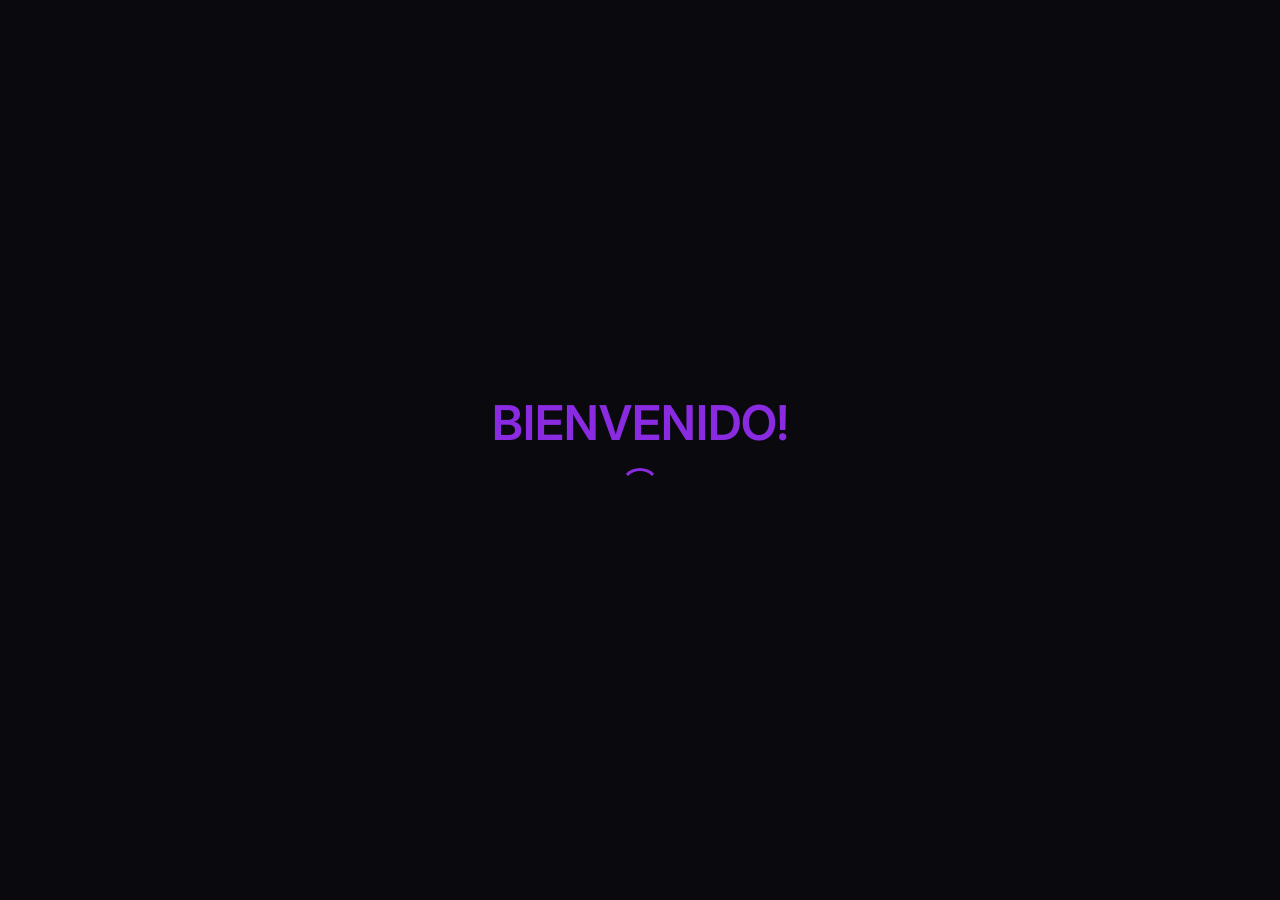
<file: index.html>
<!DOCTYPE html>
<html lang="es">
<head>
    <meta charset="UTF-8">
    <meta name="viewport" content="width=device-width, initial-scale=1.0, maximum-scale=1.0, user-scalable=no">
    <title>Radio Esperanza</title>
    <link rel="stylesheet" href="style.css">
    <link href="https://fonts.googleapis.com/css2?family=Inter:wght@300;400;600&display=swap" rel="stylesheet">
</head>
<body>
    <div id="loading-screen">
        <div class="loader-logo">BIENVENIDO!</div>
        <div class="loader-spinner"></div>
    </div>

    <div class="desktop-background">
        <div class="bg-animation"></div>
        <div class="desktop-logo-container" id="logo-trigger" style="cursor: pointer;"></div>
    </div>

    <main id="desktop-area"></main>

    <div id="start-menu" class="hidden">
        <div class="start-header">
            <img src="data:image/svg+xml,%3Csvg xmlns='http://www.w3.org/2000/svg' viewBox='0 0 280 50'%3E%3Cpath d='M20 35 A15 15 0 0 1 20 15 M15 40 A22 22 0 0 1 15 10 M25 30 A8 8 0 0 1 25 20' fill='none' stroke='%239000FF' stroke-width='3.5' stroke-linecap='round'/%3E%3Ccircle cx='30' cy='25' r='4' fill='%239000FF'/%3E%3Ctext x='45' y='32' font-family='sans-serif' font-size='20' font-weight='bold' fill='%23ffffff'%3ERADIO%3C/text%3E%3Ctext x='115' y='32' font-family='sans-serif' font-size='20' font-weight='bold' fill='%239000FF'%3EESPERANZA%3C/text%3E%3C/svg%3E" alt="Logo Menú" class="menu-logo" draggable="false">
            <div class="app-search-box">
                <input type="text" id="app-search" placeholder="Buscar aplicación..." aria-label="Buscar aplicación" autocomplete="off">
                <button id="app-search-clear" type="button" aria-label="Limpiar búsqueda" title="Limpiar búsqueda" hidden><img src="assets/win/x.svg" alt="" aria-hidden="true"></button>
                <button id="app-search-submit" type="button" aria-label="Buscar aplicaciones" title="Buscar aplicaciones"><img src="assets/win/lupa.svg" alt="" aria-hidden="true"></button>
            </div>
        </div>
        <div id="start-grid" class="app-grid"></div>
    </div>

    <nav id="taskbar">
        <button id="btn-start" class="taskbar-btn" title="Inicio">
            <img class="start-home-icon" src="assets/win/home.svg" alt="" aria-hidden="true">
        </button>
        <div id="taskbar-apps"></div>
        <div id="taskbar-clock"></div>
    </nav>

    <script src="mensajes.js"></script>
    <script src="script.js"></script>
    
    <script>
        if ('serviceWorker' in navigator) {
            window.addEventListener('load', () => {
                navigator.serviceWorker.register('./sw.js')
                    .then(reg => console.log('Caché activado correctamente'))
                    .catch(err => console.error('Error al iniciar caché:', err));
                if (navigator.storage && navigator.storage.persist) navigator.storage.persist().catch(() => {});
                
                let refreshing = false;
                navigator.serviceWorker.addEventListener('controllerchange', () => {
                    if (!refreshing) {
                        refreshing = true;
                        window.location.reload();
                    }
                });
            });
        }
    </script>
</body>
</html>
</file>
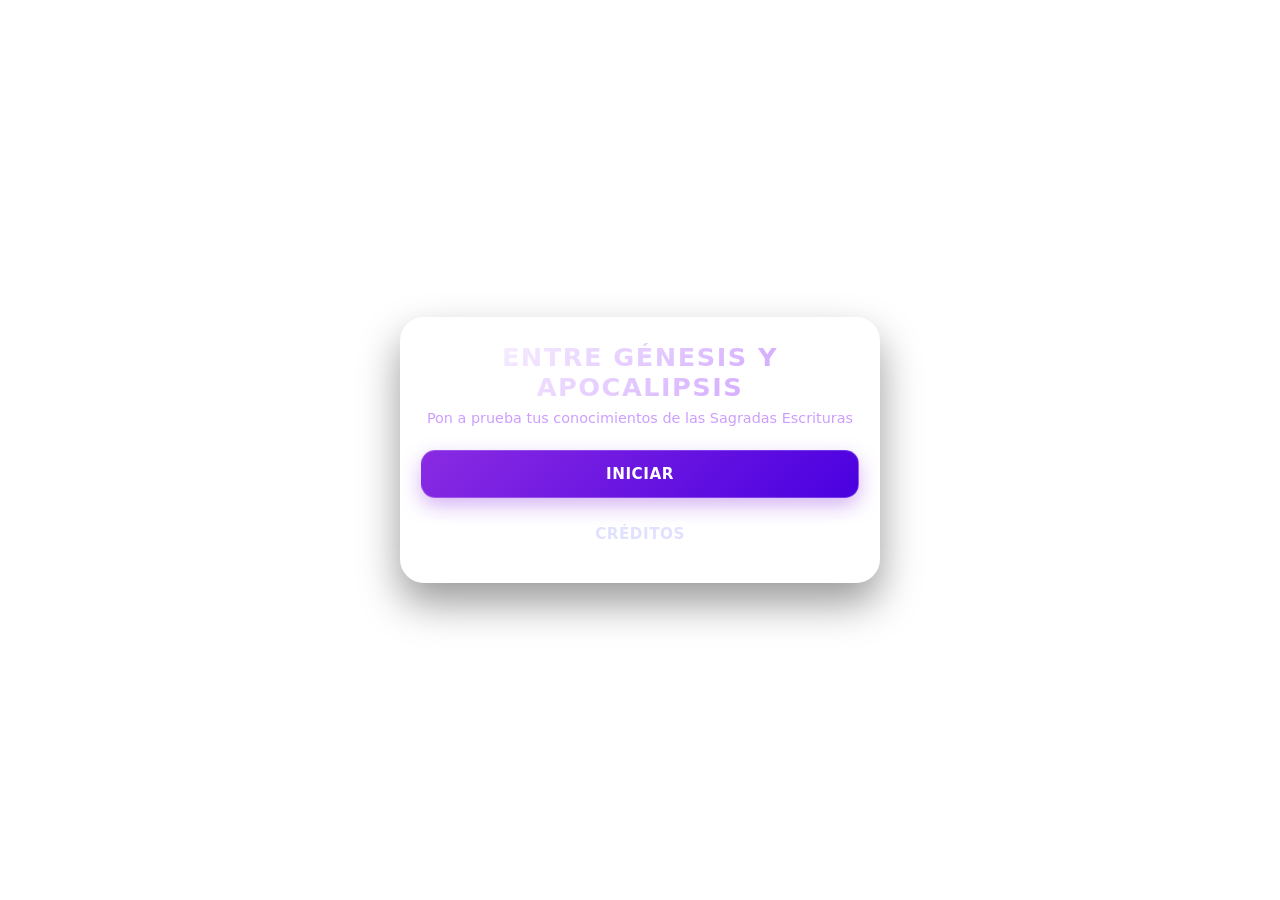
<file: secciones/juego-biblico/index.html>
<!DOCTYPE html>
<html lang="es">
<head>
  <meta charset="UTF-8">
  <meta name="viewport" content="width=device-width, initial-scale=1.0">
  <title>Juego Bíblico - Radio Esperanza</title>
  <style>
    /* ==========================================
       ESTILOS 
       ========================================== */
    * {
      box-sizing: border-box;
      margin: 0;
      padding: 0;
      font-family: 'Segoe UI', system-ui, -apple-system, sans-serif;
      
      
      -webkit-user-select: none;
      -moz-user-select: none;
      -ms-user-select: none;
      user-select: none;
      
      
      -webkit-user-drag: none;
    }

    body {
      background-color: transparent;
      color: #ffffff;
      min-height: 100vh;
      display: flex;
      justify-content: center;
      align-items: center;
      padding: 15px;
      overflow-x: hidden;
    }

    /* CONTENEDOR PRINCIPAL */
    .juego-container {
      width: 100%;
      max-width: 480px;
      margin: 0 auto;
    }

    .juego-card {
      background: rgba(255, 255, 255, 0.05);
      backdrop-filter: blur(16px);
      -webkit-backdrop-filter: blur(16px);
      border: 1px solid rgba(255, 255, 255, 0.12);
      border-radius: 24px;
      padding: 24px 20px;
      box-shadow: 0 20px 40px rgba(0, 0, 0, 0.4),
                  inset 0 1px 0 rgba(255, 255, 255, 0.2);
      text-align: center;
      position: relative;
      overflow: hidden;
    }

    /* TIPOGRAFÍA */
    .juego-titulo {
      font-size: 1.6rem;
      font-weight: 800;
      letter-spacing: 1.5px;
      background: linear-gradient(135deg, #ffffff 0%, #c893ff 100%);
      -webkit-background-clip: text;
      -webkit-text-fill-color: transparent;
      margin-bottom: 8px;
      text-transform: uppercase;
    }

    .juego-subtitulo {
      color: #c893ff;
      font-size: 0.9rem;
      margin-bottom: 24px;
      opacity: 0.9;
    }

    /* BOTONES */
    .btn-juego-principal, .btn-juego-secundario {
      width: 100%;
      padding: 14px 20px;
      border-radius: 14px;
      font-size: 0.95rem;
      font-weight: 700;
      letter-spacing: 0.5px;
      cursor: pointer;
      transition: all 0.25s cubic-bezier(0.4, 0, 0.2, 1);
      border: none;
      outline: none;
      display: flex;
      align-items: center;
      justify-content: center;
      gap: 8px;
    }

    .btn-juego-principal {
      background: linear-gradient(135deg, #8a2be2 0%, #4a00e0 100%);
      color: #ffffff;
      box-shadow: 0 8px 20px rgba(138, 43, 226, 0.35);
      border: 1px solid rgba(255, 255, 255, 0.2);
    }

    .btn-juego-principal:hover {
      transform: translateY(-2px);
      box-shadow: 0 12px 25px rgba(138, 43, 226, 0.5);
    }

    .btn-juego-principal:active {
      transform: translateY(1px);
    }

    .btn-juego-secundario {
      background: rgba(255, 255, 255, 0.08);
      color: #e0e0ff;
      border: 1px solid rgba(255, 255, 255, 0.15);
    }

    .btn-juego-secundario:hover {
      background: rgba(255, 255, 255, 0.15);
      color: #ffffff;
    }

    .juego-top-bar {
      display: flex;
      justify-content: space-between;
      align-items: center;
      width: 100%;
      margin-bottom: 16px;
    }

    .btn-volver-atras {
      background: rgba(255, 255, 255, 0.08);
      border: 1px solid rgba(255, 255, 255, 0.18);
      color: #ffffff;
      padding: 7px 14px;
      border-radius: 10px;
      cursor: pointer;
      font-size: 0.85rem;
      font-weight: 600;
      transition: all 0.2s ease;
      display: inline-flex;
      align-items: center;
      gap: 5px;
    }

    .btn-volver-atras:hover {
      background: rgba(255, 255, 255, 0.2);
      transform: translateX(-2px);
    }

    .progreso-bar-bg {
      width: 100%;
      height: 8px;
      background: rgba(255, 255, 255, 0.1);
      border-radius: 10px;
      overflow: hidden;
      margin-bottom: 20px;
    }

    .progreso-bar-fill {
      height: 100%;
      background: linear-gradient(90deg, #8a2be2, #c893ff);
      border-radius: 10px;
      transition: width 0.4s ease;
      box-shadow: 0 0 10px rgba(200, 147, 255, 0.5);
    }


    .pregunta-texto {
      font-size: 1.1rem;
      font-weight: 600;
      line-height: 1.5;
      color: #ffffff;
      margin-bottom: 22px;
      text-align: left;
    }


    .opciones-grid {
      display: flex;
      flex-direction: column;
      gap: 12px;
      margin-bottom: 10px;
    }

    .btn-opcion {
      width: 100%;
      padding: 14px 16px;
      background: rgba(255, 255, 255, 0.06);
      border: 1px solid rgba(255, 255, 255, 0.12);
      border-radius: 14px;
      color: #ffffff;
      font-size: 0.95rem;
      text-align: left;
      cursor: pointer;
      transition: all 0.2s ease;
      display: flex;
      align-items: center;
      justify-content: space-between;
    }

    .btn-opcion:hover {
      background: rgba(255, 255, 255, 0.12);
      border-color: rgba(200, 147, 255, 0.4);
      transform: translateY(-1px);
    }

    .btn-opcion.correcta {
      background: rgba(46, 204, 113, 0.25) !important;
      border-color: #2ecc71 !important;
      color: #ffffff !important;
      box-shadow: 0 0 15px rgba(46, 204, 113, 0.4);
    }

    .btn-opcion.incorrecta {
      background: rgba(231, 76, 60, 0.25) !important;
      border-color: #e74c3c !important;
      color: #ffffff !important;
      box-shadow: 0 0 15px rgba(231, 76, 60, 0.4);
    }


    .creditos-overlay {
      height: 220px;
      overflow: hidden;
      position: relative;
      margin: 15px 0;
      border-radius: 12px;
      background: rgba(0, 0, 0, 0.2);
      border: 1px solid rgba(255, 255, 255, 0.05);
    }

    .creditos-scroll-wrapper {
      position: absolute;
      width: 100%;
      top: 0;
      left: 0;
      padding: 20px;
      display: flex;
      flex-direction: column;
      gap: 20px;
      will-change: transform;
    }

    .creditos-bloque {
      text-align: center;
    }

    .creditos-rol {
      font-size: 0.8rem;
      text-transform: uppercase;
      letter-spacing: 1px;
      color: #c893ff;
      margin-bottom: 4px;
      font-weight: 700;
    }

    .creditos-nombre {
      font-size: 1rem;
      font-weight: 600;
      color: #ffffff;
    }
  </style>
</head>
<body>

  <div id="juego-contenedor" class="juego-container">
    </div>

  <script>
    // ==========================================
    // 5
    // ==========================================
    document.addEventListener('contextmenu', e => e.preventDefault());
    document.addEventListener('copy', e => e.preventDefault());
    document.addEventListener('cut', e => e.preventDefault());
    document.addEventListener('dragstart', e => e.preventDefault());
    document.addEventListener('selectstart', e => e.preventDefault());

    // ==========================================
    // 1. CONFIGURACIÓN 
    // ==========================================
    const CONFIG = {
      totalArchivosPreguntas: 10,
      prefijoPreguntas: 'datos/preguntas',
      creditosJson: 'datos/creditos.json',
      volumenEfectos: 0.8,
      volumenCreditos: 0.5
    };

    // ==========================================
    // 2. MOTOR DE AUDIO
    // ==========================================
    class AudioEngine {
      constructor() {
        this.unlocked = false;
        this.musicaCreditos = null;
        
        this.sonidos = {
          click: ['audio/click.mp3', './audio/click.mp3', 'secciones/juego-biblico/audio/click.mp3'],
          correcto: ['audio/correcto.mp3', './audio/correcto.mp3', 'secciones/juego-biblico/audio/correcto.mp3'],
          incorrecto: ['audio/incorrecto.mp3', './audio/incorrecto.mp3', 'secciones/juego-biblico/audio/incorrecto.mp3'],
          victoria: ['audio/victoria.mp3', './audio/victoria.mp3', 'secciones/juego-biblico/audio/victoria.mp3'],
          derrota: ['audio/derrota.mp3', './audio/derrota.mp3', 'secciones/juego-biblico/audio/derrota.mp3'],
          credits: ['audio/credits.mp3', './audio/credits.mp3', 'secciones/juego-biblico/audio/credits.mp3']
        };

        this.initUnlock();
      }

      initUnlock() {
        const unlock = () => {
          if (this.unlocked) return;
          this.unlocked = true;
          const silent = new Audio();
          silent.src = '[data-uri]';
          silent.play().catch(() => {});
          document.removeEventListener('click', unlock);
          document.removeEventListener('touchstart', unlock);
        };
        document.addEventListener('click', unlock, { once: true });
        document.addEventListener('touchstart', unlock, { once: true });
      }

      async intentarReproducir(listaRutas, volumen = 0.8, esBucle = false) {
        for (const ruta of listaRutas) {
          try {
            const audio = new Audio(ruta);
            audio.volume = volumen;
            audio.loop = esBucle;
            await audio.play();
            return audio;
          } catch (err) {}
        }
        return null;
      }

      reproducirEfecto(nombre) {
        if (!this.sonidos[nombre]) return;
        this.intentarReproducir(this.sonidos[nombre], CONFIG.volumenEfectos, false);
      }

      async iniciarMusicaCreditos() {
        this.detenerMusicaCreditos();
        this.musicaCreditos = await this.intentarReproducir(this.sonidos.credits, CONFIG.volumenCreditos, true);
      }

      detenerMusicaCreditos() {
        if (this.musicaCreditos) {
          this.musicaCreditos.pause();
          this.musicaCreditos.currentTime = 0;
          this.musicaCreditos = null;
        }
      }
    }

    const audioEngine = new AudioEngine();

    // ==========================================
    // 3. ALGORITMO DE CARGA ALEATORIA
    // ==========================================
    let ultimoIndiceCuestionario = -1;

    async function cargarCuestionarioAleatorio() {
      const total = CONFIG.totalArchivosPreguntas || 10;
      let indicesDisponibles = [];
      for (let i = 1; i <= total; i++) indicesDisponibles.push(i);

      let candidatos = indicesDisponibles.filter(idx => idx !== ultimoIndiceCuestionario);
      if (candidatos.length === 0) candidatos = indicesDisponibles;

      while (candidatos.length > 0) {
        const randIdx = Math.floor(Math.random() * candidatos.length);
        const numSeleccionado = candidatos[randIdx];

        const rutasAProbar = [
          `${CONFIG.prefijoPreguntas}${numSeleccionado}.json`,
          `./${CONFIG.prefijoPreguntas}${numSeleccionado}.json`,
          `secciones/juego-biblico/${CONFIG.prefijoPreguntas}${numSeleccionado}.json`
        ];

        for (const ruta of rutasAProbar) {
          try {
            const resp = await fetch(ruta);
            if (resp.ok) {
              const data = await resp.json();
              if (data && data.preguntas && data.preguntas.length > 0) {
                ultimoIndiceCuestionario = numSeleccionado;
                return { data, numArchivo: numSeleccionado };
              }
            }
          } catch (e) {}
        }

        candidatos.splice(randIdx, 1);
      }

      const resp = await fetch('datos/preguntas1.json');
      if (resp.ok) {
        const data = await resp.json();
        return { data, numArchivo: 1 };
      }

      throw new Error('No se encontraron cuestionarios disponibles.');
    }

    // ==========================================
    // 4. CONTROLADOR
    // ==========================================
    let creditosAnimFrame = null;
    let creditosPosicionY = 0;

    async function abrirPantallaCreditos() {
      audioEngine.detenerMusicaCreditos();
      audioEngine.iniciarMusicaCreditos();

      let datosCreditos = null;
      const rutasCreditos = [CONFIG.creditosJson, `./${CONFIG.creditosJson}`, `secciones/juego-biblico/${CONFIG.creditosJson}`];
      
      for (const ruta of rutasCreditos) {
        try {
          const resp = await fetch(ruta);
          if (resp.ok) {
            datosCreditos = await resp.json();
            break;
          }
        } catch (e) {}
      }

      if (!datosCreditos) {
        datosCreditos = {
          titulo: "RADIO ESPERANZA",
          secciones: [
            { rol: "Desarrollo", nombres: ["ysoft"] },
            { rol: "Contenido Bíblico", nombres: ["Radio Esperanza"] },
            { rol: "Música & Efectos", nombres: ["yprojects"] }
          ]
        };
      }

      const contenedor = document.getElementById('juego-contenedor');
      let htmlSecciones = datosCreditos.secciones.map(sec => `
        <div class="creditos-bloque">
          <div class="creditos-rol">${escapar(sec.rol)}</div>
          ${sec.nombres.map(n => `<div class="creditos-nombre">${escapar(n)}</div>`).join('')}
        </div>
      `).join('');

      contenedor.innerHTML = `
        <div class="juego-card">
          <div class="juego-titulo">${escapar(datosCreditos.titulo || "CRÉDITOS")}</div>
          
          <div class="creditos-overlay" id="creditos-viewport">
            <div class="creditos-scroll-wrapper" id="creditos-content">
              ${htmlSecciones}
            </div>
          </div>

          <button class="btn-juego-principal" id="btn-volver-creditos" style="margin-top: 15px;">
            VOLVER AL MENÚ
          </button>
        </div>
      `;

      const viewport = document.getElementById('creditos-viewport');
      const content = document.getElementById('creditos-content');
      if (viewport && content) {
        creditosPosicionY = viewport.clientHeight;
        const paso = () => {
          creditosPosicionY -= 0.7;
          if (creditosPosicionY < -content.clientHeight) {
            creditosPosicionY = viewport.clientHeight;
          }
          content.style.transform = `translateY(${creditosPosicionY}px)`;
          creditosAnimFrame = requestAnimationFrame(paso);
        };
        creditosAnimFrame = requestAnimationFrame(paso);
      }

      document.getElementById('btn-volver-creditos').addEventListener('click', () => {
        audioEngine.reproducirEfecto('click');
        if (creditosAnimFrame) cancelAnimationFrame(creditosAnimFrame);
        audioEngine.detenerMusicaCreditos();
        mostrarMenuInicio();
      });
    }

    // ==========================================
    // 5. MOTOR DEL JUEGO BÍBLICO
    // ==========================================
    let preguntasActuales = [];
    let indicePregunta = 0;
    let puntaje = 0;
    let respondido = false;

    function mostrarMenuInicio() {
      audioEngine.detenerMusicaCreditos();
      const contenedor = document.getElementById('juego-contenedor');
      contenedor.innerHTML = `
        <div class="juego-card">
          <div class="juego-titulo">Entre Génesis y Apocalipsis</div>
          <div class="juego-subtitulo">
            Pon a prueba tus conocimientos de las Sagradas Escrituras
          </div>
          <div style="display: flex; flex-direction: column; gap: 12px;">
            <button class="btn-juego-principal" id="btn-iniciar-juego">
              INICIAR
            </button>
            <button class="btn-juego-secundario" id="btn-abrir-creditos">
              CRÉDITOS
            </button>
          </div>
        </div>
      `;

      document.getElementById('btn-iniciar-juego').addEventListener('click', () => {
        audioEngine.reproducirEfecto('click');
        iniciarJuego();
      });

      document.getElementById('btn-abrir-creditos').addEventListener('click', () => {
        audioEngine.reproducirEfecto('click');
        abrirPantallaCreditos();
      });
    }

    async function iniciarJuego() {
      const contenedor = document.getElementById('juego-contenedor');
      contenedor.innerHTML = `
        <div class="juego-card">
          <div style="color: #c893ff; padding: 20px 0; font-weight: 600;">
            Cargando...
          </div>
        </div>
      `;

      try {
        const resultado = await cargarCuestionarioAleatorio();
        preguntasActuales = resultado.data.preguntas;
        indicePregunta = 0;
        puntaje = 0;
        renderizarPregunta();
      } catch (e) {
        contenedor.innerHTML = `
          <div class="juego-card">
            <div style="color: #ff6b6b; margin-bottom: 15px; font-size: 0.9rem;">
              No se encontraron archivos de preguntas por favor, intenta más tarde o contacta al soporte.
            </div>
            <button class="btn-juego-principal" id="btn-reintentar">
              REINTENTAR
            </button>
          </div>
        `;
        document.getElementById('btn-reintentar').addEventListener('click', () => {
          audioEngine.reproducirEfecto('click');
          iniciarJuego();
        });
      }
    }

    function renderizarPregunta() {
      const contenedor = document.getElementById('juego-contenedor');
      const total = preguntasActuales.length;
      const preg = preguntasActuales[indicePregunta];
      respondido = false;

      const porcentajeProgreso = (indicePregunta / total) * 100;

      contenedor.innerHTML = `
        <div class="juego-card">
          <div class="juego-top-bar">
            <button class="btn-volver-atras" id="btn-volver-top">
              ⬅ Menú
            </button>
            <div style="font-size: 0.85rem; color: #c893ff; font-weight: 600;">
              Pregunta ${indicePregunta + 1} de ${total}
            </div>
          </div>

          <div class="progreso-bar-bg">
            <div class="progreso-bar-fill" style="width: ${porcentajeProgreso}%;"></div>
          </div>

          <div class="pregunta-texto">${escapar(preg.pregunta)}</div>

          <div class="opciones-grid" id="opciones-contenedor">
            ${preg.opciones.map((op, idx) => `
              <button class="btn-opcion" data-index="${idx}">
                <span>${escapar(op)}</span>
              </button>
            `).join('')}
          </div>
        </div>
      `;

      document.getElementById('btn-volver-top').addEventListener('click', () => {
        audioEngine.reproducirEfecto('click');
        mostrarMenuInicio();
      });

      const botonesOpciones = document.querySelectorAll('.btn-opcion');
      botonesOpciones.forEach(btn => {
        btn.addEventListener('click', (e) => {
          if (respondido) return;
          const idxSeleccionado = parseInt(e.currentTarget.getAttribute('data-index'));
          verificarRespuesta(idxSeleccionado, preg.respuesta, e.currentTarget, botonesOpciones);
        });
      });
    }

    function verificarRespuesta(idxSeleccionado, idxCorrecto, botonPresionado, todosLosBotones) {
      respondido = true;

      if (idxSeleccionado === idxCorrecto) {
        botonPresionado.classList.add('correcta');
        audioEngine.reproducirEfecto('correcto');
        puntaje++;
      } else {
        botonPresionado.classList.add('incorrecta');
        audioEngine.reproducirEfecto('incorrecto');
        if (todosLosBotones[idxCorrecto]) {
          todosLosBotones[idxCorrecto].classList.add('correcta');
        }
      }

      todosLosBotones.forEach(b => b.style.pointerEvents = 'none');

      setTimeout(() => {
        indicePregunta++;
        if (indicePregunta < preguntasActuales.length) {
          renderizarPregunta();
        } else {
          mostrarResultados();
        }
      }, 1500);
    }

    function mostrarResultados() {
      const contenedor = document.getElementById('juego-contenedor');
      const total = preguntasActuales.length;
      const porcentaje = Math.round((puntaje / total) * 100);

      if (porcentaje >= 70) {
        audioEngine.reproducirEfecto('victoria');
      } else {
        audioEngine.reproducirEfecto('derrota');
      }

      let mensaje = '';
      if (porcentaje === 100) mensaje = '¡Excelente! Tienes un conocimiento bíblico impresionante. 🎉';
      else if (porcentaje >= 70) mensaje = '¡Muy bien! Buen conocimiento de las Escrituras. 📖';
      else mensaje = '¡Sigue escudriñando las Escrituras! 🙏';

      contenedor.innerHTML = `
        <div class="juego-card">
          <div class="juego-titulo">RESULTADOS</div>

          <div style="font-size: 3rem; font-weight: 800; color: #c893ff; margin: 15px 0 5px 0;">
            ${puntaje} / ${total}
          </div>
          <div style="color: #a0a0c0; font-size: 0.9rem; margin-bottom: 15px;">
            Puntaje Obtenido (${porcentaje}%)
          </div>

          <div style="color: #ffffff; font-size: 0.95rem; margin-bottom: 25px;">
            ${mensaje}
          </div>

          <div style="display: flex; flex-direction: column; gap: 12px;">
            <button class="btn-juego-principal" id="btn-siguiente-nivel">
              SIGUIENTE
            </button>
            <button class="btn-juego-secundario" id="btn-menu-res">
              MENÚ PRINCIPAL
            </button>
          </div>
        </div>
      `;

      document.getElementById('btn-siguiente-nivel').addEventListener('click', () => {
        audioEngine.reproducirEfecto('click');
        iniciarJuego();
      });

      document.getElementById('btn-menu-res').addEventListener('click', () => {
        audioEngine.reproducirEfecto('click');
        mostrarMenuInicio();
      });
    }

    function escapar(str) {
      if (!str) return '';
      return String(str)
        .replace(/&/g, '&amp;')
        .replace(/</g, '&lt;')
        .replace(/>/g, '&gt;');
    }

    // Cargar Menú 
    document.addEventListener('DOMContentLoaded', mostrarMenuInicio);
  </script>
</body>
</html>
</file>
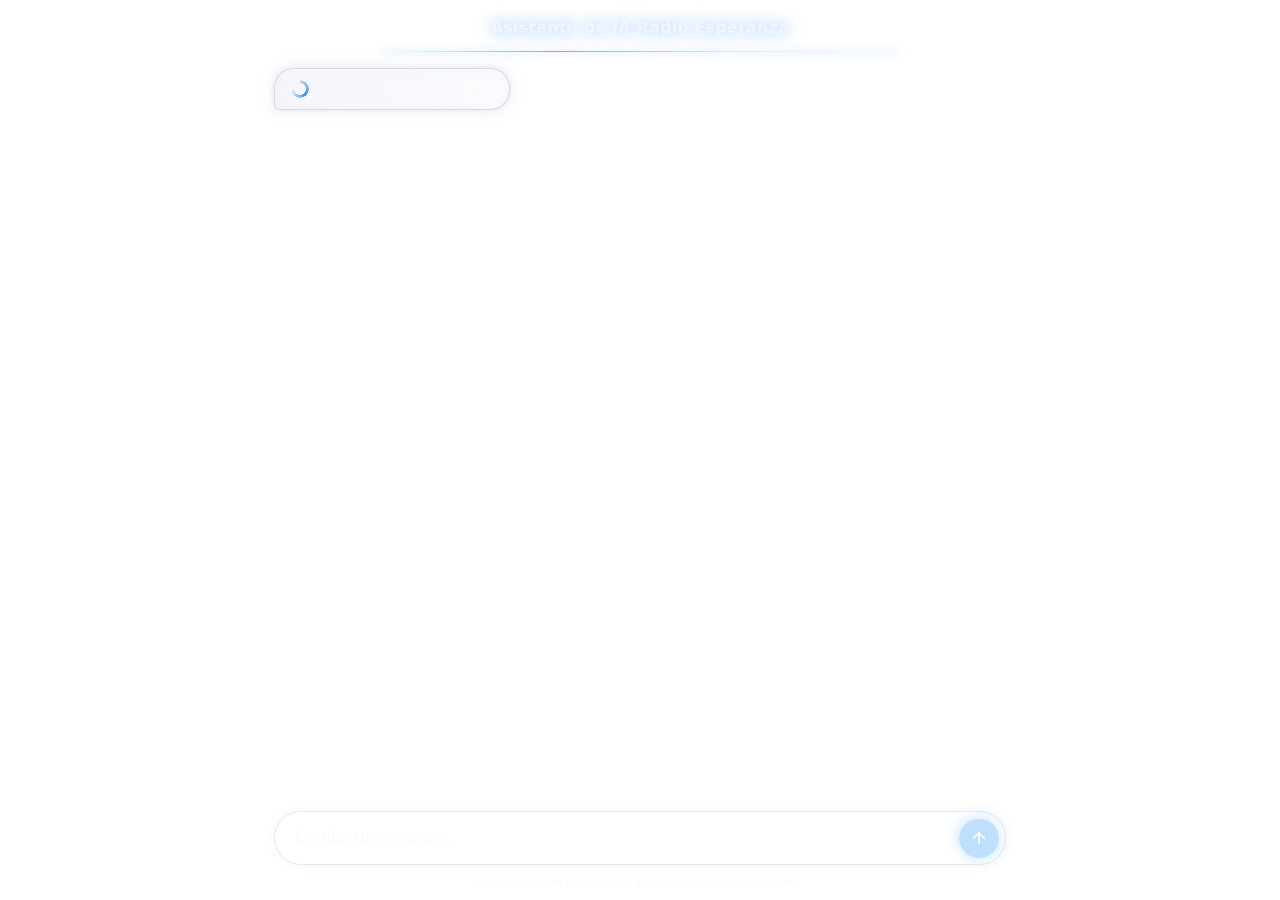
<file: secciones/bot/IA.html>
<!DOCTYPE html>
<html lang="es">
<head>
<meta charset="utf-8">
<meta name="viewport" content="width=device-width, initial-scale=1">
<title>Asistente de IA Radio Esperanza</title>
<style>
:root{
  --ink:#f2f5ff;--mute:rgba(242,245,255,.55);
  --blue:40,150,255;
  --gray:205,212,225;
}
*{box-sizing:border-box}
html,body{height:100%;margin:0;overflow:hidden;background:transparent}
body{font:15px/1.5 "Segoe UI",system-ui,-apple-system,Roboto,sans-serif;color:var(--ink);
  -webkit-user-select:none;user-select:none;-webkit-touch-callout:none;-webkit-tap-highlight-color:transparent}
input{-webkit-user-select:text;user-select:text} 

#app{height:100%;display:flex;flex-direction:column;max-width:760px;margin:0 auto}

header{padding:16px 16px 12px;text-align:center;position:relative}
header h1{margin:0;font-size:16px;font-weight:600;letter-spacing:.2px;text-shadow:0 0 14px rgba(var(--blue),.55)}
header::after{content:"";position:absolute;left:16%;right:16%;bottom:0;height:1px;
  background:linear-gradient(90deg,transparent,rgba(var(--blue),.7),rgba(var(--gray),.6),transparent);box-shadow:0 0 8px rgba(var(--blue),.6)}

#log{flex:1;overflow-y:auto;padding:16px 14px;display:flex;flex-direction:column;gap:12px;scroll-behavior:smooth}
#log::-webkit-scrollbar{width:6px}#log::-webkit-scrollbar-thumb{background:rgba(255,255,255,.18);border-radius:9px}


.w{display:flex;flex-direction:column;max-width:82%;animation:pop .28s ease-out}
.w.r-me{align-self:flex-end;align-items:flex-end}
.w.r-bot{align-self:flex-start;align-items:flex-start}
@keyframes pop{from{opacity:0;transform:translateY(8px) scale(.97)}}


.m{position:relative;padding:10px 16px;border-radius:20px;white-space:pre-wrap;word-wrap:break-word;
  backdrop-filter:blur(14px) saturate(160%);-webkit-backdrop-filter:blur(14px) saturate(160%)}
.m::before{content:"";position:absolute;inset:0;border-radius:inherit;pointer-events:none;
  background:radial-gradient(120% 70% at 10% 0%,rgba(255,255,255,.28),transparent 55%)}
.m[tabindex]{cursor:pointer}

.me{border-bottom-right-radius:6px;
  background:linear-gradient(135deg,rgba(var(--blue),.38),rgba(var(--blue),.12));
  border:1px solid rgba(var(--blue),.95);
  box-shadow:0 0 6px rgba(var(--blue),.8),0 0 22px rgba(var(--blue),.45),inset 0 0 14px rgba(var(--blue),.25),inset 0 1px 0 rgba(255,255,255,.5)}

.bot{border-bottom-left-radius:6px;
  background:linear-gradient(135deg,rgba(var(--gray),.22),rgba(var(--gray),.07));
  border:1px solid rgba(var(--gray),.8);
  box-shadow:0 0 6px rgba(var(--gray),.55),0 0 20px rgba(var(--gray),.25),inset 0 0 12px rgba(var(--gray),.14),inset 0 1px 0 rgba(255,255,255,.45)}


.acts{display:flex;gap:6px;padding:0 4px;max-height:0;opacity:0;visibility:hidden;overflow:hidden;
  transition:max-height .22s ease,opacity .2s ease,padding .22s ease,visibility .22s}
.w.open .acts{max-height:44px;opacity:1;visibility:visible;padding:8px 4px 4px}
.act{width:30px;height:30px;padding:0;border-radius:50%;cursor:pointer;display:grid;place-items:center;color:var(--ink);
  background:rgba(var(--gray),.08);border:1px solid rgba(var(--gray),.5);box-shadow:0 0 8px rgba(var(--gray),.2);
  transition:transform .15s,box-shadow .15s,border-color .15s,background .15s}
.act svg{width:15px;height:15px}
.act:hover{transform:translateY(-1px);border-color:rgba(var(--blue),.9);box-shadow:0 0 12px rgba(var(--blue),.55)}
.act.sel,.act.on{background:rgba(var(--blue),.35);border-color:rgba(var(--blue),.95);box-shadow:0 0 12px rgba(var(--blue),.7)}
.act.on{animation:pulse 1.2s ease-in-out infinite}
@keyframes pulse{50%{box-shadow:0 0 4px rgba(var(--blue),.4)}}


.typing{display:flex;align-items:center;gap:10px;color:var(--mute);font-size:13px}
.spin{width:18px;height:18px;border-radius:50%;flex:none;background:conic-gradient(rgb(var(--gray)),rgb(var(--blue)),transparent 75%);
  -webkit-mask:radial-gradient(circle 6px,transparent 98%,#000);mask:radial-gradient(circle 6px,transparent 98%,#000);animation:rot .9s linear infinite}
@keyframes rot{to{transform:rotate(1turn)}}
.dots i{display:inline-block;width:5px;height:5px;margin-left:3px;border-radius:50%;background:currentColor;animation:bl 1.2s infinite}
.dots i:nth-child(2){animation-delay:.18s}.dots i:nth-child(3){animation-delay:.36s}
@keyframes bl{0%,80%,100%{opacity:.25}40%{opacity:1}}

.chips{align-self:flex-start;display:flex;flex-wrap:wrap;gap:8px;max-width:92%;animation:pop .3s ease-out}
.chips button{font:inherit;font-size:13px;color:var(--ink);padding:7px 14px;border-radius:999px;cursor:pointer;background:rgba(var(--gray),.08);
  border:1px solid rgba(var(--gray),.55);box-shadow:0 0 8px rgba(var(--gray),.25);transition:transform .15s,box-shadow .15s,border-color .15s}
.chips button:hover{transform:translateY(-1px);border-color:rgba(var(--blue),.9);box-shadow:0 0 14px rgba(var(--blue),.55)}

footer{padding:0 14px 10px}
form{display:flex;gap:8px;padding:6px;border-radius:999px;background:rgba(255,255,255,.05);
  border:1px solid rgba(var(--gray),.5);box-shadow:0 0 12px rgba(var(--gray),.2),inset 0 1px 0 rgba(255,255,255,.3);
  backdrop-filter:blur(14px);-webkit-backdrop-filter:blur(14px);transition:border-color .2s,box-shadow .2s}
form:focus-within{border-color:rgba(var(--blue),.9);box-shadow:0 0 16px rgba(var(--blue),.5),inset 0 1px 0 rgba(255,255,255,.3)}
#q{flex:1;min-width:0;font:inherit;color:var(--ink);background:transparent;border:0;padding:8px 14px;outline:0}
#q::placeholder{color:var(--mute)}
.send{flex:none;width:40px;height:40px;border:0;border-radius:50%;cursor:pointer;color:#fff;display:grid;place-items:center;
  background:rgba(var(--blue),.85);box-shadow:0 0 14px rgba(var(--blue),.8),inset 0 1px 0 rgba(255,255,255,.55);transition:transform .15s,opacity .2s}
.send:hover{transform:scale(1.07)}.send:disabled{opacity:.35;cursor:default;transform:none}
.send svg{width:18px;height:18px}
.aviso{margin:8px 0 0;text-align:center;font-size:11.5px;color:var(--mute)}
:focus-visible{outline:2px solid rgba(var(--blue),.9);outline-offset:2px}
@media(prefers-reduced-motion:reduce){*{animation:none!important;transition:none!important;scroll-behavior:auto!important}}
</style>
</head>
<body>
<div id="app">
  <header><h1>Asistente de IA Radio Esperanza</h1></header>
  <section id="log" aria-live="polite"></section>
  <footer>
    <form id="f">
      <input id="q" placeholder="Escribe tu pregunta…" autocomplete="off" aria-label="Tu pregunta" disabled>
      <button class="send" aria-label="Enviar" disabled><svg viewBox="0 0 24 24" fill="none" stroke="currentColor" stroke-width="2.2" stroke-linecap="round" stroke-linejoin="round"><path d="M12 19V5M5 12l7-7 7 7"/></svg></button>
    </form>
    <p class="aviso">Asistente de IA Radio Esperanza. Puede cometer errores.</p>
  </footer>
</div>

<script>
(function(){
const JSON_URL = "faq.json";
const ERROR_TXT = "Ocurrió un error. Por favor, inténtalo de nuevo más tarde.";


let DATA, CFG, FAQ, SIN = {}, STOP = new Set(), docs = [], df = new Map();
const norm = s => s.toLowerCase().normalize("NFD").replace(/[\u0300-\u036f]/g,"").replace(/[^a-z0-9ñ ]/g," ").replace(/ñ/g,"n");

function feats(text){
  const f = new Map(), add = (k,w) => f.set(k,(f.get(k)||0)+w);
  for (let t of norm(text).split(/\s+/)) {
    if (t.length < 2 || STOP.has(t)) continue;
    t = SIN[t] || t;
    add("w:"+t, 2);
    const p = "#"+t+"#";
    for (let i=0; i<=p.length-3; i++) add("g:"+p.slice(i,i+3), 1);
  }
  return f;
}
const idf = k => Math.log(1 + docs.length/(1+(df.get(k)||0)));
function vec(f){
  const v = new Map(); let n = 0;
  f.forEach((c,k)=>{const w=Math.log(1+c)*idf(k); v.set(k,w); n+=w*w;});
  n = Math.sqrt(n)||1; v.forEach((w,k)=>v.set(k,w/n)); return v;
}
const dot = (a,b) => {let s=0; if(a.size>b.size)[a,b]=[b,a]; a.forEach((w,k)=>{const o=b.get(k); if(o)s+=w*o;}); return s;};

function indexar(){
  const S = {}; for (const k in (DATA.sinonimos||{})) S[norm(k).trim()] = norm(DATA.sinonimos[k]).trim();
  SIN = S;
  STOP = new Set((DATA.stopwords || "a al algo como con de del el ella en es esta esto la las lo los me mi mis muy para pero por que se si su sus te tu un una uno y ya yo le quiere quiero puedo puede hay hola buenas favor porfa").toString().split(/[\s,]+/).map(norm));
  docs = []; df = new Map();
  FAQ.forEach((e,i)=>[e.titulo,...(e.ejemplos||[])].forEach(x=>docs.push({i,f:feats(x)})));
  docs.forEach(d=>d.f.forEach((_,k)=>df.set(k,(df.get(k)||0)+1)));
  docs.forEach(d=>d.v=vec(d.f));
}
function buscar(texto){
  const q = vec(feats(texto)), best = new Map();
  docs.forEach(d=>{const s=dot(q,d.v); if(s>(best.get(d.i)||0)) best.set(d.i,s);});
  return [...best].map(([i,s])=>({i,s})).sort((a,b)=>b.s-a.s);
}


let permitir = false;
["copy","cut","paste","contextmenu","dragstart","selectstart"].forEach(ev =>
  document.addEventListener(ev, e => {
    if (permitir || (ev === "selectstart" && e.target === document.getElementById("q"))) return;
    e.preventDefault();
  }));


const log = document.getElementById("log"), q = document.getElementById("q"), btn = document.querySelector(".send");
const reduce = matchMedia("(prefers-reduced-motion:reduce)").matches;
const sleep = ms => new Promise(r=>setTimeout(r,ms));
const TTS = "speechSynthesis" in window;
let ocupado = false;

const bajar = () => log.scrollTop = log.scrollHeight;
function burbuja(cls){
  const w = document.createElement("div"); w.className = "w r-" + cls.split(" ")[0];
  const d = document.createElement("div"); d.className = "m " + cls;
  w.appendChild(d); log.appendChild(w); bajar(); return d;
}


const svg = p => '<svg viewBox="0 0 24 24" fill="none" stroke="currentColor" stroke-width="2" stroke-linecap="round" stroke-linejoin="round">'+p+'</svg>';
const IC = {
  up:'<path d="M14 9V5a3 3 0 0 0-3-3l-4 9v11h11.28a2 2 0 0 0 2-1.7l1.38-9a2 2 0 0 0-2-2.3zM7 22H4a2 2 0 0 1-2-2v-7a2 2 0 0 1 2-2h3"/>',
  down:'<path d="M10 15v4a3 3 0 0 0 3 3l4-9V2H5.72a2 2 0 0 0-2 1.7l-1.38 9a2 2 0 0 0 2 2.3zm7-13h2.67A2.31 2.31 0 0 1 22 4v7a2.31 2.31 0 0 1-2.33 2H17"/>',
  copy:'<rect x="9" y="9" width="13" height="13" rx="2"/><path d="M5 15H4a2 2 0 0 1-2-2V4a2 2 0 0 1 2-2h9a2 2 0 0 1 2 2v1"/>',
  ok:'<polyline points="20 6 9 17 4 12"/>',
  vol:'<polygon points="11 5 6 9 2 9 2 15 6 15 11 19 11 5"/><path d="M15.54 8.46a5 5 0 0 1 0 7.07M19.07 4.93a10 10 0 0 1 0 14.14"/>',
  stop:'<rect x="6" y="6" width="12" height="12" rx="2"/>'
};
function accion(tipo, titulo, fn){
  const b = document.createElement("button"); b.type = "button"; b.className = "act"; b.dataset.k = tipo;
  b.title = titulo; b.setAttribute("aria-label", titulo); b.innerHTML = svg(IC[tipo]);
  b.onclick = e => { e.stopPropagation(); fn(b); }; return b;
}


async function copiar(texto, b){
  let ok = false;
  try { await navigator.clipboard.writeText(texto); ok = true; }
  catch (e) {
    try {
      const t = document.createElement("textarea"); t.value = texto; t.style.cssText = "position:fixed;opacity:0";
      document.body.appendChild(t); permitir = true; t.select(); ok = document.execCommand("copy"); permitir = false; t.remove();
    } catch (_) { permitir = false; }
  }
  if (ok) { b.innerHTML = svg(IC.ok); b.classList.add("sel"); setTimeout(()=>{b.innerHTML = svg(IC.copy); b.classList.remove("sel");}, 1400); }
}


let voz = null;
function elegirVoz(){
  const v = speechSynthesis.getVoices();
  voz = v.find(x=>/^es[-_](CO|419|MX|US)/i.test(x.lang)) || v.find(x=>/^es/i.test(x.lang)) || null;
}
if (TTS) { elegirVoz(); speechSynthesis.onvoiceschanged = elegirVoz; }
function pararVoz(){
  if (!TTS) return; speechSynthesis.cancel();
  document.querySelectorAll('.act[data-k="vol"].on').forEach(x=>{x.classList.remove("on"); x.innerHTML = svg(IC.vol);});
}
function hablar(texto, b){
  const hablando = b.classList.contains("on");
  pararVoz(); if (hablando) return;
  const u = new SpeechSynthesisUtterance(texto);
  u.lang = voz ? voz.lang : "es-CO"; if (voz) u.voice = voz;
  const fin = () => { b.classList.remove("on"); b.innerHTML = svg(IC.vol); };
  u.onend = fin; u.onerror = fin;
  b.classList.add("on"); b.innerHTML = svg(IC.stop); speechSynthesis.speak(u);
}


function acciones(b, texto, lado){
  b.dataset.t = ""; b.tabIndex = 0; b.setAttribute("role", "button");
  const a = document.createElement("div"); a.className = "acts";
  if (lado === "bot") {
    const voto = (k) => bt => {
      const encender = !bt.classList.contains("sel");
      a.querySelectorAll('[data-k="up"],[data-k="down"]').forEach(x=>{x.classList.remove("sel"); x.setAttribute("aria-pressed","false");});
      if (encender) { bt.classList.add("sel"); bt.setAttribute("aria-pressed","true"); }
    };
    a.appendChild(accion("up", "Me gusta", voto("up")));
    a.appendChild(accion("down", "No me gusta", voto("down")));
  }
  a.appendChild(accion("copy", "Copiar mensaje", bt => copiar(texto, bt)));
  if (lado === "bot" && TTS) a.appendChild(accion("vol", "Escuchar respuesta", bt => hablar(texto, bt)));
  b.parentNode.appendChild(a);
}
log.addEventListener("click", e => {
  const m = e.target.closest(".m[data-t]"), abierto = log.querySelector(".w.open");
  if (m) {
    const w = m.parentNode;
    if (abierto && abierto !== w) abierto.classList.remove("open");
    w.classList.toggle("open");
    if (w.classList.contains("open") && !w.nextElementSibling) setTimeout(bajar, 240);
  } else if (!e.target.closest(".acts,.chips") && abierto) abierto.classList.remove("open");
});
log.addEventListener("keydown", e => { if ((e.key === "Enter" || e.key === " ") && e.target.matches(".m[data-t]")) { e.preventDefault(); e.target.click(); } });

function usuario(t){ const b = burbuja("me"); b.textContent = t; acciones(b, t, "me"); }

async function ia(texto){
  const tp = burbuja("bot typing");
  tp.innerHTML = '<span class="spin"></span><span>Generando respuesta</span><span class="dots"><i></i><i></i><i></i></span>';
  await sleep(reduce ? 200 : 700 + Math.min(texto.length*6, 900) + Math.random()*300);
  tp.parentNode.remove();
  const b = burbuja("bot");
  if (reduce) b.textContent = texto;
  else for (const p of texto.split(/(\s+)/)) { b.textContent += p; bajar(); if (p.trim()) await sleep(22); }
  acciones(b, texto, "bot"); bajar();
}
function chips(ids){
  const c = document.createElement("div"); c.className = "chips";
  ids.forEach(i=>{const b=document.createElement("button"); b.textContent=FAQ[i].titulo;
    b.onclick=()=>{ if(ocupado) return; c.remove(); preguntar(FAQ[i].titulo, i); }; c.appendChild(b);});
  log.appendChild(c); bajar();
}
function fijar(on){ocupado=on; q.disabled=on; btn.disabled=on; if(!on) q.focus({preventScroll:true});}

async function preguntar(texto, forzado){
  pararVoz(); fijar(true); usuario(texto);
  try {
    const r = buscar(texto), top = r[0];
    const ok = CFG.umbralDirecto ?? 0.5, sug = CFG.umbralSugerencia ?? 0.22;
    if (forzado !== undefined || (top && top.s >= ok && (!r[1] || top.s - r[1].s > 0.04))) {
      await ia(FAQ[forzado ?? top.i].respuesta);
    } else {
      const ids = r.filter(x=>x.s>=sug).slice(0,3).map(x=>x.i);
      if (ids.length) { await ia(CFG.dudaTexto || "No estoy seguro de haber entendido. ¿Es alguna de estas?"); chips(ids); }
      else { await ia(CFG.sinRespuestaTexto || "No encontré algo parecido. Intenta con otras palabras o elige un tema:"); chips(FAQ.map((_,i)=>i).slice(0,4)); }
    }
  } catch (e) { await ia(ERROR_TXT); }
  fijar(false);
}
document.getElementById("f").onsubmit = e => {e.preventDefault(); const t=q.value.trim(); if(!t||ocupado) return; q.value=""; preguntar(t);};


(async function(){
  try {
    const r = await fetch(JSON_URL, {cache:"no-cache"});
    if (!r.ok) throw 0;
    DATA = await r.json();
    CFG = DATA.config || {}; FAQ = DATA.preguntas || [];
    if (!FAQ.length) throw 0;
    indexar();
  } catch (e) {
    await ia(ERROR_TXT);
    return;
  }
  await ia(CFG.saludo || "Hola, soy el asistente de Radio Esperanza. ¿En qué te puedo ayudar?");
  const ini = (CFG.sugerenciasIniciales || []).map(id=>FAQ.findIndex(e=>e.id===id)).filter(i=>i>=0);
  chips(ini.length ? ini : FAQ.map((_,i)=>i).slice(0,4));
  fijar(false);
})();
})();
</script>
</body>
</html>
</file>
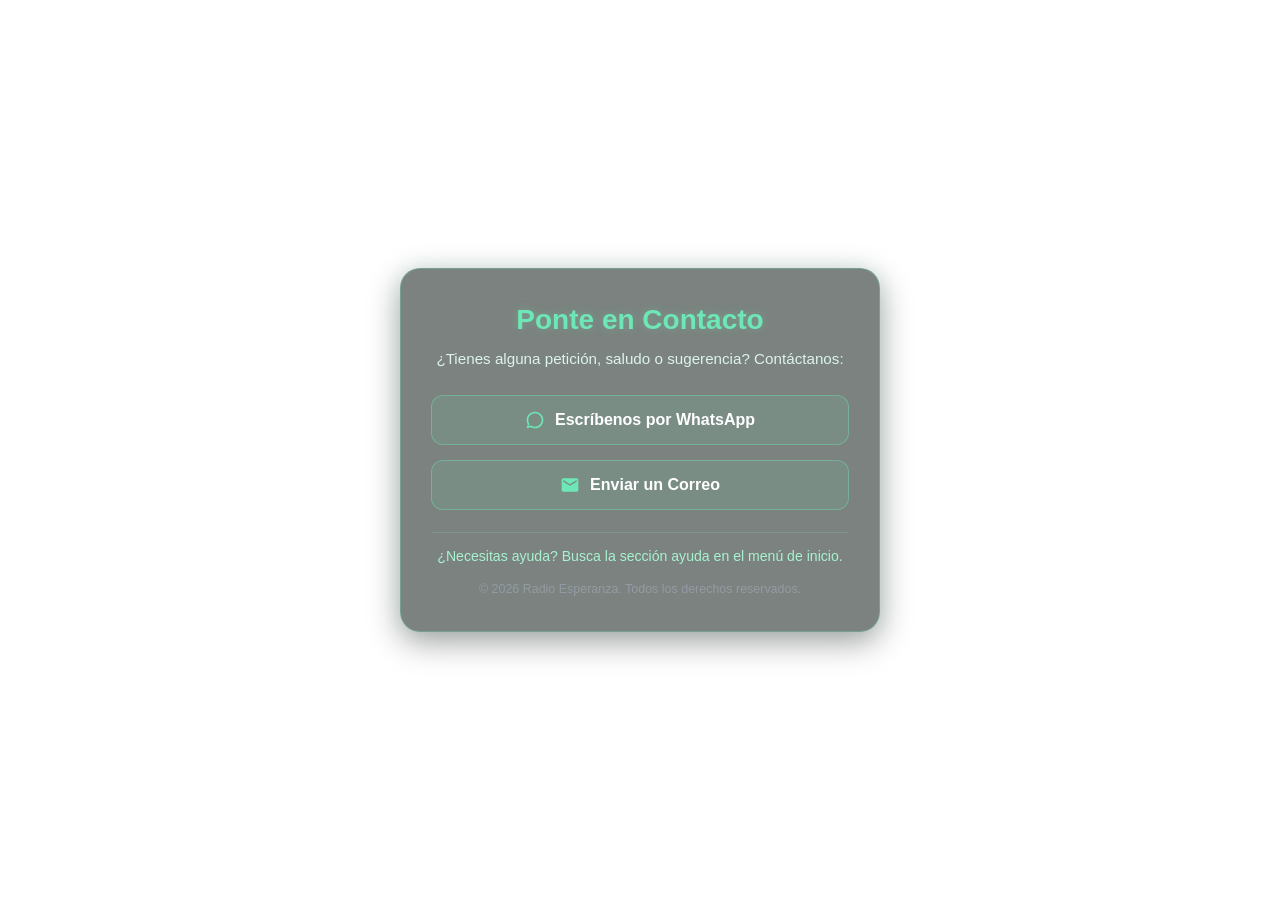
<file: secciones/contacto/contacto.html>
<!DOCTYPE html>
<html lang="es">
<head>
<meta charset="UTF-8">
<meta name="viewport" content="width=device-width, initial-scale=1.0">
<title>Contacto</title>
<style>
* {
    margin: 0;
    padding: 0;
    box-sizing: border-box;
    -webkit-user-select: none;
    -moz-user-select: none;
    -ms-user-select: none;
    user-select: none;
}

body {
    background-color: transparent;
    font-family: 'Segoe UI', Tahoma, Geneva, Verdana, sans-serif;
    display: flex;
    justify-content: center;
    align-items: center;
    min-height: 100vh;
    padding: 20px;
}

.contact-card {
    background: rgba(15, 28, 22, 0.55);
    backdrop-filter: blur(16px);
    -webkit-backdrop-filter: blur(16px);
    border: 1px solid rgba(110, 231, 183, 0.3);
    border-radius: 20px;
    padding: 35px 30px;
    max-width: 480px;
    width: 100%;
    text-align: center;
    box-shadow: 0 10px 32px rgba(0, 0, 0, 0.37), 0 0 20px rgba(110, 231, 183, 0.15);
}

.contact-title {
    color: #6ee7b7;
    font-size: 1.75rem;
    font-weight: 700;
    margin-bottom: 12px;
    text-shadow: 0 0 10px rgba(110, 231, 183, 0.3);
}

.contact-subtitle {
    color: #e6fffa;
    font-size: 0.95rem;
    margin-bottom: 25px;
    opacity: 0.9;
    line-height: 1.4;
}

.contact-buttons {
    display: flex;
    flex-direction: column;
    gap: 15px;
    margin-bottom: 22px;
}

.btn {
    display: flex;
    align-items: center;
    justify-content: center;
    gap: 10px;
    padding: 14px 20px;
    border-radius: 12px;
    text-decoration: none;
    font-weight: 600;
    font-size: 1rem;
    color: #ffffff;
    background: rgba(110, 231, 183, 0.1);
    border: 1.5px solid rgba(110, 231, 183, 0.4);
    transition: all 0.3s ease;
    cursor: pointer;
}

.btn:hover {
    background: rgba(110, 231, 183, 0.25);
    border-color: #6ee7b7;
    box-shadow: 0 0 15px rgba(110, 231, 183, 0.4);
    transform: translateY(-2px);
}

.btn:active {
    transform: translateY(0);
}

.btn svg {
    width: 20px;
    height: 20px;
    fill: #6ee7b7;
}

.help-notice {
    color: #a7f3d0;
    font-size: 0.88rem;
    margin-top: 15px;
    padding-top: 15px;
    border-top: 1px solid rgba(110, 231, 183, 0.2);
}

.copyright {
    color: #9ca3af;
    font-size: 0.78rem;
    margin-top: 18px;
    opacity: 0.75;
}
</style>
</head>
<body>

<!-- sección contacto -->
<div class="contact-card">
    <h2 class="contact-title">Ponte en Contacto</h2>
    <p class="contact-subtitle">¿Tienes alguna petición, saludo o sugerencia? Contáctanos:</p>
    
    <div class="contact-buttons">
        <!-- contacto uno -->
        <a href="https://wa.me/" target="_blank" rel="noopener noreferrer" class="btn">
            <svg viewBox="0 0 24 24">
                <path d="M12 2C6.48 2 2 6.48 2 12c0 1.82.49 3.53 1.34 5L2 22l5.13-1.32A9.94 9.94 0 0 0 12 22c5.52 0 10-4.48 10-10S17.52 2 12 2zm0 18c-1.57 0-3.04-.43-4.32-1.18l-.31-.18-3.05.79.82-2.98-.2-.32A7.95 7.95 0 0 1 4 12c0-4.41 3.59-8 8-8s8 3.59 8 8-3.59 8-8 8z"/>
            </svg>
            <span>Escríbenos por WhatsApp</span>
        </a>
        
        <!-- contacto dos -->
        <a href="mailto:yprojects.media@gmail.com" class="btn">
            <svg viewBox="0 0 24 24">
                <path d="M20 4H4c-1.1 0-1.99.9-1.99 2L2 18c0 1.1.9 2 2 2h16c1.1 0 2-.9 2-2V6c0-1.1-.9-2-2-2zm0 4l-8 5-8-5V6l8 5 8-5v2z"/>
            </svg>
            <span>Enviar un Correo</span>
        </a>
    </div>

    <p class="help-notice">¿Necesitas ayuda? Busca la sección ayuda en el menú de inicio.</p>
    <p class="copyright">&copy; 2026 Radio Esperanza. Todos los derechos reservados.</p>
</div>

<script>
document.addEventListener('contextmenu', e => e.preventDefault());
document.addEventListener('copy', e => e.preventDefault());
document.addEventListener('cut', e => e.preventDefault());
document.addEventListener('selectstart', e => e.preventDefault());
document.addEventListener('dragstart', e => e.preventDefault());
document.addEventListener('keydown', e => {
    if (e.ctrlKey && ['c', 'C', 'u', 'U', 's', 'S', 'a', 'A', 'i', 'I'].includes(e.key)) {
        e.preventDefault();
    }
});
</script>
</body>
</html>
</file>
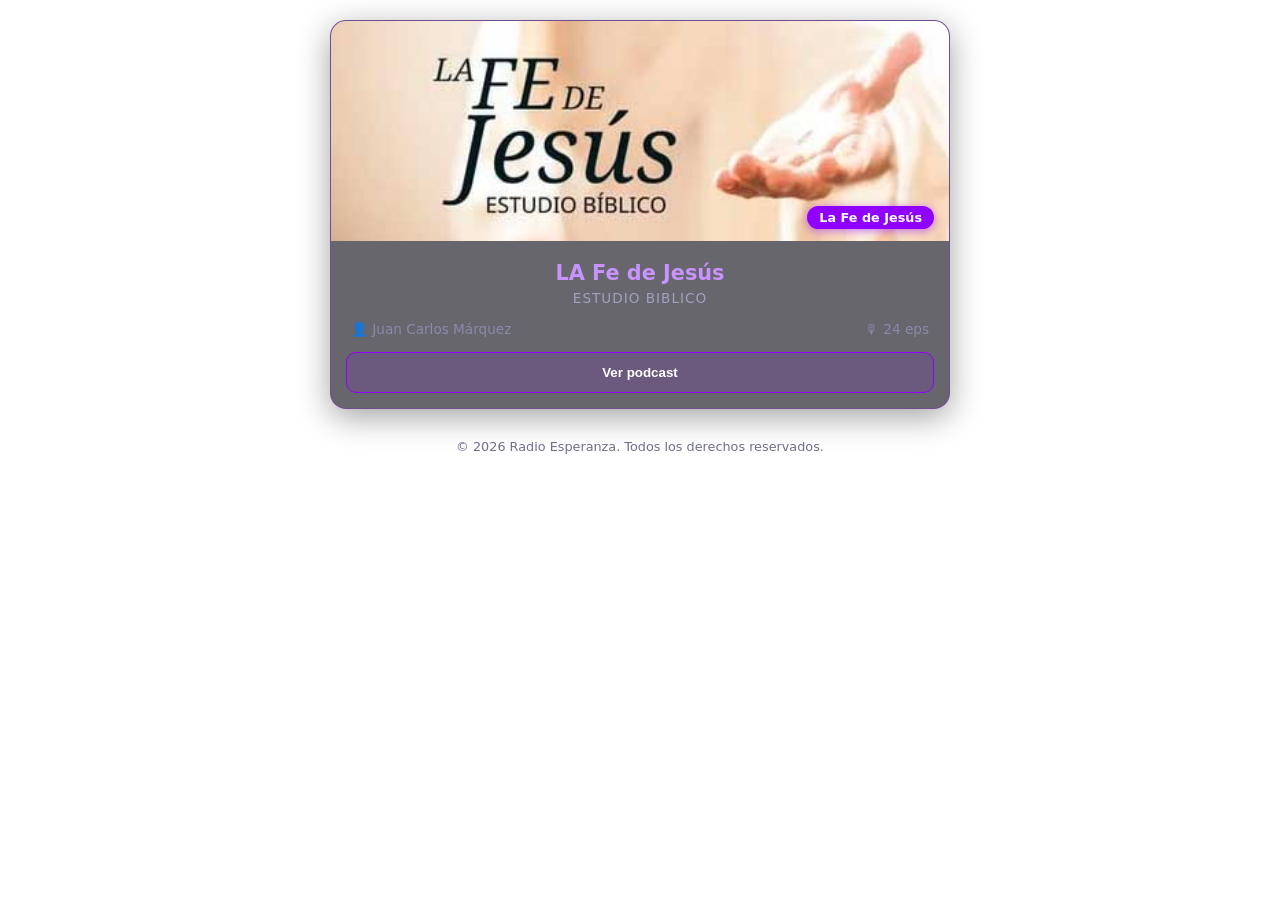
<file: secciones/podcast/podcasts.html>
<!DOCTYPE html>
<html lang="es">
<head>
  <meta charset="UTF-8">
  <meta name="viewport" content="width=device-width, initial-scale=1.0">
  <title>Podcasts - Radio Esperanza</title>
  <style>
    *, *::before, *::after {
      box-sizing: border-box;
      -webkit-user-select: none !important;
      -moz-user-select: none !important;
      -ms-user-select: none !important;
      user-select: none !important;
      -webkit-user-drag: none !important;
    }
    :root {
      --pd-primary: #9000FF;
      --pd-accent: #c893ff;
      --pd-card-bg: rgba(20, 20, 30, 0.65);
      --pd-glass-border: rgba(255, 255, 255, 0.15);
      --pd-glass-glow: rgba(144, 0, 255, 0.25);
      --pd-text: #ffffff;
      --pd-text-muted: #a0a0c0;
      --pd-border: rgba(144, 0, 255, 0.25);
      --pd-radius: 16px;
    }
    body {
      margin: 0; padding: 20px;
      background-color: transparent;
      font-family: system-ui, sans-serif;
      color: var(--pd-text); overflow-x: hidden;
    }
    #radio-esperanza-podcasts { width: 100%; max-width: 620px; margin: 0 auto; }
    .pd-loading, .pd-error { text-align: center; padding: 30px; border-radius: var(--pd-radius); }
    .pd-loading { color: var(--pd-text-muted); }
    .pd-error { background: rgba(255,0,0,0.1); color: #ff6b6b; border: 1px dashed #ff6b6b; }
    .pd-proximamente {
      text-align: center; padding: 40px 20px; background: var(--pd-card-bg);
      border-radius: var(--pd-radius); border: 1px dashed var(--pd-border);
    }
    .pd-prox-icon { font-size: 50px; margin-bottom: 10px; }
    .pd-proximamente h2 { color: var(--pd-primary); margin: 0 0 10px 0; font-size: 1.4rem; }
    .pd-proximamente p { color: var(--pd-text-muted); font-size: 0.95rem; margin: 0; }
    .pd-grid { display: grid; grid-template-columns: 1fr; gap: 20px; }
    .pd-card {
      background: var(--pd-card-bg); border-radius: var(--pd-radius); overflow: hidden;
      border: 1px solid var(--pd-border); display: flex; flex-direction: column;
      backdrop-filter: blur(12px); -webkit-backdrop-filter: blur(12px);
      box-shadow: 0 8px 32px rgba(0, 0, 0, 0.37);
    }
    .pd-card-img-container { position: relative; width: 100%; height: 220px; background-color: #1a162b; }
    .pd-card-img { width: 100%; height: 100%; object-fit: cover; }
    .pd-badge {
      position: absolute; bottom: 12px; right: 15px; background: var(--pd-primary); color: #fff;
      padding: 4px 12px; border-radius: 15px; font-size: 0.8rem; font-weight: bold;
      box-shadow: 0 2px 8px rgba(144, 0, 255, 0.5);
    }
    .pd-card-content { padding: 20px 15px 15px 15px; text-align: center; }
    .pd-card-title { font-size: 1.3rem; color: var(--pd-accent); margin: 0 0 5px 0; font-weight: bold; }
    .pd-card-desc { color: var(--pd-text-muted); font-size: 0.85rem; letter-spacing: 1px; text-transform: uppercase; margin-bottom: 15px; }
    .pd-card-meta { display: flex; justify-content: space-between; font-size: 0.85rem; color: #8a8aab; margin-bottom: 15px; padding: 0 5px; }
    .pd-btn {
      display: block; width: 100%; background: rgba(144, 0, 255, 0.12); color: var(--pd-text);
      padding: 12px; text-align: center; border-radius: 10px; border: 1px solid var(--pd-primary);
      cursor: pointer; font-weight: bold; transition: all 0.3s ease;
    }
    .pd-btn:hover { background: var(--pd-primary); box-shadow: 0 0 15px var(--pd-primary); }
    .pd-back-btn {
      background: none; border: none; color: var(--pd-accent); cursor: pointer;
      margin-bottom: 20px; font-size: 0.95rem; font-weight: bold; padding: 0; display: flex; align-items: center; gap: 5px;
    }
    .pd-back-btn:hover { text-decoration: underline; }
    .pd-header { text-align: center; margin-bottom: 25px; }
    .pd-header-img { 
      width: 160px; height: 50px; object-fit: cover; border-radius: 25px; 
      border: 2px solid var(--pd-primary); margin: 0 auto 15px auto; display: block;
      box-shadow: 0 4px 20px rgba(144, 0, 255, 0.4); 
    }
    .pd-header h1 { font-size: 1.6rem; color: var(--pd-text); margin: 0 0 8px 0; }
    .pd-header-desc { font-size: 0.85rem; color: var(--pd-text-muted); text-transform: uppercase; letter-spacing: 1px; margin: 0 0 12px 0; }
    .pd-header-meta { font-size: 0.85rem; color: var(--pd-accent); }
    .pd-episodes-title { 
      font-size: 1.1rem; color: var(--pd-primary); border-bottom: 1px solid var(--pd-border); 
      padding-bottom: 10px; margin-bottom: 15px; font-weight: bold;
    }
    .pd-episode { 
      background: var(--pd-card-bg); padding: 18px; border-radius: 12px; 
      border-left: 4px solid var(--pd-primary); margin-bottom: 18px; 
      backdrop-filter: blur(10px); -webkit-backdrop-filter: blur(10px);
      border-top: 1px solid rgba(255,255,255,0.05);
    }
    .pd-ep-info { display: flex; justify-content: space-between; align-items: baseline; margin-bottom: 8px; }
    .pd-ep-title { font-size: 1.1rem; color: var(--pd-accent); margin: 0; font-weight: bold; }
    .pd-ep-date { font-size: 0.8rem; color: #8a8aab; }
    .pd-ep-desc { color: var(--pd-text-muted); font-size: 0.85rem; margin: 0 0 15px 0; line-height: 1.4; }
    .pd-liquid-player {
      background: rgba(255, 255, 255, 0.04);
      backdrop-filter: blur(16px) saturate(180%);
      -webkit-backdrop-filter: blur(16px) saturate(180%);
      border: 1px solid var(--pd-glass-border);
      border-radius: 14px; padding: 14px;
      box-shadow: inset 0 1px 1px rgba(255,255,255,0.2), 0 8px 24px var(--pd-glass-glow);
      display: flex; flex-direction: column; gap: 10px;
    }
    .pd-player-controls { display: flex; align-items: center; justify-content: center; gap: 15px; }
    .pd-glass-btn {
      background: rgba(255, 255, 255, 0.08); border: 1px solid rgba(255,255,255,0.2);
      color: #ffffff; border-radius: 50%; width: 38px; height: 38px;
      display: flex; align-items: center; justify-content: center; cursor: pointer;
      font-size: 0.9rem; transition: all 0.2s ease; backdrop-filter: blur(5px);
    }
    .pd-glass-btn:hover {
      background: rgba(144, 0, 255, 0.4); border-color: var(--pd-accent);
      box-shadow: 0 0 12px var(--pd-primary); transform: scale(1.05);
    }
    .pd-glass-btn-play {
      width: 46px; height: 46px; font-size: 1.2rem; background: rgba(144, 0, 255, 0.3);
      border: 1px solid var(--pd-accent); box-shadow: 0 0 15px rgba(144,0,255,0.4);
    }
    .pd-progress-container { display: flex; align-items: center; gap: 10px; }
    .pd-time-display { font-size: 0.75rem; color: var(--pd-accent); font-weight: 600; min-width: 40px; text-align: center; }
    .pd-slider {
      -webkit-appearance: none; appearance: none; width: 100%; height: 6px; border-radius: 3px;
      background: rgba(255, 255, 255, 0.15); outline: none; cursor: pointer;
    }
    .pd-slider::-webkit-slider-thumb {
      -webkit-appearance: none; appearance: none; width: 14px; height: 14px;
      border-radius: 50%; background: var(--pd-accent); border: 2px solid #ffffff;
      box-shadow: 0 0 10px var(--pd-primary); cursor: pointer; transition: transform 0.1s ease;
    }
    .pd-slider::-webkit-slider-thumb:hover { transform: scale(1.3); }
    .pd-footer { text-align: center; margin-top: 30px; font-size: 0.8rem; color: #707090; }
  </style>
</head>
<body>
  <div id="radio-esperanza-podcasts"></div>
  <div class="pd-footer">© 2026 Radio Esperanza. Todos los derechos reservados.</div>

  <script>
    document.addEventListener('contextmenu', e => e.preventDefault());
    document.addEventListener('copy', e => e.preventDefault());
    document.addEventListener('cut', e => e.preventDefault());
    document.addEventListener('dragstart', e => e.preventDefault());
    document.addEventListener('keydown', e => {
      if ((e.ctrlKey || e.metaKey) && ['c', 'u', 's', 'a', 'p'].includes(e.key.toLowerCase())) {
        e.preventDefault();
      }
    });

    document.addEventListener('DOMContentLoaded', () => {
      const contenedor = document.getElementById('radio-esperanza-podcasts');
      if (!contenedor) return;

      let datosPodcastsGeneral = [];
      let currentAudio = null;
      let currentPlayingId = null;
      window.isDraggingSlider = {};

      const formatearTiempo = (segundos) => {
        if (!segundos || isNaN(segundos)) return "00:00";
        const min = Math.floor(segundos / 60);
        const seg = Math.floor(segundos % 60);
        return `${min}:${seg < 10 ? '0' : ''}${seg}`;
      };

      const cargarPodcastsGeneral = async () => {
        contenedor.innerHTML = '<div class="pd-loading">Cargando podcasts... ⏳</div>';
        try {
          const url = `podcasts/podcasts.json?v=${new Date().getTime()}`;
          const respuesta = await fetch(url);
          if (!respuesta.ok) throw new Error(`HTTP: ${respuesta.status}`);
          const json = await respuesta.json();
          datosPodcastsGeneral = json.podcasts || [];
          if (datosPodcastsGeneral.length === 0) mostrarProximamente();
          else mostrarListaPodcasts();
        } catch (error) {
          contenedor.innerHTML = `<div class="pd-error">⚠️ No pudimos cargar los podcasts.</div>`;
        }
      };

      const mostrarProximamente = () => {
        contenedor.innerHTML = `<div class="pd-proximamente"><div class="pd-prox-icon">🎙️</div><h2>PRÓXIMAMENTE</h2></div>`;
      };

      const mostrarListaPodcasts = () => {
        detenerAudioActual();
        contenedor.innerHTML = '';
        const grid = document.createElement('div');
        grid.className = 'pd-grid';

        datosPodcastsGeneral.forEach((podcast, index) => {
          grid.innerHTML += `
            <div class="pd-card">
              <div class="pd-card-img-container">
                <img src="${podcast.imagen}" class="pd-card-img">
                <span class="pd-badge">${podcast.categoria}</span>
              </div>
              <div class="pd-card-content">
                <h3 class="pd-card-title">${podcast.titulo}</h3>
                <div class="pd-card-desc">${podcast.descripcion}</div>
                <div class="pd-card-meta"><span>👤 ${podcast.autor}</span><span>🎙 ${podcast.episodios_count || 0} eps</span></div>
                <button class="pd-btn" onclick="verPodcast(${index})">Ver podcast</button>
              </div>
            </div>`;
        });
        contenedor.appendChild(grid);
      };

      window.verPodcast = async (index) => {
        detenerAudioActual();
        const pGeneral = datosPodcastsGeneral[index];
        contenedor.innerHTML = '<div class="pd-loading">Cargando episodios... ⏳</div>';

        try {
          const urlSubfolder = `${pGeneral.info_url}?v=${new Date().getTime()}`;
          const res = await fetch(urlSubfolder);
          if (!res.ok) throw new Error(`HTTP: ${res.status}`);
          const podcastData = await res.json();
          const episodios = podcastData.episodios || [];

          let html = `
            <button class="pd-back-btn" onclick="document.dispatchEvent(new Event('volverPodcasts'))">← Volver</button>
            <div class="pd-header">
              <img src="${podcastData.imagen}" class="pd-header-img">
              <h1>${podcastData.titulo}</h1>
              <div class="pd-header-desc">${podcastData.descripcion}</div>
              <div class="pd-header-meta">👤 ${podcastData.autor} • 📅 ${podcastData.fecha}</div>
            </div>
            <h2 class="pd-episodes-title">EPISODIOS (${episodios.length})</h2><div class="pd-episodes-list">`;

          if (episodios.length === 0) {
            html += `<p class="pd-loading">Aún no hay episodios.</p>`;
          } else {
            episodios.forEach((ep) => {
              const uniqueId = `${podcastData.id}-${ep.id}`;
              window.isDraggingSlider[uniqueId] = false;

              html += `
                <div class="pd-episode">
                  <div class="pd-ep-info">
                    <h3 class="pd-ep-title">${ep.titulo}</h3><span class="pd-ep-date">📅 ${ep.fecha}</span>
                  </div>
                  <p class="pd-ep-desc">${ep.descripcion}</p>
                  
                  <audio id="audio-${uniqueId}" preload="none" data-src="${ep.archivo}"></audio>
                  
                  <div class="pd-liquid-player">
                    <div class="pd-player-controls">
                      <button class="pd-glass-btn" onclick="rewindAudio('${uniqueId}')">↺10</button>
                      <button class="pd-glass-btn pd-glass-btn-play" id="btn-play-${uniqueId}" onclick="togglePlay('${uniqueId}')">▶</button>
                      <button class="pd-glass-btn" onclick="forwardAudio('${uniqueId}')">10↻</button>
                    </div>

                    <div class="pd-progress-container">
                      <span class="pd-time-display" id="time-curr-${uniqueId}">00:00</span>
                      <input type="range" class="pd-slider" id="slider-${uniqueId}" value="0" min="0" max="100" 
                        onmousedown="startDrag('${uniqueId}')" 
                        ontouchstart="startDrag('${uniqueId}')"
                        oninput="updateVisualTime('${uniqueId}', this.value)" 
                        onchange="seekAudio('${uniqueId}', this.value)">
                      <span class="pd-time-display" id="time-dur-${uniqueId}">--:--</span>
                    </div>
                  </div>
                </div>`;
            });
          }
          contenedor.innerHTML = html + `</div>`;
        } catch (err) {
          contenedor.innerHTML = `<button class="pd-back-btn" onclick="document.dispatchEvent(new Event('volverPodcasts'))">← Volver</button><div class="pd-error">⚠️ Error interno.</div>`;
        }
      };

      const detenerAudioActual = () => {
        if (currentAudio) { currentAudio.pause(); currentAudio = null; }
        if (currentPlayingId) {
          const btn = document.getElementById(`btn-play-${currentPlayingId}`);
          if (btn) btn.innerHTML = '▶';
          currentPlayingId = null;
        }
      };

      window.startDrag = (id) => { window.isDraggingSlider[id] = true; };

      window.updateVisualTime = (id, pct) => {
        window.isDraggingSlider[id] = true;
        const audio = document.getElementById(`audio-${id}`);
        const currSpan = document.getElementById(`time-curr-${id}`);
        if (audio && audio.duration) {
          currSpan.innerText = formatearTiempo((pct / 100) * audio.duration);
        }
      };

      window.seekAudio = (id, pct) => {
        const audio = document.getElementById(`audio-${id}`);
        if (audio && audio.readyState > 0 && audio.duration) {
          audio.currentTime = (pct / 100) * audio.duration;
        }
        setTimeout(() => { window.isDraggingSlider[id] = false; }, 150);
      };

      window.rewindAudio = (id) => {
        const audio = document.getElementById(`audio-${id}`);
        if (audio && audio.readyState > 0) {
          audio.currentTime = Math.max(0, audio.currentTime - 10);
        }
      };

      window.forwardAudio = (id) => {
        const audio = document.getElementById(`audio-${id}`);
        if (audio && audio.readyState > 0 && audio.duration) {
          audio.currentTime = Math.min(audio.duration, audio.currentTime + 10);
        }
      };

      window.togglePlay = (id) => {
        const audio = document.getElementById(`audio-${id}`);
        const btn = document.getElementById(`btn-play-${id}`);
        const slider = document.getElementById(`slider-${id}`);
        const spanCurr = document.getElementById(`time-curr-${id}`);
        const spanDur = document.getElementById(`time-dur-${id}`);
        if (!audio) return;

        if (currentPlayingId && currentPlayingId !== id) detenerAudioActual();

        if (!audio.src || audio.src === window.location.href) {
          audio.src = audio.getAttribute('data-src');
          audio.load();
        }

        if (audio.paused) {
          const savedTime = localStorage.getItem(`podcast_pos_${id}`);
          if (savedTime && audio.currentTime < 1) {
            if (audio.readyState >= 1) {
              audio.currentTime = parseFloat(savedTime);
            } else {
              audio.addEventListener('loadedmetadata', function restorePos() {
                audio.currentTime = parseFloat(savedTime);
                audio.removeEventListener('loadedmetadata', restorePos);
              });
            }
          }

          audio.play().then(() => {
            btn.innerHTML = '❚❚';
            currentAudio = audio;
            currentPlayingId = id;
          }).catch(e => console.log(e));

        } else {
          audio.pause();
          btn.innerHTML = '▶';
        }

        audio.ontimeupdate = () => {
          if (!audio.duration) return;
          if (!window.isDraggingSlider[id]) {
            slider.value = (audio.currentTime / audio.duration) * 100;
            spanCurr.innerText = formatearTiempo(audio.currentTime);
          }
          localStorage.setItem(`podcast_pos_${id}`, audio.currentTime);
        };

        audio.onloadedmetadata = () => { spanDur.innerText = formatearTiempo(audio.duration); };
        audio.onended = () => {
          btn.innerHTML = '▶'; slider.value = 0; spanCurr.innerText = '00:00';
          localStorage.removeItem(`podcast_pos_${id}`);
        };
      };

      document.addEventListener('volverPodcasts', mostrarListaPodcasts);
      cargarPodcastsGeneral();
    });
  </script>
</body>
</html>
</file>
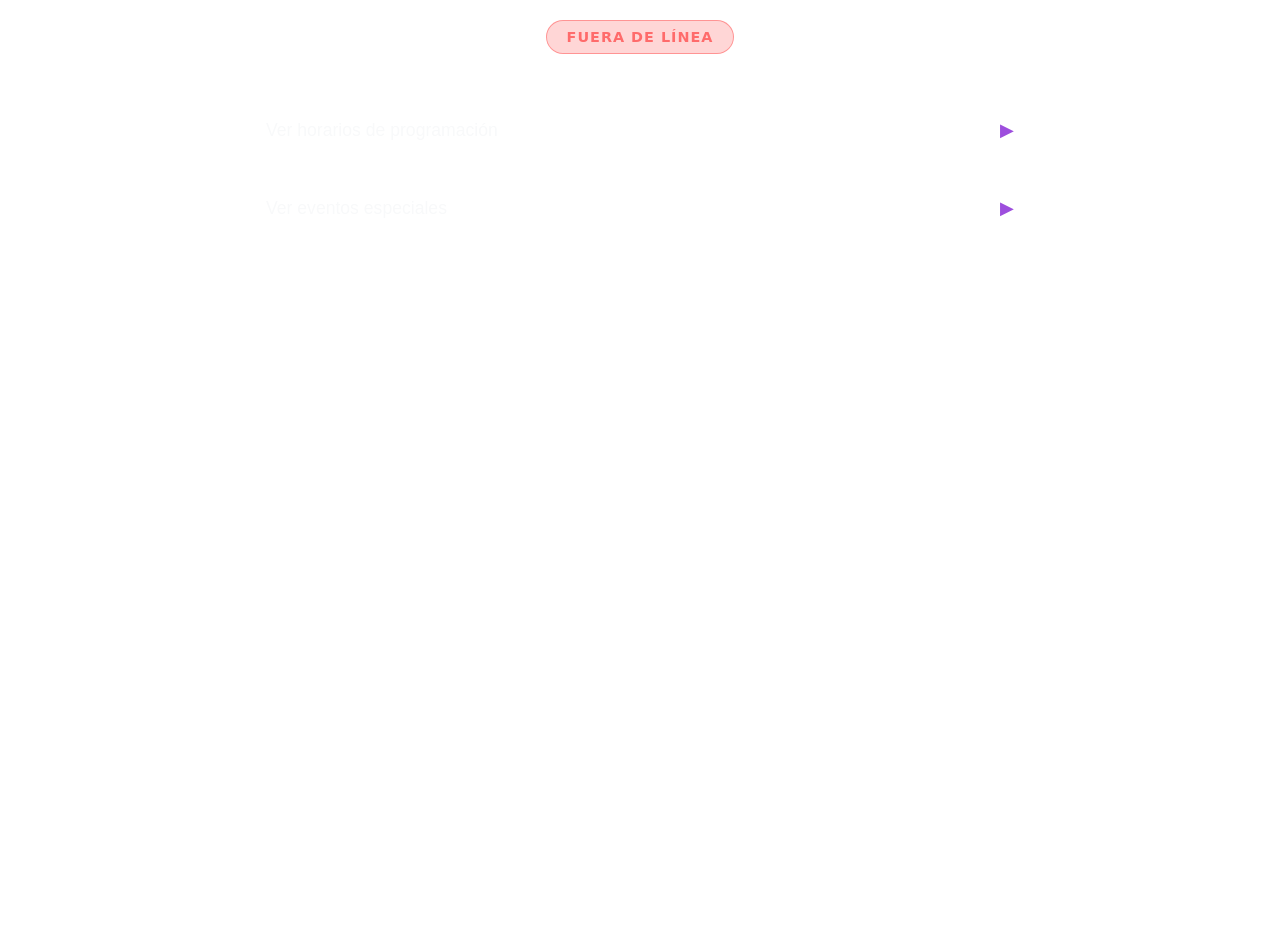
<file: secciones/programacion/programacion.html>
<!DOCTYPE html>
<html lang="es">
<head>
    <meta charset="UTF-8">
    <meta name="viewport" content="width=device-width, initial-scale=1.0">
    <title>Radio Esperanza - Programación</title>
    <style>
        /* =========================================
           SECCIÓN CSS
           ========================================= */
        :root {
            --bg-color: #0b0914;
            --card-bg: rgba(25, 20, 35, 0.6);
            --card-border: rgba(138, 43, 226, 0.3);
            --primary-color: #9d4edd;
            --text-main: #f8f9fa;
            --text-secondary: #b392d6;
            --shadow-glow: 0 4px 30px rgba(138, 43, 226, 0.15);
        }

        body {
            background-color: transparent;
            color: var(--text-main);
            font-family: 'Segoe UI', system-ui, sans-serif;
            margin: 0;
            padding: 20px;
            min-height: 100vh;
            display: flex;
            flex-direction: column;
            align-items: center;
            
            -webkit-user-select: none;
            -moz-user-select: none;
            -ms-user-select: none;
            user-select: none;
        }

        .container {
            width: 100%;
            max-width: 800px;
        }

        /* Cabecera y estado de transmisión */
        header {
            text-align: center;
            margin-bottom: 30px;
        }

        .status-badge {
            display: inline-block;
            padding: 8px 20px;
            border-radius: 20px;
            font-weight: bold;
            font-size: 0.9em;
            text-transform: uppercase;
            letter-spacing: 1px;
            margin-bottom: 15px;
            backdrop-filter: blur(5px);
            transition: all 0.3s ease;
        }
        .status-offline { background: rgba(255, 50, 50, 0.2); color: #ff6b6b; border: 1px solid rgba(255, 50, 50, 0.4); }
        .status-live { background: rgba(0, 255, 128, 0.2); color: #00ff80; border: 1px solid rgba(0, 255, 128, 0.6); box-shadow: 0 0 15px rgba(0, 255, 128, 0.3); }
        .status-event { background: rgba(255, 223, 0, 0.2); color: #ffdf00; border: 1px solid rgba(255, 223, 0, 0.6); box-shadow: 0 0 15px rgba(255, 223, 0, 0.3); }

        .timezone-info {
            display: none;
        }

       
        .nav-menu {
            display: flex;
            flex-direction: column;
            gap: 15px;
            margin-bottom: 40px;
        }

        .nav-btn {
            background: rgba(255, 255, 255, 0.03);
            border: 1px solid rgba(255, 255, 255, 0.1);
            color: var(--text-main);
            padding: 20px 25px;
            border-radius: 12px;
            font-size: 1.1em;
            text-align: left;
            cursor: pointer;
            backdrop-filter: blur(10px);
            -webkit-backdrop-filter: blur(10px);
            display: flex;
            justify-content: space-between;
            align-items: center;
            transition: all 0.3s cubic-bezier(0.4, 0, 0.2, 1);
        }

        .nav-btn:hover, .nav-btn.active {
            background: rgba(157, 78, 221, 0.15);
            border-color: var(--primary-color);
            transform: translateY(-2px);
            box-shadow: var(--shadow-glow);
        }

        .nav-btn .arrow {
            color: var(--primary-color);
            transition: transform 0.3s ease;
        }

        .nav-btn.active .arrow {
            transform: rotate(90deg);
        }

       
        .content-area {
            display: flex;
            flex-direction: column;
            gap: 15px;
        }

        .card {
            background: var(--card-bg);
            border: 1px solid var(--card-border);
            border-radius: 12px;
            padding: 20px;
            backdrop-filter: blur(12px);
            -webkit-backdrop-filter: blur(12px);
            box-shadow: 0 8px 32px rgba(0, 0, 0, 0.2);
            transition: transform 0.3s ease, box-shadow 0.3s ease;
            animation: fadeIn 0.4s ease forwards;
            opacity: 0;
            transform: translateY(10px);
        }

        .card:hover {
            transform: translateY(-3px);
            box-shadow: var(--shadow-glow);
        }

        .card-title {
            font-size: 1.2em;
            font-weight: 600;
            margin: 0 0 10px 0;
            color: #fff;
            display: flex;
            align-items: center;
            gap: 10px;
        }

        .card-time {
            color: var(--text-secondary);
            font-size: 0.95em;
            display: flex;
            align-items: center;
            gap: 8px;
        }

        .card-desc {
            margin-top: 15px;
            font-size: 0.9em;
            color: #ccc;
            line-height: 1.5;
        }

        @keyframes fadeIn {
            to { opacity: 1; transform: translateY(0); }
        }

        
        .message { text-align: center; color: var(--text-secondary); padding: 20px; }
        .error { color: #ff6b6b; }

        footer { text-align: center; margin-top: 50px; font-size: 0.8em; color: rgba(255,255,255,0.4); }
    </style>
</head>

<body oncontextmenu="return false;" ondragstart="return false;" onselectstart="return false;" oncopy="return false;" oncut="return false;" onpaste="return false;">

    <div class="container">
        
        <header>
            <div id="status-indicator" class="status-badge status-offline">Cargando estado...</div>
            <div id="timezone-info" class="timezone-info">Detectando zona horaria local...</div>
        </header>

        
        <nav class="nav-menu">
            <button id="btn-horarios" class="nav-btn">
                <span>Ver horarios de programación</span>
                <span class="arrow">▶</span>
            </button>
            <button id="btn-eventos" class="nav-btn">
                <span>Ver eventos especiales</span>
                <span class="arrow">▶</span>
            </button>
        </nav>

        <main id="content-area" class="content-area">
        </main>

        <footer>
            © 2026 Radio Esperanza. Todos los derechos reservados.
        </footer>
    </div>

    <!-- =========================================
         SECCIÓN JAVASCRIPT
         ========================================= -->
    <script>
        // Variables globales
        let programasDatos = [];
        let eventosDatos = [];
        let datosCargados = false;
        const localTimeZone = Intl.DateTimeFormat().resolvedOptions().timeZone;
        const BOGOTA_TZ = "America/Bogota";

        // Elementos del DOM
        const contentArea = document.getElementById('content-area');
        const btnHorarios = document.getElementById('btn-horarios');
        const btnEventos = document.getElementById('btn-eventos');
        const statusIndicator = document.getElementById('status-indicator');
        const tzInfo = document.getElementById('timezone-info');

        // Nombres de los días de la semana
        const dayNames = ['Domingo', 'Lunes', 'Martes', 'Miércoles', 'Jueves', 'Viernes', 'Sábado'];

        // Fechas de referencia
        const refDates = {
            0: '2024-01-07', // Domingo
            1: '2024-01-01', // Lunes
            2: '2024-01-02', // Martes
            3: '2024-01-03', // Miércoles
            4: '2024-01-04', // Jueves
            5: '2024-01-05', // Viernes
            6: '2024-01-06'  // Sábado
        };

        
        async function refreshScheduleData() {
            try {
                const [resHorarios, resEventos] = await Promise.all([
                    fetch('horarios.json', { cache: 'no-store' }),
                    fetch('eventos.json', { cache: 'no-store' })
                ]);

                if (!resHorarios.ok || !resEventos.ok) throw new Error("Error en red al cargar JSON");

                programasDatos = await resHorarios.json();
                eventosDatos = await resEventos.json();
                datosCargados = true;
                contentArea.innerHTML = '';
                updateLiveStatus();
                if (btnHorarios.classList.contains('active')) renderProgramas();
                if (btnEventos.classList.contains('active')) renderEventos();
            } catch (error) {
                console.error(error);
                if (!datosCargados) {
                    contentArea.innerHTML = `<div class="message error">Error al cargar los horarios. Asegúrese de estar usando un servidor local (ej. Live Server).</div>`;
                    statusIndicator.className = 'status-badge status-offline';
                    statusIndicator.innerText = 'Error de conexión';
                }
            }
        }

        async function initApp() {
            tzInfo.innerHTML = `Horarios mostrados en tu hora local:<br><strong>${localTimeZone}</strong>`;
            await refreshScheduleData();
            setInterval(updateLiveStatus, 60000);
        }

        // --- FUNCIONES DE CONVERSIÓN DE ZONA HORARIA --- //

        
        function formatLocalTime(dateObj) {
            return dateObj.toLocaleTimeString('es-ES', { 
                hour: '2-digit', minute: '2-digit', hour12: true 
            }).toUpperCase();
        }

        
        function getDayNamePlural(dayIndex) {
            const name = dayNames[dayIndex];
            return (name === 'Sábado' || name === 'Domingo') ? name + 's' : name;
        }

        
        function formatDaysString(daysArray) {
            if (daysArray.length === 0) return "";
            if (daysArray.length === 1) return getDayNamePlural(daysArray[0]);

            let isContiguous = true;
            for(let i=0; i < daysArray.length - 1; i++) {
                let diff = daysArray[i+1] - daysArray[i];
                if (diff !== 1 && diff !== -6) { 
                    isContiguous = false; 
                    break; 
                }
            }

            if (isContiguous && daysArray.length >= 3) {
                return `${getDayNamePlural(daysArray[0])} a ${getDayNamePlural(daysArray[daysArray.length-1])}`;
            }

            return daysArray.map(d => getDayNamePlural(d)).join(', ');
        }

        
        function convertWeeklySchedule(diasBogota, horaInicio, horaFin) {
            let localDaysSet = new Set();
            let localStartTime = "";
            let localEndTime = "";

            diasBogota.forEach(dayIndex => {
                const startStr = `${refDates[dayIndex]}T${horaInicio}:00-05:00`;
                const endStr = `${refDates[dayIndex]}T${horaFin}:00-05:00`;

                const dateStart = new Date(startStr);
                const dateEnd = new Date(endStr);

                localDaysSet.add(dateStart.getDay());
                
                localStartTime = formatLocalTime(dateStart);
                localEndTime = formatLocalTime(dateEnd);
            });

            let localDaysArr = Array.from(localDaysSet).sort((a, b) => a - b);
            let daysFormatted = formatDaysString(localDaysArr);

            return { daysFormatted, localStartTime, localEndTime };
        }

        
        function updateLiveStatus() {
            const now = new Date();
            const nowTs = now.getTime();

            
            let eventActive = false;
            for (const evento of eventosDatos) {
                const startTs = new Date(`${evento.fecha}T${evento.hora_inicio}:00-05:00`).getTime();
                let endTs = new Date(`${evento.fecha}T${evento.hora_fin}:00-05:00`).getTime();
                
                if (evento.hora_fin < evento.hora_inicio) {
                    endTs += 24 * 60 * 60 * 1000;
                }

                if (nowTs >= startTs && nowTs <= endTs) {
                    eventActive = true;
                    break;
                }
            }

            if (eventActive) {
                setStatusUI('En evento especial', 'status-event');
                return;
            }

            
            let programActive = false;
            
            const bogotaNowStr = new Intl.DateTimeFormat('en-US', { timeZone: BOGOTA_TZ }).format(now);
            const bogotaDate = new Date(bogotaNowStr);

            for (const prog of programasDatos) {
                for (let offset of [-1, 0, 1]) {
                    const evalDate = new Date(bogotaDate);
                    evalDate.setDate(evalDate.getDate() + offset);
                    
                    if (prog.dias.includes(evalDate.getDay())) {
                        const yyyy = evalDate.getFullYear();
                        const mm = String(evalDate.getMonth() + 1).padStart(2, '0');
                        const dd = String(evalDate.getDate()).padStart(2, '0');
                        const baseDateStr = `${yyyy}-${mm}-${dd}`;

                        const startTs = new Date(`${baseDateStr}T${prog.hora_inicio}:00-05:00`).getTime();
                        let endTs = new Date(`${baseDateStr}T${prog.hora_fin}:00-05:00`).getTime();

                        if (prog.hora_fin < prog.hora_inicio) {
                            endTs += 24 * 60 * 60 * 1000;
                        }

                        if (nowTs >= startTs && nowTs <= endTs) {
                            programActive = true;
                            break;
                        }
                    }
                }
                if (programActive) break;
            }

            if (programActive) {
                setStatusUI('En transmisión', 'status-live');
            } else {
                setStatusUI('Fuera de línea', 'status-offline');
            }
        }

        function setStatusUI(text, className) {
            statusIndicator.innerText = text;
            statusIndicator.className = `status-badge ${className}`;
        }


        function renderProgramas() {
            btnHorarios.classList.add('active');
            btnEventos.classList.remove('active');
            contentArea.innerHTML = '';

            if (programasDatos.length === 0) {
                contentArea.innerHTML = '<div class="message">No hay horarios programados.</div>';
                return;
            }

            programasDatos.forEach((prog, index) => {
                const { daysFormatted, localStartTime, localEndTime } = convertWeeklySchedule(prog.dias, prog.hora_inicio, prog.hora_fin);
                
                const card = document.createElement('div');
                card.className = 'card';
                card.style.animationDelay = `${index * 0.1}s`;
                
                card.innerHTML = `
                    <h3 class="card-title">${prog.icono || '📻'} ${prog.nombre}</h3>
                    <div class="card-time">⏰ ${daysFormatted} - ${localStartTime} a ${localEndTime}</div>
                    ${prog.descripcion ? `<div class="card-desc">${prog.descripcion}</div>` : ''}
                `;
                contentArea.appendChild(card);
            });
        }

        function renderEventos() {
            btnEventos.classList.add('active');
            btnHorarios.classList.remove('active');
            contentArea.innerHTML = '';

            if (eventosDatos.length === 0) {
                contentArea.innerHTML = '<div class="message">No hay eventos especiales próximos.</div>';
                return;
            }

            eventosDatos.forEach((evento, index) => {
                const startStr = `${evento.fecha}T${evento.hora_inicio}:00-05:00`;
                const endStr = `${evento.fecha}T${evento.hora_fin}:00-05:00`;
                
                const dateStart = new Date(startStr);
                const dateEnd = new Date(endStr);

                const localDateStr = dateStart.toLocaleDateString('es-ES', { 
                    weekday: 'long', year: 'numeric', month: 'long', day: 'numeric' 
                });

                const localStartTime = formatLocalTime(dateStart);
                const localEndTime = formatLocalTime(dateEnd);

                const card = document.createElement('div');
                card.className = 'card';
                card.style.animationDelay = `${index * 0.1}s`;
                card.style.borderColor = 'var(--primary-color)';
                
                card.innerHTML = `
                    <h3 class="card-title">${evento.icono || '⭐'} ${evento.nombre}</h3>
                    <div class="card-time">📅 ${localDateStr.charAt(0).toUpperCase() + localDateStr.slice(1)}</div>
                    <div class="card-time">⏰ ${localStartTime} a ${localEndTime}</div>
                    ${evento.descripcion ? `<div class="card-desc">${evento.descripcion}</div>` : ''}
                `;
                contentArea.appendChild(card);
            });
        }

        btnHorarios.addEventListener('click', renderProgramas);
        btnEventos.addEventListener('click', renderEventos);

        
        window.addEventListener('DOMContentLoaded', initApp);
        setInterval(refreshScheduleData, 60 * 60 * 1000);
        document.addEventListener('visibilitychange', () => {
            if (!document.hidden) refreshScheduleData();
        });

    </script>
</body>
</html>
</file>
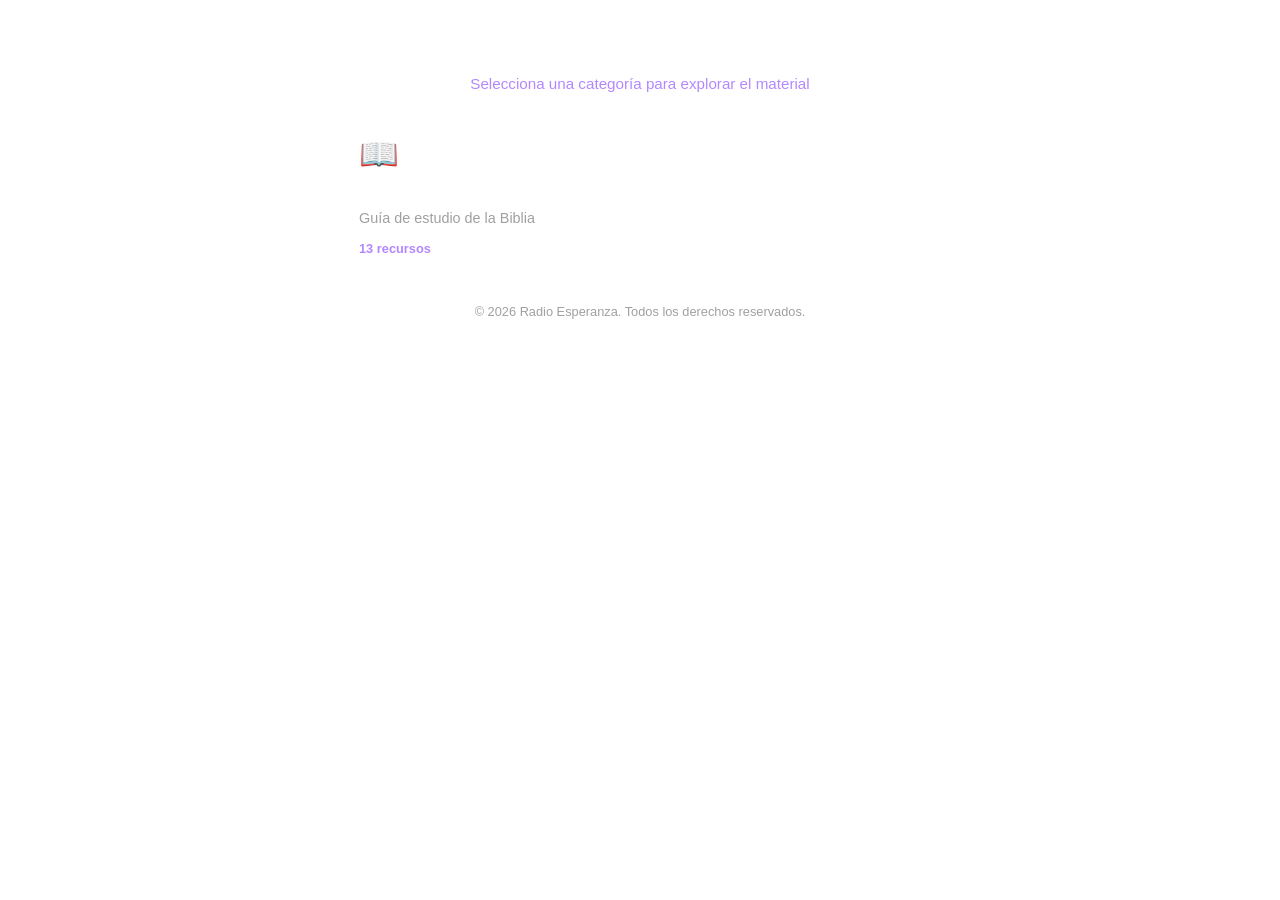
<file: secciones/recursos/recursos.html>
<!doctype html>
<html lang="es">
<head>
  <meta charset="utf-8">
  <meta name="viewport" content="width=device-width, initial-scale=1, viewport-fit=cover">
  <meta name="theme-color" content="#171321">
  <title>Recursos Bíblicos - Radio Esperanza</title>
  <style>
    :root {
      --bg-color: transparent;
      --card-border: rgba(255, 255, 255, .08);
      --primary: #9c27b0;
      --primary-light: #b388ff;
      --primary-hover: rgba(144, 0, 255, .25);
      --text-main: #fff;
      --text-muted: #a0a0a0;
      --btn-border: rgba(255, 255, 255, .2);
    }
    * { box-sizing: border-box; }
    html, body { width: 100%; min-height: 100%; margin: 0; }
    html { overflow-x: clip; }
    body {
      background: var(--bg-color);
      color: var(--text-main);
      font-family: "Segoe UI", Roboto, Helvetica, Arial, sans-serif;
      min-height: 100vh;
      min-height: 100dvh;
      padding: 32px 20px 20px;
      overflow-x: hidden;
      -webkit-user-select: none;
      user-select: none;
    }
    button, a { font: inherit; }
    button:focus-visible, a:focus-visible, .cat-card:focus-visible {
      outline: 2px solid var(--primary-light);
      outline-offset: 3px;
    }
    .header-app {
      width: 100%;
      max-width: 600px;
      margin: 0 auto 26px;
      text-align: center;
    }
    .header-app h1 {
      margin: 0 0 8px;
      font-size: clamp(1.45rem, 5vw, 1.8rem);
      line-height: 1.2;
    }
    .header-app p {
      margin: 0;
      color: var(--primary-light);
      font-size: .95rem;
    }
    #app {
      width: 100%;
      max-width: 600px;
      min-width: 0;
      margin: 0 auto;
    }
    .card {
      min-width: 0;
      margin-bottom: 14px;
      padding: 18px;
      background: transparent;
      border: 1px solid var(--card-border);
      border-top-color: rgba(255,255,255,.15);
      border-radius: 12px;
      transition: transform .2s ease, background .3s ease;
    }
    .cat-card {
      cursor: pointer;
      text-align: left;
    }
    .cat-card:hover {
      background: rgba(255,255,255,.03);
      transform: translateY(-2px);
    }
    .cat-icono {
      display: block;
      margin-bottom: 9px;
      font-size: 2rem;
      line-height: 1.1;
    }
    .cat-titulo {
      margin: 0 0 5px;
      font-size: 1.15rem;
      font-weight: 650;
      overflow-wrap: anywhere;
    }
    .cat-desc {
      margin: 0 0 10px;
      color: var(--text-muted);
      font-size: .9rem;
      line-height: 1.45;
    }
    .cat-count {
      color: var(--primary-light);
      font-size: .8rem;
      font-weight: 600;
    }
    .btn-volver {
      display: inline-flex;
      align-items: center;
      justify-content: center;
      gap: 8px;
      margin: 0 0 18px;
      padding: 9px 14px;
      border: 1px solid var(--btn-border);
      border-radius: 8px;
      color: var(--text-main);
      background: rgba(255,255,255,.05);
      backdrop-filter: blur(12px);
      -webkit-backdrop-filter: blur(12px);
      cursor: pointer;
    }
    .btn-volver:hover {
      background: rgba(255,255,255,.1);
    }
    .header-categoria {
      display: flex;
      align-items: flex-start;
      gap: 10px;
      min-width: 0;
      margin-bottom: 18px;
    }
    .header-categoria .cat-icono {
      flex: 0 0 auto;
      margin: 0;
      font-size: 1.8rem;
    }
    .header-categoria h2 {
      margin: 0;
      font-size: 1.3rem;
      overflow-wrap: anywhere;
    }
    .header-categoria p {
      margin: 5px 0 0;
      color: var(--text-muted);
      font-size: .88rem;
      line-height: 1.4;
    }
    .recurso-card {
      display: flex;
      align-items: center;
      justify-content: space-between;
      gap: 14px;
      padding: 14px;
    }
    .recurso-info {
      flex: 1 1 auto;
      min-width: 0;
    }
    .recurso-titulo {
      margin-bottom: 7px;
      font-size: .98rem;
      font-weight: 600;
      line-height: 1.35;
      overflow-wrap: anywhere;
      text-transform: uppercase;
    }
    .recurso-meta {
      display: flex;
      flex-wrap: wrap;
      align-items: center;
      gap: 8px;
      color: var(--text-muted);
      font-size: .77rem;
    }
    .badge-tipo {
      padding: 3px 7px;
      border: 1px solid var(--btn-border);
      border-radius: 4px;
      color: var(--primary-light);
      background: rgba(255,255,255,.05);
      font-size: .68rem;
      font-weight: 700;
      text-transform: uppercase;
    }
    .btn-abrir {
      flex: 0 0 auto;
      display: inline-flex;
      align-items: center;
      justify-content: center;
      gap: 6px;
      min-width: 88px;
      min-height: 42px;
      padding: 9px 14px;
      border: 1px solid rgba(144,0,255,.4);
      border-radius: 7px;
      color: var(--text-main);
      background: rgba(144,0,255,.1);
      backdrop-filter: blur(12px);
      -webkit-backdrop-filter: blur(12px);
      cursor: pointer;
      font-weight: 600;
    }
    .btn-abrir:hover:not(:disabled) {
      background: var(--primary-hover);
      box-shadow: 0 0 12px rgba(144,0,255,.3);
    }
    .btn-abrir:disabled {
      opacity: .55;
      cursor: wait;
    }

    #visor-modal {
      position: fixed;
      inset: 0;
      z-index: 1000;
      display: none;
      flex-direction: column;
      width: 100%;
      height: 100vh;
      height: 100dvh;
      padding-top: env(safe-area-inset-top);
      padding-bottom: env(safe-area-inset-bottom);
      background: rgba(0,0,0,.3);
      backdrop-filter: blur(8px);
      -webkit-backdrop-filter: blur(8px);
    }
    #visor-modal.pdf-activo .visor-header {
      display: flex;
      align-items: flex-start;
      min-height: 0;
      padding-top: calc(12px + env(safe-area-inset-top));
    }
    #visor-modal.pdf-activo .visor-titulo {
      overflow: visible;
      text-overflow: clip;
      white-space: normal;
      overflow-wrap: anywhere;
      line-height: 1.35;
    }
    #visor-modal.pdf-activo .visor-acciones { display: none; }
    #visor-modal.pdf-activo .visor-body {
      align-items: flex-start;
      justify-content: flex-start;
      overflow: auto;
      overscroll-behavior: contain;
      touch-action: pan-x pan-y;
      -webkit-overflow-scrolling: touch;
    }
    .visor-header {
      flex: 0 0 auto;
      display: flex;
      align-items: center;
      gap: 12px;
      min-height: 58px;
      padding: 10px 14px;
      border-bottom: 1px solid var(--card-border);
      background: rgba(15,12,22,.72);
    }
    .visor-titulo {
      flex: 1 1 auto;
      min-width: 0;
      margin: 0;
      overflow: hidden;
      text-overflow: ellipsis;
      white-space: nowrap;
      font-size: .95rem;
      font-weight: 600;
    }
    .visor-acciones {
      flex: 0 0 auto;
      display: flex;
      gap: 8px;
    }
    .btn-visor {
      display: inline-flex;
      align-items: center;
      justify-content: center;
      min-height: 40px;
      padding: 8px 12px;
      border-radius: 7px;
      color: white;
      text-decoration: none;
      cursor: pointer;
      font-size: .83rem;
      font-weight: 600;
      white-space: nowrap;
      backdrop-filter: blur(12px);
      -webkit-backdrop-filter: blur(12px);
    }
    .btn-descargar {
      border: 1px solid rgba(156,39,176,.5);
      background: rgba(156,39,176,.2);
    }
    .btn-cerrar {
      border: 1px solid rgba(255,255,255,.2);
      background: rgba(255,255,255,.05);
    }
    .visor-body {
      position: relative;
      display: flex;
      flex: 1 1 auto;
      justify-content: center;
      align-items: center;
      min-height: 0;
      overflow: hidden;
      padding: 0;
      touch-action: pan-x pan-y;
    }
    .pdf-toolbar {
      position: absolute;
      z-index: 4;
      left: 50%;
      bottom: calc(12px + env(safe-area-inset-bottom));
      transform: translateX(-50%);
      display: flex;
      align-items: center;
      justify-content: center;
      flex-wrap: nowrap;
      gap: clamp(2px, 1vw, 7px);
      width: max-content;
      max-width: calc(100vw - 8px);
      padding: 7px clamp(5px, 1.5vw, 10px);
      border: 1px solid rgba(255,255,255,.2);
      border-radius: 18px;
      background: rgba(23,19,33,.56);
      box-shadow: 0 10px 30px rgba(0,0,0,.35);
      backdrop-filter: blur(18px) saturate(150%);
      -webkit-backdrop-filter: blur(18px) saturate(150%);
    }
    .pdf-toolbar[hidden] { display: none; }
    .pdf-toolbar button, .pdf-toolbar input {
      min-height: 36px;
      border: 1px solid rgba(255,255,255,.2);
      border-radius: 50%;
      color: #fff;
      background: rgba(255,255,255,.08);
      font: inherit;
    }
    .pdf-toolbar button { width: clamp(26px, 8vw, 38px); min-width: clamp(26px, 8vw, 38px); padding: 3px; cursor: pointer; }
    .pdf-toolbar > .btn-visor { width: clamp(26px, 8vw, 38px); min-width: clamp(26px, 8vw, 38px); min-height: 36px; padding: 3px; }
    .pdf-toolbar button:hover:not(:disabled) { background: rgba(156,39,176,.35); }
    .pdf-toolbar button:disabled { opacity: .4; cursor: default; }
    .pdf-toolbar input { width: clamp(30px, 9vw, 42px); padding: 4px 2px; text-align: center; border-radius: 9px; }
    .pdf-page-label { color: rgba(255,255,255,.78); font-size: clamp(.68rem, 2.5vw, .82rem); white-space: nowrap; }
    .pdf-canvas-wrap {
      display: flex;
      align-items: center;
      flex-direction: column;
      justify-content: flex-start;
      width: max-content;
      min-width: 100%;
      min-height: 100%;
      padding: 24px;
      overflow: visible;
      transform-origin: 0 0;
    }
    .pdf-canvas-wrap canvas {
      display: block;
      max-width: none;
      flex: 0 0 auto;
      height: auto;
      border-radius: 4px;
      background: white;
      box-shadow: 0 18px 55px rgba(0,0,0,.38);
    }
    .pdf-loading { color: rgba(255,255,255,.8); text-align: center; }
    .visor-body iframe {
      display: block;
      width: 100%;
      height: 100%;
      min-height: 0;
      border: 0;
      border-radius: 8px;
      background: white;
    }
    .visor-body img,
    .visor-body video {
      display: block;
      max-width: 100%;
      max-height: 100%;
      object-fit: contain;
      border-radius: 8px;
    }
    .visor-body audio {
      width: 100%;
      max-width: 440px;
    }
    .mensaje-error {
      padding: 20px;
      border-radius: 8px;
      color: #ffaaa2;
      background: rgba(255,0,0,.1);
      text-align: center;
      line-height: 1.5;
    }
    .mensaje-estado {
      padding: 36px 18px;
      color: var(--text-muted);
      text-align: center;
    }
    footer {
      width: 100%;
      max-width: 600px;
      margin: 28px auto 0;
      color: var(--text-muted);
      font-size: .8rem;
      text-align: center;
    }

    @media (max-width: 600px) {
      body {
        padding: 22px 14px calc(18px + env(safe-area-inset-bottom));
      }
      .header-app {
        margin-bottom: 22px;
      }
      .card {
        padding: 15px;
      }
      .recurso-card {
        align-items: center;
        gap: 10px;
        padding: 12px;
      }
      .recurso-titulo {
        font-size: .9rem;
      }
      .btn-abrir {
        min-width: 78px;
        min-height: 40px;
        padding: 8px 10px;
      }
      #visor-modal {
        background: rgba(0,0,0,.52);
      }
      .visor-header {
        gap: 8px;
        padding: 8px 10px;
      }
      .visor-titulo {
        font-size: .83rem;
      }
      .btn-visor {
        min-height: 40px;
        padding: 8px 10px;
        font-size: .78rem;
      }
      .visor-body {
        padding: 0;
      }
      .pdf-toolbar { gap: 1.5px; padding: 6px 4px; bottom: calc(8px + env(safe-area-inset-bottom)); }
      .pdf-toolbar button { width: clamp(26px, 8vw, 32px); min-width: clamp(26px, 8vw, 32px); padding: 3px; }
      .pdf-toolbar > .btn-visor { width: clamp(26px, 8vw, 32px); min-width: clamp(26px, 8vw, 32px); }
      .pdf-page-label { font-size: .62rem; }
      #pdf-zoom-label { font-size: .62rem; }
      .pdf-canvas-wrap { padding: 18px; }
      .visor-body iframe {
        border-radius: 0;
      }
    }

    @media (max-width: 360px) {
      body {
        padding-right: 10px;
        padding-left: 10px;
      }
      .visor-header {
        flex-wrap: wrap;
      }
      .visor-titulo {
        flex-basis: 100%;
      }
      .visor-acciones {
        width: 100%;
      }
      .visor-acciones .btn-visor {
        flex: 1;
      }
      .recurso-card {
        align-items: stretch;
        flex-direction: column;
      }
      .btn-abrir {
        width: 100%;
      }
    }

    @media (prefers-reduced-motion: reduce) {
      *, *::before, *::after {
        scroll-behavior: auto !important;
        transition-duration: .01ms !important;
      }
    }
  </style>
</head>
<body>
  <header class="header-app">
    <h1>Recursos Bíblicos</h1>
    <p>Selecciona una categoría para explorar el material</p>
  </header>

  <main id="app" aria-live="polite">
    <div class="mensaje-estado">Cargando catálogo...</div>
  </main>

  <footer>
    &copy; 2026 Radio Esperanza. Todos los derechos reservados.
  </footer>

  <section id="visor-modal" role="dialog" aria-modal="true" aria-label="Visor de recursos" aria-hidden="true">
    <header class="visor-header">
      <div class="visor-titulo" id="visor-titulo">Nombre del archivo</div>
      <div class="visor-acciones">
        <a href="#" id="btn-visor-descargar" class="btn-visor btn-descargar" download aria-label="Descargar">⬇</a>
        <button id="btn-visor-cerrar" class="btn-visor btn-cerrar" type="button" aria-label="Cerrar">✕</button>
      </div>
    </header>

    <nav class="pdf-toolbar" id="pdf-toolbar" aria-label="Controles del visor PDF" hidden>
      <button type="button" id="pdf-prev" aria-label="Página anterior">‹</button>
      <input id="pdf-page" type="number" min="1" value="1" aria-label="Número de página">
      <span class="pdf-page-label">de <span id="pdf-total">—</span></span>
      <button type="button" id="pdf-next" aria-label="Página siguiente">›</button>
      <button type="button" id="pdf-zoom-out" aria-label="Reducir zoom">−</button>
      <span class="pdf-page-label" id="pdf-zoom-label">100%</span>
      <button type="button" id="pdf-zoom-in" aria-label="Aumentar zoom">+</button>
      <a href="#" id="pdf-download" class="btn-visor btn-descargar" download aria-label="Descargar PDF">⬇</a>
      <button type="button" id="pdf-close" class="btn-visor btn-cerrar" aria-label="Cerrar visor">✕</button>
    </nav>

    <div class="visor-body" id="visor-body"></div>
  </section>

  <script>
    (() => {
      const memoria = {
        categorias: new Map(),
        blobs: new Map()
      };

      const app = document.getElementById('app');
      const modal = document.getElementById('visor-modal');
      const visorBody = document.getElementById('visor-body');
      const visorTitulo = document.getElementById('visor-titulo');
      const descargar = document.getElementById('btn-visor-descargar');
      const pdfToolbar = document.getElementById('pdf-toolbar');
      const pdfPageInput = document.getElementById('pdf-page');
      const pdfTotal = document.getElementById('pdf-total');
      const pdfZoomLabel = document.getElementById('pdf-zoom-label');
      const pdfDownload = document.getElementById('pdf-download');
      const pdfClose = document.getElementById('pdf-close');

      let pdfDocument = null;
      let pdfPageNumber = 1;
      let pdfScale = 1;
      let pdfRenderTask = null;
      let pdfLoadToken = 0;
      let pdfLibraryPromise = null;
      const PDFJS_VERSION = '3.11.174';

      let urlTemporalActual = null;
      let focoAnterior = null;

      function escapar(valor) {
        const mapa = {
          '&': '&amp;',
          '<': '&lt;',
          '>': '&gt;',
          '"': '&quot;',
          "'": '&#39;'
        };

        return String(valor ?? '').replace(/[&<>"']/g, c => mapa[c]);
      }

      function rutaSegura(ruta) {
        const texto = String(ruta || '').trim();

        if (!texto || /^(?:[a-z]+:|\/\/|\\\\)/i.test(texto)) {
          throw new Error('La ruta del recurso no es válida.');
        }

        return texto
          .split('/')
          .map(parte => encodeURIComponent(decodeURIComponent(parte)))
          .join('/');
      }

      async function init() {
        app.innerHTML = '<div class="mensaje-estado">Cargando catálogo...</div>';

        try {
          const res = await fetch('recursos/recursos.json');

          if (!res.ok) {
            throw new Error('No se pudo cargar el índice.');
          }

          const data = await res.json();
          renderCategorias(data.categorias);
        } catch (error) {
          app.innerHTML = `
            <div class="mensaje-error">
              ⚠️ No se pudo cargar el catálogo. Verifica que
              recursos/recursos.json exista y vuelve a intentarlo.
            </div>
            <div class="mensaje-estado">
              <button class="btn-volver" id="btn-reintentar">Reintentar</button>
            </div>
          `;

          document.getElementById('btn-reintentar').addEventListener('click', init);
        }
      }

      function renderCategorias(categorias) {
        if (!Array.isArray(categorias) || categorias.length === 0) {
          app.innerHTML = '<div class="mensaje-estado">No hay categorías disponibles.</div>';
          return;
        }

        app.innerHTML = categorias.map((cat, i) => `
          <article
            class="card cat-card"
            tabindex="0"
            role="button"
            data-cat-index="${i}"
            aria-label="Abrir categoría ${escapar(cat.nombre)}"
          >
            <span class="cat-icono" aria-hidden="true">${escapar(cat.icono || '📄')}</span>
            <h2 class="cat-titulo">${escapar(cat.nombre)}</h2>
            <p class="cat-desc">${escapar(cat.descripcion || '')}</p>
            <span class="cat-count">${Number(cat.cantidad) || 0} recursos</span>
          </article>
        `).join('');

        app.querySelectorAll('[data-cat-index]').forEach(card => {
          const activar = () => {
            const cat = categorias[Number(card.dataset.catIndex)];
            cargarCategoria(cat.id, cat.archivoJson);
          };

          card.addEventListener('click', activar);

          card.addEventListener('keydown', event => {
            if (event.key === 'Enter' || event.key === ' ') {
              event.preventDefault();
              activar();
            }
          });
        });
      }

      async function cargarCategoria(id, archivoJson) {
        app.innerHTML = '<div class="mensaje-estado">⏳ Cargando recursos...</div>';

        try {
          let data = memoria.categorias.get(id);

          if (!data) {
            const res = await fetch(rutaSegura(archivoJson));

            if (!res.ok) {
              throw new Error('No se pudo cargar el JSON de la categoría.');
            }

            data = await res.json();
            memoria.categorias.set(id, data);
          }

          renderRecursos(data);
        } catch (error) {
          app.innerHTML = `
            <button class="btn-volver" id="volver-error">← Volver a categorías</button>
            <div class="mensaje-error">
              ⚠️ No se pudieron cargar los recursos de esta categoría.
              Comprueba la ruta de su archivo JSON.
            </div>
          `;

          document.getElementById('volver-error').addEventListener('click', init);
        }
      }

      function renderRecursos(data) {
        const archivos = Array.isArray(data.archivos) ? data.archivos : [];

        app.innerHTML = `
          <button class="btn-volver" id="btn-volver" type="button">
            ← Volver a categorías
          </button>

          <section class="header-categoria">
            <span class="cat-icono" aria-hidden="true">${escapar(data.icono || '📄')}</span>
            <div>
              <h2>${escapar(data.nombre || 'Categoría')}</h2>
              <p>${escapar(data.descripcion || '')}</p>
            </div>
          </section>

          <section class="lista-recursos" aria-label="Recursos de la categoría">
            ${
              archivos.length
                ? archivos.map((rec, i) => `
                  <article class="card recurso-card">
                    <div class="recurso-info">
                      <div class="recurso-titulo">${escapar(rec.nombre || rec.archivo)}</div>

                      <div class="recurso-meta">
                        <span class="badge-tipo">${escapar(rec.tipo || 'archivo')}</span>
                        ${rec.tamano ? `<span>· ${escapar(rec.tamano)}</span>` : ''}
                      </div>

                      ${rec.descripcion ? `<p class="cat-desc">${escapar(rec.descripcion)}</p>` : ''}
                    </div>

                    <button class="btn-abrir" type="button" data-file-index="${i}">
                      📖 Abrir
                    </button>
                  </article>
                `).join('')
                : '<div class="mensaje-estado">Esta categoría aún no tiene recursos.</div>'
            }
          </section>
        `;

        document.getElementById('btn-volver').addEventListener('click', init);

        app.querySelectorAll('[data-file-index]').forEach(button => {
          button.addEventListener('click', () => {
            gestionarRecurso(button, data, archivos[Number(button.dataset.fileIndex)]);
          });
        });
      }

      function esAndroid() {
        return /Android/i.test(navigator.userAgent);
      }

      async function gestionarRecurso(button, categoria, recurso) {
        const nombre = recurso.archivo;
        let ruta;

        try {
          ruta = rutaSegura(`${categoria.carpetaBase}/${nombre}`);
          const tipo = String(recurso.tipo || '').toLowerCase();

          button.disabled = true;
          button.textContent = '⏳ Cargando...';

          let blob = memoria.blobs.get(ruta);

          if (!blob) {
            const response = await fetch(ruta);

            if (!response.ok) {
              throw new Error('No se encontró el archivo.');
            }

            blob = await response.blob();
            memoria.blobs.set(ruta, blob);
          }

          if (urlTemporalActual) {
            URL.revokeObjectURL(urlTemporalActual);
          }

          urlTemporalActual = URL.createObjectURL(blob);
          abrirVisor(urlTemporalActual, nombre, tipo, recurso.nombre || nombre, blob);
        } catch (error) {
          alert(`No se pudo abrir "${nombre}". Comprueba que el archivo exista en su carpeta.`);
        } finally {
          button.disabled = false;
          button.innerHTML = '📖 Abrir';
        }
      }

      function abrirVisor(url, archivo, tipo, titulo, blob) {
        visorTitulo.textContent = titulo;
        descargar.href = url;
        descargar.download = archivo;
        pdfDownload.href = url;
        pdfDownload.download = archivo;

        visorBody.replaceChildren();
        pdfToolbar.hidden = true;
        pdfDocument = null;
        if (pdfRenderTask) { pdfRenderTask.cancel(); pdfRenderTask = null; }

        const t = tipo.toLowerCase();
        let elemento;

        if (t === 'pdf') {
          modal.classList.add('pdf-activo');
          pdfToolbar.hidden = false;
          elemento = document.createElement('div');
          elemento.className = 'pdf-canvas-wrap';
          elemento.innerHTML = '<p class="pdf-loading" role="status">Preparando el visor PDF…</p>';

        } else if (['imagen', 'img', 'jpg', 'jpeg', 'png', 'webp', 'gif'].includes(t)) {
          modal.classList.remove('pdf-activo');
          elemento = document.createElement('img');
          elemento.src = url;
          elemento.alt = titulo;

        } else if (['audio', 'mp3', 'ogg', 'wav', 'm4a'].includes(t)) {
          modal.classList.remove('pdf-activo');
          elemento = document.createElement('audio');
          elemento.src = url;
          elemento.controls = true;
          elemento.autoplay = true;

        } else if (['video', 'mp4', 'webm', 'ogv'].includes(t)) {
          modal.classList.remove('pdf-activo');
          elemento = document.createElement('video');
          elemento.src = url;
          elemento.controls = true;
          elemento.autoplay = true;
          elemento.playsInline = true;

        } else if (t === 'html') {
          modal.classList.remove('pdf-activo');
          elemento = document.createElement('iframe');
          elemento.title = 'Vista previa HTML';
          elemento.src = url;
          elemento.setAttribute('sandbox', 'allow-scripts');

        } else {
          modal.classList.remove('pdf-activo');
          const mensaje = document.createElement('div');
          mensaje.className = 'mensaje-error';
          mensaje.innerHTML = `
            <h3>Vista previa no disponible</h3>
            <p>Este formato no se puede mostrar aquí. Usa “Descargar” para guardar el archivo.</p>
          `;
          elemento = mensaje;
        }

        visorBody.append(elemento);

        focoAnterior = document.activeElement;
        modal.style.display = 'flex';
        modal.setAttribute('aria-hidden', 'false');

        document.getElementById('btn-visor-cerrar').focus();
        document.body.style.overflow = 'hidden';
        if (t === 'pdf') cargarPdf(blob);
      }

      function cargarPdfJs() {
        if (window.pdfjsLib) return Promise.resolve(window.pdfjsLib);
        if (pdfLibraryPromise) return pdfLibraryPromise;

        pdfLibraryPromise = new Promise((resolve, reject) => {
          const script = document.createElement('script');
          script.src = `https://cdnjs.cloudflare.com/ajax/libs/pdf.js/${PDFJS_VERSION}/pdf.min.js`;
          script.crossOrigin = 'anonymous';
          script.onload = () => {
            if (!window.pdfjsLib) return reject(new Error('No se pudo iniciar PDF.js.'));
            window.pdfjsLib.GlobalWorkerOptions.workerSrc = `https://cdnjs.cloudflare.com/ajax/libs/pdf.js/${PDFJS_VERSION}/pdf.worker.min.js`;
            resolve(window.pdfjsLib);
          };
          script.onerror = () => reject(new Error('No se pudo cargar el motor del visor PDF.'));
          document.head.appendChild(script);
        });
        return pdfLibraryPromise;
      }

      async function cargarPdf(blob) {
        const token = ++pdfLoadToken;
        const wrap = visorBody.querySelector('.pdf-canvas-wrap');
        if (!wrap) return;
        try {
          const pdfjs = await cargarPdfJs();
          const bytes = await blob.arrayBuffer();
          const documento = await pdfjs.getDocument({ data: new Uint8Array(bytes) }).promise;
          if (token !== pdfLoadToken || modal.getAttribute('aria-hidden') === 'true') return;
          pdfDocument = documento;
          pdfPageNumber = 1;
          pdfScale = 1;
          pdfTotal.textContent = String(documento.numPages);
          pdfPageInput.max = String(documento.numPages);
          await dibujarPagina(token);
        } catch (error) {
          if (token !== pdfLoadToken || modal.getAttribute('aria-hidden') === 'true') return;
          wrap.replaceChildren();
          const mensaje = document.createElement('div');
          mensaje.className = 'mensaje-error';
          mensaje.textContent = 'No se pudo mostrar este PDF. Comprueba que el archivo sea válido y que haya conexión para cargar el visor.';
          wrap.append(mensaje);
        }
      }

      async function dibujarPagina(token = pdfLoadToken, irAPagina = pdfPageNumber) {
        if (!pdfDocument) return;
        if (pdfRenderTask) { pdfRenderTask.cancel(); pdfRenderTask = null; }
        const wrap = visorBody.querySelector('.pdf-canvas-wrap');
        if (!wrap) return;
        const anchoDisponible = Math.max(240, visorBody.clientWidth - 48);
        const pixelRatio = Math.min(window.devicePixelRatio || 1, 2);
        wrap.replaceChildren();
        try {
          for (let numero = 1; numero <= pdfDocument.numPages; numero++) {
            if (token !== pdfLoadToken || modal.getAttribute('aria-hidden') === 'true') return;
            const pagina = await pdfDocument.getPage(numero);
            const viewportBase = pagina.getViewport({ scale: 1 });
            const escalaAjustada = Math.min(anchoDisponible / viewportBase.width, 1.15) * pdfScale;
            const viewport = pagina.getViewport({ scale: escalaAjustada });
            const canvas = document.createElement('canvas');
            const contexto = canvas.getContext('2d', { alpha: false });
            canvas.dataset.pageNumber = String(numero);
            canvas.width = Math.floor(viewport.width * pixelRatio);
            canvas.height = Math.floor(viewport.height * pixelRatio);
            canvas.style.width = `${Math.floor(viewport.width)}px`;
            canvas.style.height = `${Math.floor(viewport.height)}px`;
            canvas.style.margin = '0 auto 16px';
            wrap.append(canvas);
            pdfRenderTask = pagina.render({ canvasContext: contexto, viewport, transform: pixelRatio === 1 ? null : [pixelRatio, 0, 0, pixelRatio, 0, 0] });
            await pdfRenderTask.promise;
            pdfRenderTask = null;
          }
        } catch (error) {
          if (error.name !== 'RenderingCancelledException') throw error;
          return;
        }
        if (token !== pdfLoadToken) return;
        const paginas = wrap.querySelectorAll('canvas');
        const seleccionada = paginas[Math.max(0, Math.min(paginas.length - 1, irAPagina - 1))];
        pdfPageNumber = irAPagina;
        pdfPageInput.value = String(pdfPageNumber);
        pdfZoomLabel.textContent = `${Math.round(Math.min(anchoDisponible / (await pdfDocument.getPage(1)).getViewport({ scale: 1 }).width, 1.15) * pdfScale * 100)}%`;
        document.getElementById('pdf-prev').disabled = pdfPageNumber <= 1;
        document.getElementById('pdf-next').disabled = pdfPageNumber >= pdfDocument.numPages;
        if (seleccionada) visorBody.scrollTop = seleccionada.offsetTop;
      }

      function navegarPagina(numero) {
        if (!pdfDocument) return;
        pdfPageNumber = Math.min(pdfDocument.numPages, Math.max(1, numero));
        pdfPageInput.value = String(pdfPageNumber);
        const canvas = visorBody.querySelector(`canvas[data-page-number="${pdfPageNumber}"]`);
        if (canvas) visorBody.scrollTo({ top: canvas.offsetTop, behavior: 'smooth' });
      }

      document.getElementById('pdf-prev').addEventListener('click', () => navegarPagina(pdfPageNumber - 1));
      document.getElementById('pdf-next').addEventListener('click', () => navegarPagina(pdfPageNumber + 1));
      document.getElementById('pdf-zoom-in').addEventListener('click', () => { pdfScale = Math.min(3.5, pdfScale + .2); dibujarPagina(pdfLoadToken, pdfPageNumber); });
      document.getElementById('pdf-zoom-out').addEventListener('click', () => { pdfScale = Math.max(.5, pdfScale - .2); dibujarPagina(pdfLoadToken, pdfPageNumber); });
      pdfPageInput.addEventListener('change', () => {
        if (!pdfDocument) return;
        navegarPagina(Number(pdfPageInput.value) || 1);
      });

      visorBody.addEventListener('scroll', () => {
        if (!pdfDocument) return;
        const punto = visorBody.scrollTop + visorBody.clientHeight * .35;
        const paginas = [...visorBody.querySelectorAll('canvas[data-page-number]')];
        let visible = paginas[0];
        for (const pagina of paginas) {
          if (pagina.offsetTop <= punto) visible = pagina;
          else break;
        }
        if (visible) {
          pdfPageNumber = Number(visible.dataset.pageNumber);
          pdfPageInput.value = String(pdfPageNumber);
          document.getElementById('pdf-prev').disabled = pdfPageNumber <= 1;
          document.getElementById('pdf-next').disabled = pdfPageNumber >= pdfDocument.numPages;
        }
      }, { passive: true });

      pdfClose.addEventListener('click', cerrarVisor);
      pdfDownload.addEventListener('click', event => { if (!pdfDownload.href || pdfDownload.getAttribute('href') === '#') event.preventDefault(); });

      let gesto = null;
      let distanciaPinza = null;
      let escalaAlIniciarPinza = 1;
      let temporizadorZoomRueda = null;
      visorBody.addEventListener('pointerdown', event => {
        if (!pdfDocument || event.pointerType !== 'mouse' || event.target.tagName !== 'CANVAS') return;
        visorBody.setPointerCapture(event.pointerId);
        gesto = { x: event.clientX, y: event.clientY, left: visorBody.scrollLeft, top: visorBody.scrollTop };
      });
      visorBody.addEventListener('pointermove', event => {
        if (!gesto) return;
        visorBody.scrollLeft = gesto.left - (event.clientX - gesto.x);
        visorBody.scrollTop = gesto.top - (event.clientY - gesto.y);
      });
      ['pointerup', 'pointercancel', 'pointerleave'].forEach(tipo => visorBody.addEventListener(tipo, () => { gesto = null; }));
      visorBody.addEventListener('touchstart', event => {
        if (event.touches.length === 2 && pdfDocument) {
          const [a, b] = event.touches;
          distanciaPinza = Math.hypot(a.clientX - b.clientX, a.clientY - b.clientY);
          escalaAlIniciarPinza = pdfScale;
        }
      }, { passive: true });
      visorBody.addEventListener('touchmove', event => {
        if (event.touches.length !== 2 || !pdfDocument || !distanciaPinza) return;
        event.preventDefault();
        const [a, b] = event.touches;
        const nuevaDistancia = Math.hypot(a.clientX - b.clientX, a.clientY - b.clientY);
        const cambio = nuevaDistancia / distanciaPinza;
        pdfScale = Math.min(3.5, Math.max(.5, escalaAlIniciarPinza * cambio));
        const wrap = visorBody.querySelector('.pdf-canvas-wrap');
        if (wrap) wrap.style.transform = `scale(${pdfScale / escalaAlIniciarPinza})`;
      }, { passive: false });
      visorBody.addEventListener('touchend', () => {
        if (!distanciaPinza) return;
        distanciaPinza = null;
        const wrap = visorBody.querySelector('.pdf-canvas-wrap');
        if (wrap) wrap.style.transform = '';
        dibujarPagina(pdfLoadToken, pdfPageNumber);
      }, { passive: true });
      visorBody.addEventListener('wheel', event => {
        if (!pdfDocument || (!event.ctrlKey && !event.metaKey)) return;
        event.preventDefault();
        pdfScale = Math.min(3.5, Math.max(.5, pdfScale + (event.deltaY < 0 ? .12 : -.12)));
        clearTimeout(temporizadorZoomRueda);
        temporizadorZoomRueda = setTimeout(() => dibujarPagina(pdfLoadToken, pdfPageNumber), 140);
      }, { passive: false });

      function cerrarVisor() {
        pdfLoadToken++;
        if (pdfRenderTask) { pdfRenderTask.cancel(); pdfRenderTask = null; }
        pdfDocument = null;
        pdfToolbar.hidden = true;
        modal.classList.remove('pdf-activo');
        modal.style.display = 'none';
        modal.setAttribute('aria-hidden', 'true');
        visorBody.replaceChildren();

        if (urlTemporalActual) {
          URL.revokeObjectURL(urlTemporalActual);
          urlTemporalActual = null;
        }

        descargar.removeAttribute('href');
        document.body.style.overflow = '';

        if (focoAnterior && focoAnterior.focus) {
          focoAnterior.focus();
        }
      }

      document.getElementById('btn-visor-cerrar').addEventListener('click', cerrarVisor);

      document.addEventListener('keydown', event => {
        if (event.key === 'Escape' && modal.style.display === 'flex') {
          cerrarVisor();
        }
      });

      init();
    })();
  </script>
</body>
</html>
</file>
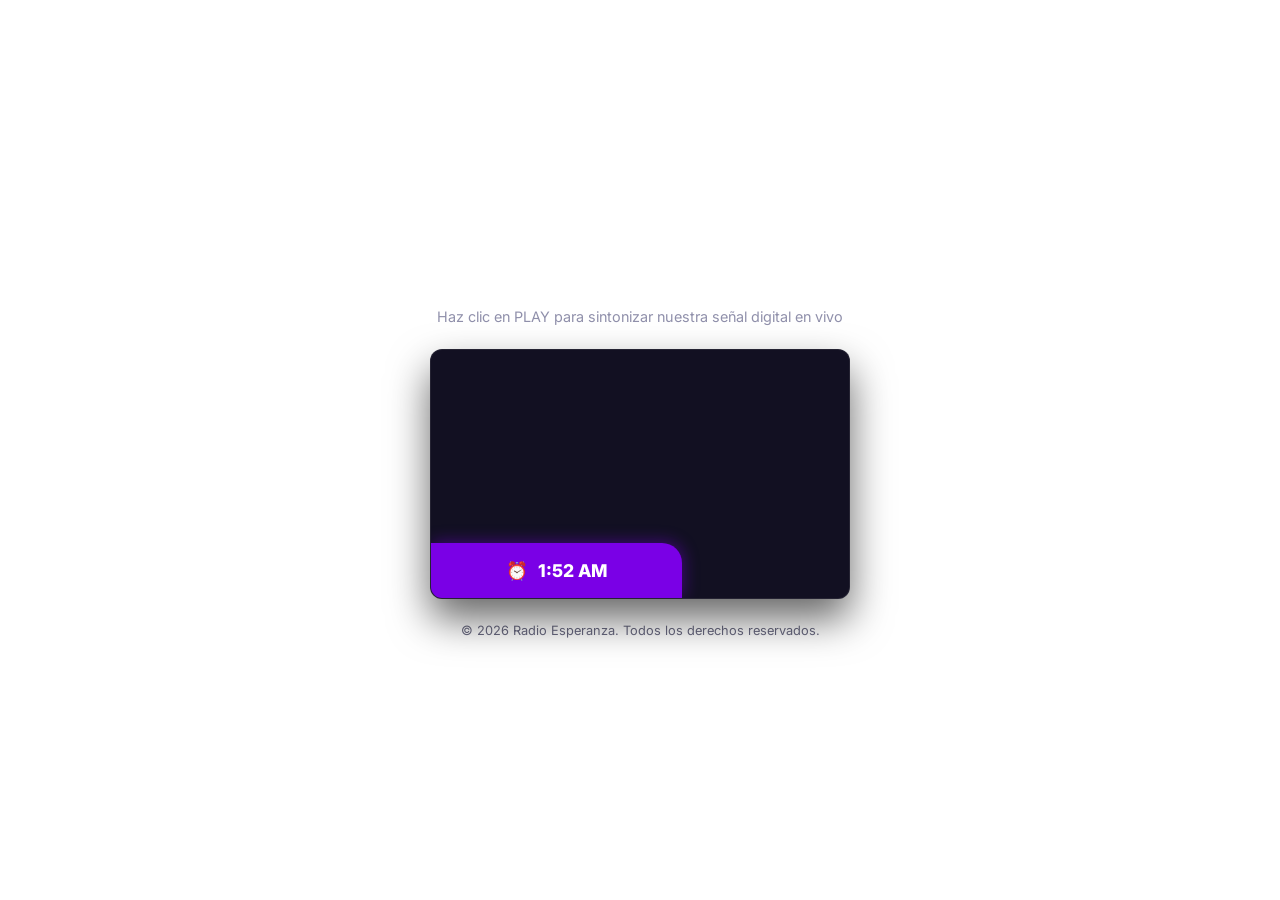
<file: secciones/sintonizar/sintonizar.html>
<!DOCTYPE html>
<html lang="es">
<head>
  <meta charset="UTF-8">
  <meta name="viewport" content="width=device-width, initial-scale=1.0">
  <title>Radio Esperanza - Sintonizar en Vivo</title>
  <link href="https://fonts.googleapis.com/css2?family=Inter:wght@300;400;600;700;800&display=swap" rel="stylesheet">
  
  <style>
    /*Estilos Base */
    * {
      box-sizing: border-box;
      margin: 0;
      padding: 0;
      font-family: 'Inter', sans-serif;
    }

    body {
      background-color: transparent;
      color: #ffffff;
      min-height: 100vh;
      display: flex;
      flex-direction: column;
      align-items: center;
      justify-content: center;
      padding: 20px;
      user-select: none;
    }

    .player-container {
      width: 100%;
      max-width: 420px;
      display: flex;
      flex-direction: column;
      align-items: center;
    }

    /* Encabezado */
    .main-title {
      font-size: 2rem;
      font-weight: 800;
      color: #ffffff;
      margin-bottom: 6px;
      text-align: center;
      letter-spacing: -0.5px;
    }

    .main-subtitle {
      font-size: 0.9rem;
      color: #9090ab;
      text-align: center;
      margin-bottom: 24px;
      font-weight: 400;
    }

    /* Contenedor*/
    .widget-wrapper {
      position: relative;
      width: 100%;
      background: #121022;
      border: 1px solid rgba(255, 255, 255, 0.08);
      border-radius: 12px;
      box-shadow: 0 20px 40px rgba(0, 0, 0, 0.6);
      overflow: hidden;
      min-height: 250px; 
    }

    .clock-overlay {
      position: absolute;
      bottom: 0;
      left: 0;
      width: 60%;
      height: 55px;
      background: #7a00e6;
      border-top-right-radius: 20px;
      display: flex;
      align-items: center;
      justify-content: center;
      gap: 10px;
      color: #ffffff;
      font-weight: 800;
      font-size: 1.1rem;
      z-index: 999; 
      box-shadow: 2px -2px 15px rgba(122, 0, 230, 0.4);
    }

    .clock-overlay span {
      pointer-events: none; 
    }

    .footer-text {
      margin-top: 24px;
      font-size: 0.8rem;
      color: #6a6a82;
      text-align: center;
    }

    .cstrEmbed a {
      display: none;
    }
  </style>
</head>
<body>

  <div class="player-container">
    
    <!-- Título -->
    <h1 class="main-title">Radio Esperanza</h1>
    <p class="main-subtitle">Haz clic en PLAY para sintonizar nuestra señal digital en vivo</p>

    <!-- Contenedor del reproductor -->
    <div class="widget-wrapper">
      
      <!-- WIDGET -->
      <div data-type="newStreamPlayer" data-publicToken="c77b0829-2cab-4c7e-8644-4ff95792c3be" data-theme="dark" data-color="00FF4a" data-channelId="" data-rendered="false" class="cstrEmbed">
        <a href="https://www.caster.fm">Shoutcast Hosting</a> 
        <a href="https://www.caster.fm">Stream Hosting</a> 
        <a href="https://www.caster.fm">Radio Server Hosting</a>
      </div>
      <script src="//cdn.cloud.caster.fm//widgets/embed.js"></script>

      <!-- Reloj sobrepuesto -->
      <div class="clock-overlay">
        <span>⏰</span>
        <span id="live-clock">--:--</span>
      </div>

    </div>

    <!-- Pie de página -->
    <p class="footer-text">© 2026 Radio Esperanza. Todos los derechos reservados.</p>
  </div>

  <!-- SCRIPT -->
  <script>
    document.addEventListener('DOMContentLoaded', () => {
      const liveClock = document.getElementById('live-clock');

      function updateClock() {
        const now = new Date();
        let hours = now.getHours();
        const minutes = now.getMinutes().toString().padStart(2, '0');
        const ampm = hours >= 12 ? 'PM' : 'AM';
        
        hours = hours % 12;
        hours = hours ? hours : 12; 
        
        liveClock.textContent = `${hours}:${minutes} ${ampm}`;
      }
      
      updateClock();
      setInterval(updateClock, 1000);
    });
  </script>
</body>
</html>
</file>
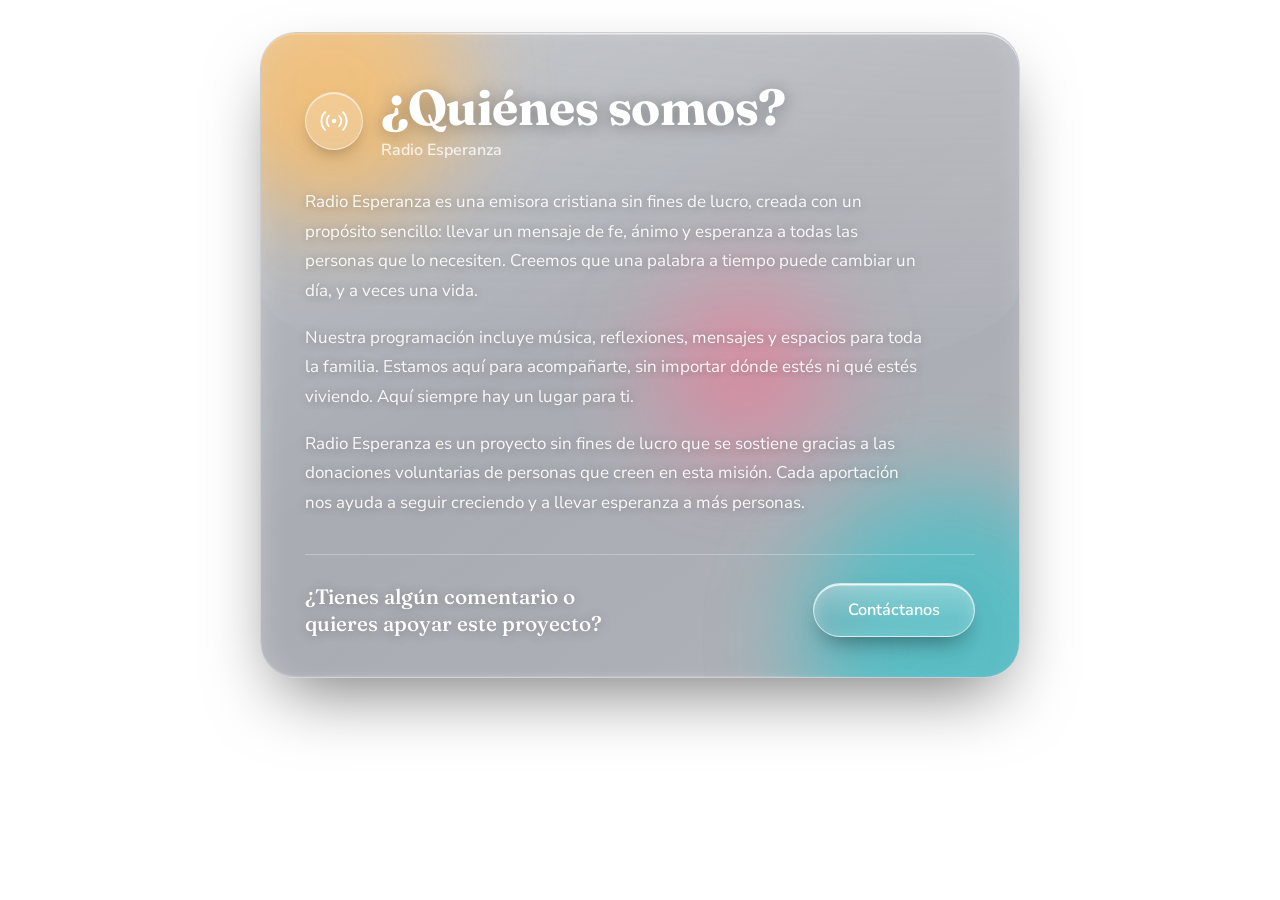
<file: secciones/sobre-nosotros/sobre-nosotros.html>
<!DOCTYPE html>
<html lang="es">
<head>
<meta charset="UTF-8">
<meta name="viewport" content="width=device-width, initial-scale=1">
<title>Sobre nosotros · Radio Esperanza</title>
<link href="https://fonts.googleapis.com/css2?family=Fraunces:opsz,wght@9..144,500;9..144,700&family=Nunito+Sans:wght@400;600&display=swap" rel="stylesheet">
<style>
*, *::before, *::after {
  box-sizing: border-box;
  margin: 0;
  -webkit-user-select: none;
  -moz-user-select: none;
  user-select: none;
  -webkit-touch-callout: none;
  -webkit-user-drag: none;
  -webkit-tap-highlight-color: transparent;
}

html, body {
  background: transparent;
  min-height: 100%;
}

body {
  display: flex;
  justify-content: center;
  padding: 32px 16px;
  font-family: "Nunito Sans", system-ui, sans-serif;
  color: #fff;
  cursor: default;
}

.glass {
  position: relative;
  width: 100%;
  max-width: 760px;
  padding: 48px 44px 40px;
  border-radius: 36px;
  overflow: hidden;
  isolation: isolate;
  background:
    linear-gradient(145deg, rgba(255,255,255,.22) 0%, rgba(255,255,255,.06) 45%, rgba(255,255,255,.12) 100%),
    rgba(18, 24, 44, .38);
  -webkit-backdrop-filter: blur(28px) saturate(180%);
  backdrop-filter: blur(28px) saturate(180%);
  border: 1px solid rgba(255,255,255,.38);
  box-shadow:
    inset 0 1.5px 0 rgba(255,255,255,.65),
    inset 0 -1.5px 0 rgba(255,255,255,.12),
    inset 14px 0 30px -18px rgba(255,255,255,.35),
    inset -14px 0 30px -18px rgba(255,255,255,.2),
    0 30px 70px -20px rgba(0,0,0,.55);
}

.glass::before {
  content: "";
  position: absolute;
  inset: 0 0 auto 0;
  height: 55%;
  background: linear-gradient(180deg, rgba(255,255,255,.2), rgba(255,255,255,0));
  border-radius: 36px 36px 50% 50% / 36px 36px 28% 28%;
  pointer-events: none;
  z-index: -1;
}

.blob {
  position: absolute;
  border-radius: 50%;
  filter: blur(46px);
  opacity: .75;
  z-index: -2;
  pointer-events: none;
}

.blob.a {
  width: 260px; height: 260px;
  top: -80px; left: -60px;
  background: #ffb347;
  animation: drift 16s ease-in-out infinite alternate;
}

.blob.b {
  width: 300px; height: 300px;
  bottom: -110px; right: -80px;
  background: #3fc1c9;
  animation: drift 20s ease-in-out infinite alternate-reverse;
}

.blob.c {
  width: 180px; height: 180px;
  top: 38%; left: 52%;
  background: #ff6f91;
  opacity: .5;
  animation: drift 24s ease-in-out infinite alternate;
}

@keyframes drift {
  from { transform: translate(0, 0) scale(1); }
  to { transform: translate(40px, 30px) scale(1.15); }
}

.head {
  display: flex;
  align-items: center;
  gap: 18px;
  margin-bottom: 26px;
}

.wave {
  flex: none;
  width: 58px;
  height: 58px;
  display: grid;
  place-items: center;
  border-radius: 50%;
  background: rgba(255,255,255,.16);
  border: 1px solid rgba(255,255,255,.5);
  box-shadow: inset 0 1px 0 rgba(255,255,255,.7), 0 8px 20px -8px rgba(0,0,0,.4);
}

.wave svg {
  width: 30px;
  height: 30px;
  stroke: #fff;
  fill: none;
  stroke-width: 2;
  stroke-linecap: round;
}

.wave .w2 { animation: pulse 2.4s ease-in-out infinite; }
.wave .w3 { animation: pulse 2.4s ease-in-out .4s infinite; }

@keyframes pulse {
  0%, 100% { opacity: .25; }
  50% { opacity: 1; }
}

h1 {
  font-family: "Fraunces", Georgia, serif;
  font-weight: 700;
  font-size: clamp(2rem, 6vw, 3.1rem);
  line-height: 1.05;
  letter-spacing: -.01em;
  text-shadow: 0 2px 18px rgba(0,0,0,.35);
}

.sub {
  margin-top: 6px;
  font-size: 1rem;
  font-weight: 600;
  color: rgba(255,255,255,.8);
}

.info {
  max-width: 62ch;
  font-size: 1.06rem;
  line-height: 1.75;
  color: rgba(255,255,255,.94);
  text-shadow: 0 1px 10px rgba(0,0,0,.3);
}

.info p + p {
  margin-top: 1em;
}

.contact {
  margin-top: 36px;
  padding-top: 28px;
  border-top: 1px solid rgba(255,255,255,.28);
  display: flex;
  flex-wrap: wrap;
  align-items: center;
  justify-content: space-between;
  gap: 20px;
}

.contact h2 {
  max-width: 24ch;
  font-family: "Fraunces", Georgia, serif;
  font-weight: 500;
  font-size: 1.3rem;
  line-height: 1.3;
  text-shadow: 0 1px 12px rgba(0,0,0,.3);
}

.btn {
  display: inline-block;
  padding: 15px 34px;
  border-radius: 999px;
  color: #fff;
  font-weight: 600;
  font-size: 1.02rem;
  text-decoration: none;
  background: linear-gradient(180deg, rgba(255,255,255,.38), rgba(255,255,255,.12));
  border: 1px solid rgba(255,255,255,.65);
  box-shadow:
    inset 0 1.5px 0 rgba(255,255,255,.8),
    inset 0 -6px 14px rgba(255,255,255,.1),
    0 12px 26px -10px rgba(0,0,0,.5);
  -webkit-backdrop-filter: blur(10px);
  backdrop-filter: blur(10px);
  transition: transform .25s ease, box-shadow .25s ease, background .25s ease;
}

.btn:hover {
  transform: translateY(-2px);
  background: linear-gradient(180deg, rgba(255,255,255,.5), rgba(255,255,255,.2));
  box-shadow:
    inset 0 1.5px 0 rgba(255,255,255,.9),
    inset 0 -6px 14px rgba(255,255,255,.14),
    0 18px 30px -10px rgba(0,0,0,.55);
}

.btn:active {
  transform: translateY(0) scale(.98);
}

.btn:focus-visible {
  outline: 2px solid #fff;
  outline-offset: 4px;
}

@media (max-width: 560px) {
  .glass { padding: 34px 24px 30px; border-radius: 28px; }
  .head { gap: 14px; }
  .wave { width: 48px; height: 48px; }
  .contact { flex-direction: column; align-items: flex-start; }
  .btn { width: 100%; text-align: center; }
}

@media (prefers-reduced-motion: reduce) {
  .blob, .wave .w2, .wave .w3 { animation: none; }
  .btn { transition: none; }
}

@media print {
  body { display: none; }
}
</style>
</head>
<body>

<main class="glass">
  <span class="blob a"></span>
  <span class="blob b"></span>
  <span class="blob c"></span>

  <header class="head">
    <div class="wave">
      <svg viewBox="0 0 32 32">
        <circle cx="16" cy="16" r="2.5" fill="#fff" stroke="none"/>
        <path class="w2" d="M10.5 10.5a7.8 7.8 0 0 0 0 11M21.5 10.5a7.8 7.8 0 0 1 0 11"/>
        <path class="w3" d="M6.5 6.5a13.5 13.5 0 0 0 0 19M25.5 6.5a13.5 13.5 0 0 1 0 19"/>
      </svg>
    </div>
    <div>
      <h1>¿Quiénes somos?</h1>
      <p class="sub">Radio Esperanza</p>
    </div>
  </header>

  <section class="info">
    <p>Radio Esperanza es una emisora cristiana sin fines de lucro, creada con un propósito sencillo: llevar un mensaje de fe, ánimo y esperanza a todas las personas que lo necesiten. Creemos que una palabra a tiempo puede cambiar un día, y a veces una vida.</p>
    <p>Nuestra programación incluye música, reflexiones, mensajes y espacios para toda la familia. Estamos aquí para acompañarte, sin importar dónde estés ni qué estés viviendo. Aquí siempre hay un lugar para ti.</p>
   <p>Radio Esperanza es un proyecto sin fines de lucro que se sostiene gracias a las donaciones voluntarias de personas que creen en esta misión. Cada aportación nos ayuda a seguir creciendo y a llevar esperanza a más personas.</p>
  </section>

  <footer class="contact">
    <h2>¿Tienes algún comentario o quieres apoyar este proyecto?</h2>

    <a class="btn" href="mailto: yprojects.media@gmail.com">Contáctanos</a>
  </footer>
</main>

<script>
(function () {
  var stop = function (e) { e.preventDefault(); e.stopPropagation(); return false; };

  ['contextmenu', 'copy', 'cut', 'paste', 'selectstart', 'dragstart', 'drop', 'beforeprint'].forEach(function (t) {
    document.addEventListener(t, stop, true);
  });

  document.addEventListener('keydown', function (e) {
    var k = (e.key || '').toLowerCase();
    var allowed = ['tab', 'enter', ' ', 'shift', 'escape'];
    if (e.ctrlKey || e.metaKey || e.altKey || k === 'f12' || k.length === 1 && allowed.indexOf(k) === -1) {
      return stop(e);
    }
  }, true);

  document.addEventListener('keyup', function (e) {
    if (e.key === 'PrintScreen') {
      try { navigator.clipboard.writeText(''); } catch (err) {}
    }
  }, true);

  document.addEventListener('mousedown', function (e) {
    if (e.detail > 1) e.preventDefault();
  }, true);

  document.querySelectorAll('img, a, svg').forEach(function (el) {
    el.setAttribute('draggable', 'false');
  });

  var clear = function () {
    var s = window.getSelection && window.getSelection();
    if (s && s.removeAllRanges) s.removeAllRanges();
  };
  document.addEventListener('selectionchange', clear);
})();
</script>
</body>
</html>
</file>
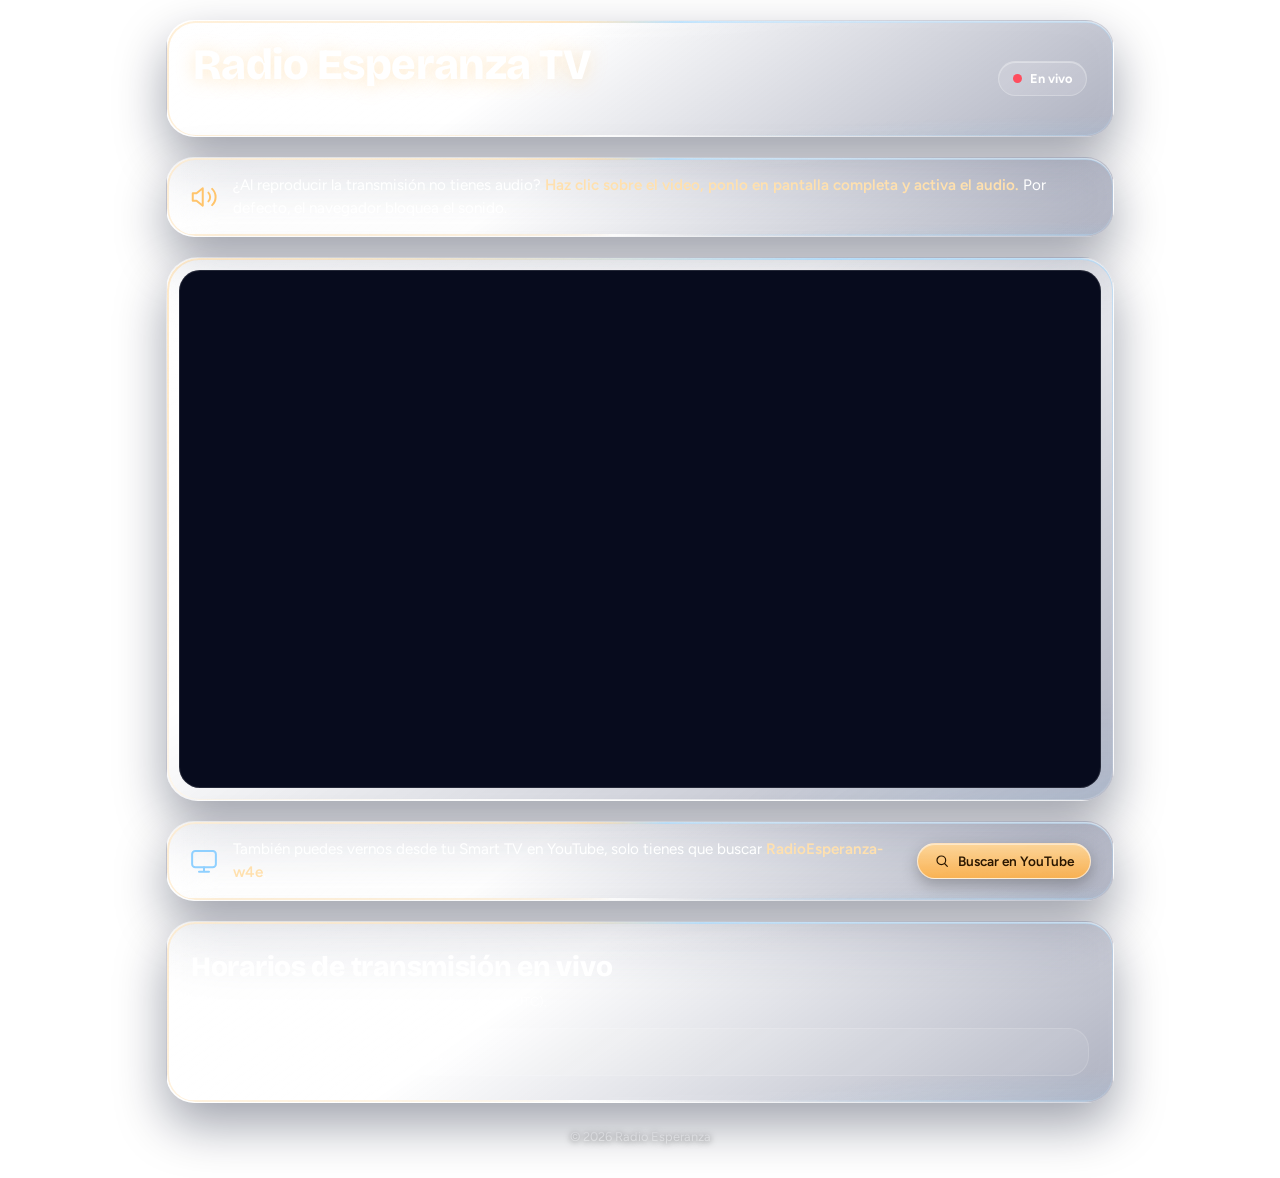
<file: secciones/tv/tv.html>
<!DOCTYPE html>
<html lang="es">
<head>
<meta charset="utf-8">
<meta name="viewport" content="width=device-width, initial-scale=1">
<title>Radio Esperanza TV</title>
<link rel="preconnect" href="https://fonts.googleapis.com">
<link rel="preconnect" href="https://fonts.gstatic.com" crossorigin>
<link href="https://fonts.googleapis.com/css2?family=Bricolage+Grotesque:wght@600;800&family=Figtree:wght@400;500;600&display=swap" rel="stylesheet">

<style>
:root {
  --ink: #ffffff;
  --ink-soft: rgba(255, 255, 255, .78);
  --amber: #ffc46b;
  --amber-soft: #ffe0ae;
  --sky: #8fd0ff;
  --live: #ff4d5e;
  --deep: #070b1d;
  --font-display: "Bricolage Grotesque", "Trebuchet MS", "Segoe UI", system-ui, sans-serif;
  --font-body: "Figtree", "Segoe UI", system-ui, -apple-system, sans-serif;
}

* { box-sizing: border-box; margin: 0; padding: 0; }

html, body {
  background: transparent;
}

body {
  font-family: var(--font-body);
  color: var(--ink);
  line-height: 1.5;
  -webkit-font-smoothing: antialiased;
}

.wrap {
  max-width: 980px;
  margin: 0 auto;
  padding: 20px 16px 28px;
  display: flex;
  flex-direction: column;
  gap: 20px;
}


.glass {
  position: relative;
  border-radius: 28px;
  background:
    linear-gradient(145deg, rgba(255,255,255,.20) 0%, rgba(255,255,255,.05) 38%, rgba(18,28,72,.34) 100%);
  -webkit-backdrop-filter: blur(22px) saturate(1.7);
          backdrop-filter: blur(22px) saturate(1.7);
  border: 1px solid rgba(255,255,255,.16);
  box-shadow:
    inset 0 1.5px 0 rgba(255,255,255,.55),
    inset 0 -1px 0 rgba(255,255,255,.12),
    inset 0 0 34px rgba(255,255,255,.07),
    0 22px 50px rgba(6,12,40,.38);
}

.glass::before {
  content: "";
  position: absolute;
  inset: 0;
  border-radius: inherit;
  padding: 1.5px;
  background: conic-gradient(from 215deg,
    rgba(255,255,255,.95), rgba(255,196,107,.45), rgba(143,208,255,.6),
    rgba(255,255,255,.12), rgba(255,255,255,.95));
  -webkit-mask: linear-gradient(#000 0 0) content-box, linear-gradient(#000 0 0);
  -webkit-mask-composite: xor;
          mask: linear-gradient(#000 0 0) content-box exclude, linear-gradient(#000 0 0);
  pointer-events: none;
}

.glass::after {
  content: "";
  position: absolute;
  inset: 0;
  border-radius: inherit;
  background:
    radial-gradient(120% 70% at 12% -10%, rgba(255,255,255,.30), transparent 55%),
    radial-gradient(60% 40% at 100% 110%, rgba(143,208,255,.16), transparent 70%);
  pointer-events: none;
}
.glass > * { position: relative; z-index: 1; }


.hero {
  padding: 22px 26px;
  display: flex;
  align-items: center;
  justify-content: space-between;
  gap: 16px;
  flex-wrap: wrap;
}
.hero h1 {
  font-family: var(--font-display);
  font-weight: 800;
  font-size: clamp(1.7rem, 5vw, 2.7rem);
  line-height: 1.05;
  letter-spacing: -.015em;
  text-shadow: 0 2px 18px rgba(255,196,107,.35);
}
.welcome {
  margin-top: 6px;
  font-size: .82rem;
  color: var(--ink-soft);
}

.status {
  display: inline-flex;
  align-items: center;
  gap: 8px;
  padding: 7px 14px;
  border-radius: 999px;
  font-size: .8rem;
  font-weight: 600;
  background: rgba(255,255,255,.12);
  border: 1px solid rgba(255,255,255,.25);
  box-shadow: inset 0 1px 0 rgba(255,255,255,.35);
}
.status i {
  width: 9px; height: 9px;
  border-radius: 50%;
  background: var(--amber);
}
.status[data-state="live"] i {
  background: var(--live);
  box-shadow: 0 0 0 0 rgba(255,77,94,.7);
  animation: pulse 1.8s infinite;
}
.status[data-state="offline"] i { background: rgba(255,255,255,.5); }

@keyframes pulse {
  0%   { box-shadow: 0 0 0 0 rgba(255,77,94,.65); }
  70%  { box-shadow: 0 0 0 10px rgba(255,77,94,0); }
  100% { box-shadow: 0 0 0 0 rgba(255,77,94,0); }
}


.player-frame { padding: 12px; border-radius: 32px; }

.screen {
  position: relative;
  border-radius: 21px;
  overflow: hidden;
  background: var(--deep);
  box-shadow: inset 0 0 0 1px rgba(255,255,255,.12);
}
.screen[data-state="checking"],
.screen[data-state="live"] { aspect-ratio: 16 / 9; }

.screen iframe {
  position: absolute;
  inset: 0;
  width: 100%;
  height: 100%;
  border: 0;
}

.loading {
  position: absolute;
  inset: 0;
  display: none;
  align-items: center;
  justify-content: center;
  gap: 12px;
  background: var(--deep);
  color: var(--ink-soft);
  font-size: .95rem;
  z-index: 2;
}
.screen[data-state="checking"] .loading { display: flex; }
.spinner {
  width: 20px; height: 20px;
  border-radius: 50%;
  border: 2.5px solid rgba(255,255,255,.2);
  border-top-color: var(--amber);
  animation: spin 1s linear infinite;
}
@keyframes spin { to { transform: rotate(360deg); } }


.offline {
  display: none;
  flex-direction: column;
  align-items: center;
  justify-content: center;
  text-align: center;
  gap: 10px;
  aspect-ratio: 16 / 9;
  padding: clamp(18px, 4vw, 44px);
  background:
    radial-gradient(70% 90% at 15% 0%, rgba(255,196,107,.22), transparent 60%),
    radial-gradient(60% 80% at 90% 100%, rgba(143,208,255,.20), transparent 60%),
    linear-gradient(160deg, #101a4a, var(--deep));
}
.screen[data-state="offline"] .offline { display: flex; }

.offline svg { width: 46px; height: 46px; color: var(--amber); flex: none; }
.offline h2 {
  font-family: var(--font-display);
  font-weight: 600;
  font-size: clamp(1.05rem, 3.4vw, 1.6rem);
  line-height: 1.2;
}
.offline p {
  max-width: 56ch;
  font-size: clamp(.85rem, 2.4vw, 1rem);
  color: var(--ink-soft);
}
.next-up {
  font-size: .88rem;
  color: var(--amber-soft);
  font-weight: 500;
}
.actions {
  display: flex;
  flex-wrap: wrap;
  justify-content: center;
  gap: 10px;
  margin-top: 6px;
}
.btn {
  appearance: none;
  cursor: pointer;
  text-decoration: none;
  font: 600 .9rem var(--font-body);
  color: var(--ink);
  padding: 10px 18px;
  border-radius: 999px;
  background: rgba(255,255,255,.14);
  border: 1px solid rgba(255,255,255,.32);
  box-shadow: inset 0 1px 0 rgba(255,255,255,.45), 0 6px 16px rgba(0,0,0,.25);
  transition: background .2s, transform .2s;
}
.btn:hover { background: rgba(255,255,255,.24); transform: translateY(-1px); }
.btn.primary {
  background: linear-gradient(180deg, rgba(255,214,150,.95), rgba(255,176,70,.9));
  color: #2a1700;
  border-color: rgba(255,255,255,.6);
}
.btn.primary:hover { background: linear-gradient(180deg, #ffe2b4, #ffb957); }
.btn:focus-visible, .screen iframe:focus-visible {
  outline: 3px solid var(--sky);
  outline-offset: 2px;
}


.tv-note {
  padding: 16px 22px;
  display: flex;
  align-items: center;
  gap: 14px;
  font-size: .95rem;
}
.tv-note svg { width: 30px; height: 30px; flex: none; color: var(--sky); }
.tv-note strong { color: var(--amber-soft); font-weight: 600; }


.schedule { padding: 24px 24px 26px; scroll-margin-top: 12px; }
.schedule h2 {
  font-family: var(--font-display);
  font-weight: 800;
  font-size: clamp(1.3rem, 3.6vw, 1.75rem);
  letter-spacing: -.01em;
}
.tz-note {
  margin-top: 4px;
  font-size: .82rem;
  color: var(--ink-soft);
}
.now-line {
  margin: 14px 0 4px;
  padding: 10px 14px;
  border-radius: 14px;
  font-size: .9rem;
  background: rgba(255,255,255,.1);
  border: 1px solid rgba(255,255,255,.2);
}
.now-line:empty { display: none; }
.now-line b { color: var(--amber-soft); font-weight: 600; }

.days {
  list-style: none;
  margin-top: 16px;
  display: grid;
  grid-template-columns: repeat(auto-fit, minmax(250px, 1fr));
  gap: 14px;
}
.day {
  padding: 14px 16px 8px;
  border-radius: 20px;
  background: rgba(255,255,255,.07);
  border: 1px solid rgba(255,255,255,.14);
}
.day.is-today {
  background: rgba(255,196,107,.12);
  border-color: rgba(255,196,107,.5);
}
.day h3 {
  display: flex;
  align-items: center;
  gap: 8px;
  font-family: var(--font-display);
  font-weight: 600;
  font-size: 1.05rem;
  margin-bottom: 4px;
}
.chip {
  font: 600 .7rem var(--font-body);
  padding: 2px 9px;
  border-radius: 999px;
  background: var(--amber);
  color: #2a1700;
}
.slots { list-style: none; }
.slot {
  display: grid;
  gap: 1px;
  padding: 9px 8px;
  margin: 0 -8px;
  border-top: 1px solid rgba(255,255,255,.12);
  border-radius: 10px;
}
.slot:first-child { border-top: 0; }
.slot-time {
  font-size: .82rem;
  font-variant-numeric: tabular-nums;
  color: var(--amber-soft);
}
.slot-name { font-weight: 600; font-size: .95rem; }
.slot-tag {
  justify-self: start;
  margin-top: 3px;
  font: 600 .68rem var(--font-body);
  padding: 2px 8px;
  border-radius: 999px;
  background: rgba(255,255,255,.18);
}
.slot.is-now {
  background: rgba(255,77,94,.20);
  box-shadow: inset 3px 0 0 var(--live);
}
.slot.is-now .slot-tag { background: var(--live); }


.foot { text-align: center; }
.foot span {
  display: inline-block;
  padding: 4px 0;
  font-size: .8rem;
  color: var(--ink-soft);
  text-shadow: 0 1px 6px rgba(0, 0, 0, .55);
}

@media (max-width: 520px) {
  .hero { padding: 18px; }
  .player-frame { padding: 8px; border-radius: 26px; }
  .screen { border-radius: 18px; }
  .schedule { padding: 20px 16px; }
  .tv-note { padding: 14px 16px; }
}

@media (prefers-reduced-motion: reduce) {
  .status[data-state="live"] i, .spinner { animation: none; }
  .btn { transition: none; }
}

html, body {
  -webkit-user-select: none;
  -moz-user-select: none;
          user-select: none;          
  -webkit-touch-callout: none;        
}
img, svg, a { -webkit-user-drag: none; user-drag: none; }
@media print { body { display: none !important; } }   

/* ---- Nuevo: aviso de audio + botón de búsqueda en YouTube ---- */
.audio-tip svg { color: var(--amber); }
.tv-note { flex-wrap: wrap; }
.tv-note p { flex: 1 1 240px; }
.tv-note .btn {
  display: inline-flex;
  align-items: center;
  gap: 8px;
  flex: none;
  padding: 9px 16px;
  font-size: .85rem;
}
.tv-note .btn svg { width: 16px; height: 16px; color: currentColor; }
#tv-name { cursor: pointer; }
</style>
</head>

<body>
<main class="wrap">

  
  <header class="hero glass">
    <div>
      <h1>Radio Esperanza TV</h1>
      <p class="welcome">Bienvenido una vez más…</p>
    </div>
    <span class="status" id="status" data-state="checking" role="status" aria-live="polite">
      <i></i><b>Conectando…</b>
    </span>
  </header>

  <aside class="tv-note audio-tip glass" role="note">
    <svg viewBox="0 0 24 24" fill="none" stroke="currentColor" stroke-width="1.6" stroke-linecap="round" stroke-linejoin="round" aria-hidden="true">
      <path d="M11 5 6 9H3v6h3l5 4V5z"/>
      <path d="M15.5 8.5a5 5 0 0 1 0 7M18.5 5.5a9 9 0 0 1 0 13"/>
    </svg>
    <p>¿Al reproducir la transmisión no tienes audio? <strong>Haz clic sobre el video, ponlo en pantalla completa y activa el audio.</strong> Por defecto, el navegador bloquea el sonido.</p>
  </aside>

  
  <section class="player-frame glass" aria-label="Transmisión en vivo">
    <div class="screen" id="screen" data-state="checking">
      <div class="loading"><span class="spinner"></span> Buscando la transmisión…</div>

      <div class="offline">
        <svg viewBox="0 0 24 24" fill="none" stroke="currentColor" stroke-width="1.6" stroke-linecap="round" stroke-linejoin="round" aria-hidden="true">
          <circle cx="12" cy="12" r="1.6"/>
          <path d="M8.5 8.5a5 5 0 0 0 0 7M15.5 8.5a5 5 0 0 1 0 7"/>
          <path d="M5.6 5.6a9 9 0 0 0 0 12.8M18.4 5.6a9 9 0 0 1 0 12.8"/>
        </svg>
        <h2>En este momento no hay programación a través de este medio</h2>
        <p>Te invitamos a verificar los próximos programas en la sección de programación que se encuentra en la parte de abajo, o a explorar la transmisión radial y su programación.</p>
        <p class="next-up" id="next-up"></p>
        <div class="actions">
          <button class="btn primary" type="button" id="go-schedule">Ver programación</button>
        </div>
      </div>
    </div>
  </section>


  <aside class="tv-note glass">
    <svg viewBox="0 0 24 24" fill="none" stroke="currentColor" stroke-width="1.6" stroke-linecap="round" stroke-linejoin="round" aria-hidden="true">
      <rect x="2.5" y="4" width="19" height="13" rx="2.5"/>
      <path d="M8 20.5h8M12 17v3.5"/>
    </svg>
    <p>También puedes vernos desde tu Smart TV en YouTube, solo tienes que buscar <strong id="tv-name">RadioEsperanza-w4e</strong>.</p>
    <button class="btn primary" type="button" id="yt-search" title="Buscar el canal en YouTube">
      <svg viewBox="0 0 24 24" fill="none" stroke="currentColor" stroke-width="1.8" stroke-linecap="round" stroke-linejoin="round" aria-hidden="true">
        <circle cx="11" cy="11" r="6.5"/><path d="m20 20-4.2-4.2"/>
      </svg>
      <span>Buscar en YouTube</span>
    </button>
  </aside>

 
  <section class="schedule glass" id="programacion" aria-labelledby="sch-title">
    <h2 id="sch-title">Horarios de transmisión en vivo</h2>
    <p class="tz-note" id="tz-note"></p>
    <p class="now-line" id="now-line"></p>
    <ul class="days" id="days"></ul>
  </section>

  <footer class="foot"><span>© 2026 Radio Esperanza</span></footer>
</main>

<script>
(function () {
  'use strict';

  /* ==========================================================
     CONFIGURACIÓN DEL CANAL DE YOUTUBE
     ========================================================== */
  const CONFIG = {
    CHANNEL_ID: 'UC0GjHyMIUvml1SeBaqguy9w',

    API_KEY: '',

    CHECK_EVERY_MS: 180000,

    SMARTTV_NAME: 'RadioEsperanza-w4e',

    SCHEDULE_URL: 'programacion.json'
  };

  const COL_OFFSET_H = 5;




  const $ = (s) => document.querySelector(s);
  const screenEl = $('#screen');
  const statusEl = $('#status');
  const DAYS = ['Domingo', 'Lunes', 'Martes', 'Miércoles', 'Jueves', 'Viernes', 'Sábado'];
  const DAY_KEYS = { domingo: 0, lunes: 1, martes: 2, miercoles: 3, jueves: 4, viernes: 5, sabado: 6 };
  const norm = (s) => String(s).normalize('NFD').replace(/[\u0300-\u036f]/g, '').toLowerCase().trim();
  const esc = (s) => String(s).replace(/[&<>"']/g, (c) => ({ '&': '&amp;', '<': '&lt;', '>': '&gt;', '"': '&quot;', "'": '&#39;' }[c]));
  const fmtTime = (ms) => new Date(ms).toLocaleTimeString(undefined, { hour: 'numeric', minute: '2-digit' });

  $('#tv-name').textContent = CONFIG.SMARTTV_NAME;

  $('#go-schedule').addEventListener('click', () => {
    $('#programacion').scrollIntoView({ behavior: 'smooth', block: 'start' });
  });


  let events = [];

  async function loadSchedule() {
    const r = await fetch(CONFIG.SCHEDULE_URL, { cache: 'no-store' });
    if (!r.ok) throw new Error('No se pudo leer ' + CONFIG.SCHEDULE_URL + ' (' + r.status + ')');
    return await r.json();
  }

  function expand(data) {
    const out = [];
    let id = 0;
    (data.programas || []).forEach((p) => {
      const raw = [].concat(p.dias || []).map(norm);
      let days = [];
      if (raw.includes('todos') || raw.includes('todos los dias')) {
        days = [0, 1, 2, 3, 4, 5, 6];
      } else {
        raw.forEach((d) => {
          const n = /^[1-7]$/.test(d) ? Number(d) - 1 : DAY_KEYS[d];
          if (n !== undefined && !days.includes(n)) days.push(n);
        });
      }
      const [h1, m1] = String(p.inicio).split(':').map(Number);
      const [h2, m2] = String(p.fin).split(':').map(Number);
      let dur = (h2 * 60 + m2) - (h1 * 60 + m1);
      if (dur <= 0) dur += 1440;
      days.forEach((d) => {
        out.push({ id: id++, name: p.nombre, colDay: d, startMin: h1 * 60 + m1, dur });
      });
    });
    return out;
  }

  function colSunday() {
    const c = new Date(Date.now() - COL_OFFSET_H * 36e5);
    return Date.UTC(c.getUTCFullYear(), c.getUTCMonth(), c.getUTCDate() - c.getUTCDay());
  }


  function instant(ev, weekShift) {
    return colSunday() + (ev.colDay + 7 * weekShift) * 864e5 + ev.startMin * 6e4 + COL_OFFSET_H * 36e5;
  }

  function dayLabel(ms) {
    const d = new Date(ms), t = new Date();
    const a = new Date(d.getFullYear(), d.getMonth(), d.getDate());
    const b = new Date(t.getFullYear(), t.getMonth(), t.getDate());
    const diff = Math.round((a - b) / 864e5);
    if (diff === 0) return 'hoy';
    if (diff === 1) return 'mañana';
    return 'el ' + DAYS[d.getDay()].toLowerCase();
  }

  let nextText = '';

  function renderSchedule() {
    const now = Date.now();


    let nowEv = null, next = null;
    events.forEach((ev) => {
      [-1, 0, 1].forEach((w) => {
        const s = instant(ev, w), e = s + ev.dur * 6e4;
        if (s <= now && now < e) nowEv = { ev, e };
        else if (s > now && (!next || s < next.s)) next = { ev, s };
      });
    });


    const groups = [[], [], [], [], [], [], []];
    events.forEach((ev) => {
      const s = instant(ev, 0), d = new Date(s);
      groups[d.getDay()].push({ ev, s, e: s + ev.dur * 6e4, tod: d.getHours() * 60 + d.getMinutes() });
    });
    const todayIdx = new Date().getDay();

    const html = groups.map((list, i) => {
      if (!list.length) return '';
      list.sort((a, b) => a.tod - b.tod);
      const rows = list.map((x) => {
        const isNow = nowEv && nowEv.ev.id === x.ev.id;
        const isNext = !isNow && next && next.ev.id === x.ev.id;
        const tag = isNow ? '<span class="slot-tag">En vivo ahora</span>' : (isNext ? '<span class="slot-tag">Sigue</span>' : '');
        return `<li class="slot${isNow ? ' is-now' : ''}">
          <span class="slot-time">${fmtTime(x.s)} – ${fmtTime(x.e)}</span>
          <span class="slot-name">${esc(x.ev.name)}</span>${tag}
        </li>`;
      }).join('');
      return `<li class="day${i === todayIdx ? ' is-today' : ''}">
        <h3>${DAYS[i]}${i === todayIdx ? '<span class="chip">Hoy</span>' : ''}</h3>
        <ul class="slots">${rows}</ul>
      </li>`;
    }).join('');

    $('#days').innerHTML = html || '<li class="day"><p>Pronto publicaremos los horarios.</p></li>';

  
    const line = $('#now-line');
    if (nowEv) {
      line.innerHTML = `Según la lista de programas, ahora va <b>${esc(nowEv.ev.name)}</b> (hasta las ${fmtTime(nowEv.e)}).`;
    } else if (next) {
      line.innerHTML = `Próxima transmisión: <b>${esc(next.ev.name)}</b>, ${dayLabel(next.s)} a las ${fmtTime(next.s)}.`;
    } else {
      line.innerHTML = '';
    }

    nextText = next ? `Próxima transmisión: ${next.ev.name}, ${dayLabel(next.s)} a las ${fmtTime(next.s)}.` : '';
    $('#next-up').textContent = nextText;
    postHeight();
  }

  async function initSchedule() {
    try {
      events = expand(await loadSchedule());
    } catch (e) {
      console.error('Error leyendo los horarios', e);
      events = [];
    }
    const tz = (Intl.DateTimeFormat().resolvedOptions().timeZone || '');
    $('#tz-note').textContent = tz === 'America/Bogota'
      ? 'GMT-5'
      : 'Horarios convertidos automáticamente a tu hora local' + (tz ? ' (' + tz.replace(/_/g, ' ') + ')' : '') + '.';
    renderSchedule();
  }


  const hasChannel = /^UC[\w-]{22}$/.test(CONFIG.CHANNEL_ID);
  const current = { state: 'checking', mode: null, videoId: null };
  let busy = false;

  function setState(state) {
    current.state = state;
    screenEl.dataset.state = state;
    statusEl.dataset.state = state;
    statusEl.querySelector('b').textContent =
      state === 'live' ? 'En vivo' : state === 'offline' ? 'Sin transmisión' : 'Conectando…';
    postHeight();
  }

  function clearFrame() {
    const f = screenEl.querySelector('iframe');
    if (f) f.remove();
    current.videoId = null;
  }

  function mountIframe(src) {
    const f = document.createElement('iframe');
    f.src = src;
    f.title = 'Transmisión en vivo de Radio Esperanza TV';
    f.allow = 'autoplay; encrypted-media; picture-in-picture; fullscreen';
    f.allowFullscreen = true;
    f.referrerPolicy = 'strict-origin-when-cross-origin';
    screenEl.prepend(f);
    return f;
  }

  const originParam = /^https?:$/.test(location.protocol) ? '&origin=' + encodeURIComponent(location.origin) : '';
  const baseParams = 'autoplay=1&mute=1&playsinline=1&rel=0&modestbranding=1&enablejsapi=1' + originParam;


  async function checkByApi() {
    const key = encodeURIComponent(CONFIG.API_KEY);
    const uploads = 'UU' + CONFIG.CHANNEL_ID.slice(2);
    const r1 = await fetch(`https://www.googleapis.com/youtube/v3/playlistItems?part=contentDetails&maxResults=5&playlistId=${uploads}&key=${key}`);
    if (!r1.ok) throw new Error('playlistItems ' + r1.status);
    const ids = ((await r1.json()).items || []).map((i) => i.contentDetails.videoId).join(',');
    if (!ids) return null;
    const r2 = await fetch(`https://www.googleapis.com/youtube/v3/videos?part=snippet&id=${ids}&key=${key}`);
    if (!r2.ok) throw new Error('videos ' + r2.status);
    const live = ((await r2.json()).items || []).find((v) => v.snippet.liveBroadcastContent === 'live');
    return live ? live.id : null;
  }

  function showLive(videoId) {
    if (current.state === 'live' && current.videoId === videoId) return;
    clearFrame();
    mountIframe(`https://www.youtube.com/embed/${videoId}?${baseParams}`);
    current.videoId = videoId;
    current.mode = 'api';
    setState('live');
  }

  function showOffline() {
    clearFrame();
    current.mode = null;
    setState('offline');
  }


  let ytApi;
  function loadYT() {
    if (ytApi) return ytApi;
    ytApi = new Promise((resolve) => {
      if (window.YT && window.YT.Player) return resolve();
      const prev = window.onYouTubeIframeAPIReady;
      window.onYouTubeIframeAPIReady = () => { if (prev) prev(); resolve(); };
      const s = document.createElement('script');
      s.src = 'https://www.youtube.com/iframe_api';
      s.onerror = () => resolve();
      document.head.appendChild(s);
    });
    return ytApi;
  }

  async function checkByEmbed() {
    if (busy) return;
    busy = true;
    clearFrame();
    setState('checking');
    await loadYT();

    const frame = mountIframe(`https://www.youtube.com/embed/live_stream?channel=${CONFIG.CHANNEL_ID}&${baseParams}`);
    current.mode = 'embed';


    if (!(window.YT && window.YT.Player)) { busy = false; setState('live'); return; }

    let decided = false, player = null, timer = null;
    const decide = (isLive) => {
      if (decided) return;
      decided = true;
      clearTimeout(timer);
      busy = false;
      if (isLive) setState('live'); else showOffline();
    };

    timer = setTimeout(() => {
      let vd = null;
      try { vd = player && player.getVideoData && player.getVideoData(); } catch (e) {}
      decide(!!(vd && vd.video_id && vd.isLive));
    }, 12000);

    player = new YT.Player(frame, {
      events: {
        onStateChange: (e) => {
          if (e.data === 1 || e.data === 3) decide(true);
          if (e.data === 0 && decided) { current.state = 'checking'; setTimeout(refresh, 1500); }
        },
        onError: () => decide(false)
      }
    });
  }


  async function refresh() {
    if (!hasChannel) {
      console.warn('ERROR 3418');
      showOffline();
      return;
    }
    if (CONFIG.API_KEY) {
      try {
        const id = await checkByApi();
        if (id) showLive(id); else showOffline();
        return;
      } catch (err) {
        console.warn('Solucionando problemas...', err);
      }
    }
    if (current.state === 'live' && current.mode === 'embed') return;
    checkByEmbed();
  }

  function postHeight() {
    try {
      parent.postMessage({ source: 'radio-esperanza-tv', height: document.documentElement.scrollHeight }, '*');
    } catch (e) {}
  }
  if ('ResizeObserver' in window) new ResizeObserver(postHeight).observe(document.body);

  initSchedule();
  setInterval(initSchedule, 60 * 60 * 1000);
  setInterval(renderSchedule, 30000);
  refresh();
  setInterval(refresh, CONFIG.CHECK_EVERY_MS);
  document.addEventListener('visibilitychange', () => {
    if (!document.hidden) {
      refresh();
      initSchedule();
    }
  });
})();
</script>
<script>

(function () {
  'use strict';
  const stop = (e) => { e.preventDefault(); return false; };

  ['contextmenu', 'copy', 'cut', 'dragstart', 'selectstart'].forEach((ev) => {
    document.addEventListener(ev, stop);
  });

  document.addEventListener('keydown', (e) => {
    const k = (e.key || '').toLowerCase();
    const ctrl = e.ctrlKey || e.metaKey;
    const blocked =
      e.key === 'F12' ||
      (ctrl && ['c', 'x', 's', 'u', 'p', 'a'].includes(k)) ||
      (ctrl && e.shiftKey && ['i', 'j', 'c', 'k'].includes(k)) ||
      (e.metaKey && e.altKey && ['i', 'j', 'u'].includes(k));
    if (blocked) stop(e);
  });
})();
</script>
<script>
/* Buscar el canal en YouTube y copiar SOLO el nombre del canal */
(function () {
  'use strict';
  const btn = document.getElementById('yt-search');
  const nameEl = document.getElementById('tv-name');
  if (!btn || !nameEl) return;
  const label = btn.querySelector('span');
  const idle = label.textContent;
  let allowed = null;   // solo se permite copiar el nombre del canal, mientras este valor esté activo

  ['copy', 'selectstart'].forEach((ev) => {
    document.addEventListener(ev, (e) => {
      if (allowed === null) return;
      e.stopImmediatePropagation();
      if (ev === 'copy' && e.clipboardData) {
        e.clipboardData.setData('text/plain', allowed);
        e.preventDefault();
      }
    }, true);
  });

  function legacyCopy(text) {
    const ta = document.createElement('textarea');
    ta.value = text;
    ta.setAttribute('readonly', '');
    ta.style.cssText = 'position:fixed;top:0;left:0;opacity:0;-webkit-user-select:text;user-select:text;';
    document.body.appendChild(ta);
    allowed = text;
    let ok = false;
    try { ta.select(); ta.setSelectionRange(0, text.length); ok = document.execCommand('copy'); } catch (e) {}
    allowed = null;
    ta.remove();
    return ok;
  }

  let t;
  function flash(msg) {
    label.textContent = msg;
    clearTimeout(t);
    t = setTimeout(() => { label.textContent = idle; }, 2200);
  }

  function go() {
    const name = nameEl.textContent.trim();
    if (!name) return;
    if (legacyCopy(name)) {
      flash('Nombre copiado ✓');
    } else if (navigator.clipboard && navigator.clipboard.writeText) {
      navigator.clipboard.writeText(name).then(() => flash('Nombre copiado ✓'), () => {});
    }
    const a = document.createElement('a');
    a.href = 'https://www.youtube.com/results?search_query=' + encodeURIComponent(name);
    a.target = '_blank';
    a.rel = 'noopener noreferrer';
    document.body.appendChild(a);
    a.click();
    a.remove();
  }

  btn.addEventListener('click', go);
  nameEl.addEventListener('click', go);
})();
</script>
</body>
</html>
</file>
<file: style.css>
:root {
    --bg-dark: #09090e;
    --glass-bg: rgba(20, 20, 35, 0.4);
    --glass-border: rgba(255, 255, 255, 0.1);
    --glass-blur: blur(16px);
    --accent: #8a2be2;
    --text-main: #f0f0f5;
    --window-header: rgba(30, 30, 45, 0.8);
}

* { margin: 0; padding: 0; box-sizing: border-box; font-family: 'Inter', sans-serif; }

body {
    background-color: var(--bg-dark);
    color: var(--text-main);
    overflow: hidden;
    height: 100vh;
    user-select: none;
}

.desktop-background {
    position: absolute;
    inset: 0;
    background-image: url('assets/images/fondo.jpg');
    background-size: cover;
    background-position: center;
    background-repeat: no-repeat;
    z-index: 0;
    transition: all 0.5s ease;
}

.desktop-logo-container {
    display: none;
}

body.light-theme .desktop-background {
    filter: invert(0.9) hue-rotate(180deg);
}

#loading-screen {
    position: fixed; inset: 0; background: var(--bg-dark); z-index: 9999;
    display: flex; flex-direction: column; justify-content: center; align-items: center;
    transition: opacity 0.8s ease;
}
.loader-logo { font-size: 3rem; font-weight: 600; color: var(--accent); margin-bottom: 1rem; }
.loader-spinner { width: 40px; height: 40px; border: 3px solid transparent; border-top-color: var(--accent); border-radius: 50%; animation: spin 1s linear infinite; }
@keyframes spin { 100% { transform: rotate(360deg); } }

#desktop-area { position: relative; width: 100%; height: calc(100vh - 60px); z-index: 10; }

.window {
    position: absolute;
    top: 50px; left: 50px;
    width: 400px; min-height: 300px;
    background: var(--glass-bg);
    backdrop-filter: var(--glass-blur);
    border: 1px solid var(--glass-border);
    border-radius: 12px;
    box-shadow: 0 10px 30px rgba(0,0,0,0.5);
    display: flex; flex-direction: column;
    transition: transform 0.2s, opacity 0.2s;
    overflow: hidden;
}
.window.minimized { transform: translateY(50px) scale(0.9); opacity: 0; pointer-events: none; }
.window.maximized { top: 0 !important; left: 0 !important; width: 100% !important; height: calc(100vh - 60px) !important; border-radius: 0; }

.window-header {
    background: var(--window-header);
    padding: 10px 15px;
    display: flex; justify-content: space-between; align-items: center;
    cursor: grab;
    border-bottom: 1px solid var(--glass-border);
}
.window-header:active { cursor: grabbing; }
.window-title { font-size: 0.9rem; font-weight: 600; pointer-events: none; }
.window-controls button {
    background: transparent; border: none; color: white; margin-left: 8px; cursor: pointer;
    width: 24px; height: 24px; border-radius: 50%; transition: background 0.2s;
}
.window-controls button:hover { background: rgba(255,255,255,0.2); }
.btn-close:hover { background: #ff4757 !important; }

.window-content { flex: 1; padding: 15px; overflow-y: auto; background: rgba(0,0,0,0.2); }
.window-content iframe { width: 100%; height: 100%; border: none; }

#taskbar {
    position: fixed; bottom: 0; left: 0; width: 100%; height: 60px;
    background: var(--glass-bg); backdrop-filter: var(--glass-blur);
    border-top: 1px solid var(--glass-border);
    display: flex; align-items: center; padding: 0 20px; z-index: 1000;
}
.taskbar-btn {
    background: transparent; border: none; color: white; width: 45px; height: 45px;
    border-radius: 10px; font-size: 1.5rem; cursor: pointer; transition: background 0.2s;
    display: flex; justify-content: center; align-items: center; margin-right: 15px;
}
.taskbar-btn:hover, .taskbar-btn.active { background: rgba(255,255,255,0.15); box-shadow: 0 0 10px var(--accent); }
#taskbar-apps { display: flex; flex: 1; gap: 10px; }
.app-icon { position: relative; }
.app-icon.active::after {
    content: ''; position: absolute; bottom: 2px; left: 50%; transform: translateX(-50%);
    width: 20px; height: 3px; background: var(--accent); border-radius: 2px;
}

#start-menu {
    position: fixed; bottom: 70px; left: 20px;
    width: 350px; min-height: 400px;
    background: var(--glass-bg); backdrop-filter: var(--glass-blur);
    border: 1px solid var(--glass-border); border-radius: 16px;
    padding: 20px; z-index: 999;
    transform-origin: bottom left; transition: transform 0.3s cubic-bezier(0.175, 0.885, 0.32, 1.275), opacity 0.3s;
}
#start-menu.hidden { transform: scale(0.9); opacity: 0; pointer-events: none; }
.start-header h2 { font-size: 1.2rem; margin-bottom: 15px; }
.app-search-box { position:relative; display:flex; align-items:center; width:100%; margin-bottom:20px; border:1px solid var(--glass-border); border-radius:9px; background:rgba(255,255,255,.1); }
#app-search { width:100%; min-width:0; padding:10px 78px 10px 12px; border:0; border-radius:inherit; background:transparent; color:var(--text-main); outline:none; }
#app-search::placeholder { color:rgba(240,240,245,.68); }
#app-search-clear, #app-search-submit { position:absolute; display:grid; place-items:center; width:34px; height:34px; padding:6px; border:0; border-radius:7px; background:transparent; cursor:pointer; }
#app-search-clear { right:40px; }
#app-search-clear[hidden] { display:none; }
#app-search-submit { right:4px; }
#app-search-clear:hover, #app-search-clear:focus-visible, #app-search-submit:hover, #app-search-submit:focus-visible { background:rgba(255,255,255,.14); }
#app-search-clear img, #app-search-submit img { width:21px; height:21px; object-fit:contain; pointer-events:none; }
.app-grid { display: grid; grid-template-columns: repeat(3, 1fr); gap: 15px; }
.app-shortcut {
    display: flex; flex-direction: column; align-items: center; gap: 8px;
    padding: 10px; border-radius: 10px; cursor: pointer; transition: background 0.2s;
}
.app-shortcut:hover { background: rgba(255,255,255,0.1); }
.app-shortcut .icon { font-size: 2rem; }
.app-shortcut span { font-size: 0.8rem; text-align: center; }

#taskbar-clock { font-size: 0.9rem; text-align: right; }

body.light-theme {
    --bg-dark: #f0f0f5;
    --glass-bg: rgba(255, 255, 255, 0.7);
    --glass-border: rgba(0, 0, 0, 0.1);
    --text-main: #1a1a2e;
    --window-header: rgba(240, 240, 245, 0.9);
}

body.light-theme .desktop-background {
    background: radial-gradient(circle at 50% 50%, #e0e0eb 0%, #f0f0f5 100%);
}

body.light-theme .station-logo {
    filter: invert(1) hue-rotate(180deg);
}

.greeting-popup {
    position: fixed;
    bottom: 80px;
    right: 20px;
    width: 320px;
    background: var(--glass-bg);
    backdrop-filter: var(--glass-blur);
    border: 1px solid var(--glass-border);
    border-radius: 12px;
    box-shadow: 0 10px 30px rgba(0,0,0,0.5);
    z-index: 998;
    overflow: hidden;
    user-select: none;
}
.greeting-popup::before {
    content: '';
    position: absolute;
    inset: 0;
    background-image: url('assets/images/notificaciones.jpg');
    background-size: cover;
    background-position: center;
    opacity: 0.35;
    z-index: 0;
}
.greeting-header {
    position: relative;
    z-index: 1;
    background: var(--window-header);
    padding: 10px 15px;
    display: flex;
    justify-content: space-between;
    align-items: center;
    border-bottom: 1px solid var(--glass-border);
}
.greeting-title { font-size: 0.9rem; font-weight: 600; pointer-events: none; }
.greeting-close {
    background: transparent;
    border: none;
    color: white;
    cursor: pointer;
    width: 24px;
    height: 24px;
    border-radius: 50%;
    display: flex;
    align-items: center;
    justify-content: center;
    font-size: 0.8rem;
    transition: background 0.2s;
}
.greeting-close:hover { background: #ff4757; }
.greeting-body {
    position: relative;
    z-index: 1;
    padding: 15px;
    font-size: 0.9rem;
    line-height: 1.4;
    color: var(--text-main);
    pointer-events: none;
}

@media (max-width: 768px) {
    #start-menu {
        width: 90%;
        left: 5%;
        bottom: 80px;
    }
    
    .window {
        width: 100% !important;
        height: calc(100vh - 60px) !important;
        top: 0 !important;
        left: 0 !important;
        border-radius: 0;
    }
    
    .btn-minimize, .btn-maximize {
        display: none;
    }

    .app-grid {
        grid-template-columns: repeat(2, 1fr);
    }

    .greeting-popup {
        bottom: 75px;
        right: 15px;
        left: 15px;
        width: auto;
    }
}

:root { --taskbar-height: 60px; --taskbar-gap: 6px; }
html, body { width: 100%; height: 100%; min-width: 0; }
body { display:grid; grid-template-rows:minmax(0,1fr) auto; height:100vh; height:100dvh; min-height:100svh; overflow:hidden; }
.desktop-background { position:fixed; pointer-events:none; }
#desktop-area { height:auto; min-width:0; min-height:0; overflow:hidden; isolation:isolate; }
.window { width:min(420px,calc(100% - 24px)); height:min(520px,calc(100% - 24px)); max-width:100%; max-height:100%; min-width:0; min-height:0; backdrop-filter:var(--glass-blur); -webkit-backdrop-filter:var(--glass-blur); }
.window.maximized { inset:0; width:100%; height:100%; min-width:0; min-height:0; max-width:none; max-height:none; border-radius:0; }
.window-header { flex:0 0 auto; min-width:0; gap:8px; touch-action:none; }
.window-title { min-width:0; overflow:hidden; text-overflow:ellipsis; white-space:nowrap; }
.window-controls { display:flex; flex:0 0 auto; gap:3px; }
.window-controls button { flex:0 0 30px; width:30px; height:30px; color:var(--text-main); }
.window-content { display:flex; flex:1 1 auto; min-width:0; min-height:0; padding:0; overflow:auto; overscroll-behavior:contain; }
.window-content iframe { display:block; flex:1 1 auto; width:100%; height:100%; min-width:0; min-height:100%; }


#taskbar { position:relative; inset:auto; z-index:1000; width:100%; height:auto; min-height:var(--taskbar-height); min-width:0; padding:6px max(12px,env(safe-area-inset-right)) calc(6px + env(safe-area-inset-bottom)) max(12px,env(safe-area-inset-left)); gap:var(--taskbar-gap); display:flex; align-items:center; }
.taskbar-btn { flex:0 0 45px; width:45px; height:45px; margin:0; color:var(--text-main); }
#taskbar-apps { display:flex; flex:1 1 auto; min-width:0; gap:var(--taskbar-gap); overflow:hidden; }
#taskbar-apps .app-icon { flex:0 0 45px; }
#taskbar-apps .app-icon[hidden], .overflow-app[hidden] { display:none!important; }
#taskbar-overflow-button { display:none; flex-basis:40px; width:40px; font-size:1.2rem; }
#taskbar-overflow-button.visible { display:flex; }
#taskbar-clock { flex:0 0 5ch; width:5ch; min-width:5ch; color:var(--text-main); text-align:right; white-space:nowrap; font-size:.9rem; font-variant-numeric:tabular-nums; }
.app-icon.minimized:not(.active)::after { content:''; position:absolute; bottom:2px; left:50%; transform:translateX(-50%); width:8px; height:3px; background:rgba(240,240,245,.6); border-radius:2px; }
.app-icon.needs-attention { animation:attention-pulse 1.4s ease-in-out infinite; }
@keyframes attention-pulse { 50% { box-shadow:0 0 0 2px rgba(194,138,255,.75); } }
#taskbar-overflow-menu { position:fixed; z-index:1200; right:max(12px,env(safe-area-inset-right)); bottom:calc(var(--taskbar-height) + env(safe-area-inset-bottom) + 10px); width:min(300px,calc(100vw - 24px)); max-height:min(60dvh,420px); overflow:auto; overscroll-behavior:contain; padding:10px; border:1px solid var(--glass-border); border-radius:14px; color:var(--text-main); background:rgba(20,20,35,.94); backdrop-filter:blur(18px); -webkit-backdrop-filter:blur(18px); box-shadow:0 12px 32px rgba(0,0,0,.34),0 0 18px rgba(138,43,226,.12); }
#taskbar-overflow-menu[hidden] { display:none; }
.overflow-menu-header { display:flex; align-items:center; justify-content:space-between; gap:12px; padding:2px 3px 9px; font-size:.85rem; font-weight:600; }
.overflow-menu-close { width:32px; height:32px; border:0; border-radius:9px; background:rgba(255,255,255,.08); color:inherit; cursor:pointer; }
#taskbar-overflow-apps { display:grid; gap:5px; }
.overflow-app { display:flex; align-items:center; gap:11px; width:100%; min-height:46px; padding:7px 10px; border:1px solid transparent; border-radius:10px; color:inherit; background:transparent; text-align:left; cursor:pointer; }
.overflow-app:hover, .overflow-app:focus-visible { background:rgba(255,255,255,.1); }
.overflow-app.active { border-color:rgba(194,138,255,.46); background:rgba(138,43,226,.18); }
.overflow-app.needs-attention { border-color:#c28aff; }
.overflow-app-icon { flex:0 0 28px; text-align:center; font-size:1.25rem; }
.overflow-app-copy { display:grid; flex:1 1 auto; min-width:0; gap:2px; }
.overflow-app-title { overflow:hidden; text-overflow:ellipsis; white-space:nowrap; font-size:.88rem; }
.overflow-app-status { color:#d1b6f4; font-size:.72rem; }
body.light-theme #taskbar-overflow-menu { background:rgba(248,248,255,.97); }
body.light-theme .window-controls button { color:var(--text-main); }
button:focus-visible, input:focus-visible { outline:2px solid #c28aff; outline-offset:2px; }
@media (max-width:768px) {
 #taskbar { --taskbar-gap:4px; padding-inline:max(8px,env(safe-area-inset-left)) max(8px,env(safe-area-inset-right)); }
 #taskbar .taskbar-btn { flex-basis:42px; width:42px; height:42px; }
 #taskbar-apps .app-icon { flex-basis:42px; width:42px; height:42px; }
 #taskbar-overflow-button { flex-basis:38px; width:38px; }
 #taskbar-clock { font-size:.82rem; }
 .window:not(.maximized) { top:10px!important; left:10px!important; width:calc(100% - 20px); height:calc(100% - 20px); }
 .window-header { padding:7px 8px; }
 .window-controls button { flex-basis:29px; width:29px; height:29px; }
 #taskbar-overflow-menu { width:min(320px,calc(100vw - 16px)); right:max(8px,env(safe-area-inset-right)); }
}
@media (max-width:340px) {
 #taskbar { --taskbar-gap:3px; padding-inline:max(6px,env(safe-area-inset-left)) max(6px,env(safe-area-inset-right)); }
 #taskbar .taskbar-btn { flex-basis:38px; width:38px; height:38px; }
 #taskbar-apps .app-icon { flex-basis:38px; width:38px; height:38px; }
 #taskbar-overflow-button { flex-basis:34px; width:34px; }
}
@media (prefers-reduced-motion:reduce) { *,*::before,*::after { animation-duration:.01ms!important; animation-iteration-count:1!important; transition-duration:.01ms!important; scroll-behavior:auto!important; } }


@media (max-width:768px) {
    .window:not(.maximized) {
        inset: 10px auto auto 10px !important;
        width: calc(100% - 20px) !important;
        height: calc(100% - 20px) !important;
        border-radius: 12px !important;
    }
    .window.maximized {
        inset: 0 !important;
        width: 100% !important;
        height: 100% !important;
        border-radius: 0 !important;
    }
    .window .btn-minimize, .window .btn-maximize { display: flex !important; }
}


#desktop-area .window.maximized {
    inset: 0 !important;
    width: 100% !important;
    height: 100% !important;
    max-width: none !important;
    max-height: none !important;
}

#start-menu {
    bottom: calc(var(--taskbar-height) + env(safe-area-inset-bottom) + 10px);
    max-height: min(70dvh, 600px);
    overflow: auto;
    backdrop-filter: var(--glass-blur);
    -webkit-backdrop-filter: var(--glass-blur);
}
.app-shortcut {
    appearance: none;
    border: 0;
    background: transparent;
    color: var(--text-main);
    font: inherit;
}


#btn-start { position:relative; }
.start-home-icon { display:block; width:25px; height:25px; object-fit:contain; }
#taskbar-overflow-button { position:relative; overflow:hidden; }
.overflow-arrow-icon { position:absolute; inset:0; width:22px; height:22px; margin:auto; object-fit:contain; transition:opacity .18s ease,transform .18s ease; }
#taskbar-overflow-button .collapsed-icon { opacity:1; transform:rotate(0) scale(1); }
#taskbar-overflow-button .expanded-icon { opacity:0; transform:rotate(-35deg) scale(.72); }
#taskbar-overflow-button.expanded .collapsed-icon { opacity:0; transform:rotate(35deg) scale(.72); }
#taskbar-overflow-button.expanded .expanded-icon { opacity:1; transform:rotate(0) scale(1); }
.window-control-icon { display:block; width:18px; height:18px; object-fit:contain; }
.window-controls .btn-close .window-control-icon { width:21px; height:21px; }
.app-shortcut .icon { display:flex; align-items:center; justify-content:center; width:46px; height:42px; }
.application-icon { display:block; width:42px; height:42px; object-fit:contain; }
.app-icon-image { display:block; width:26px; height:26px; object-fit:contain; }
.window-title-icon { display:inline-block; width:21px; height:21px; object-fit:contain; vertical-align:middle; }
.overflow-icon-image { display:block; width:28px; height:28px; object-fit:contain; }
#taskbar-clock { flex-basis:8ch; width:8ch; min-width:8ch; }
body.light-theme #btn-start .start-home-icon,
body.light-theme .window-control-icon:not(.close-icon),
body.light-theme .overflow-arrow-icon { filter:invert(1); }
@media (prefers-reduced-motion:reduce) { .overflow-arrow-icon { transition:none; } }
img.menu-logo,
img.start-home-icon,
img.overflow-arrow-icon,
img.application-icon,
img.window-title-icon,
img.app-icon-image,
img.window-control-icon,
img.overflow-icon-image {
    pointer-events: none;
    user-select: none;
    -webkit-user-select: none;
    -webkit-touch-callout: none;
    -webkit-user-drag: none;
}
img.menu-logo { pointer-events: auto; }

#start-menu .app-search-box + #start-grid { min-height:0; }
body.light-theme #app-search::placeholder { color:rgba(26,26,46,.58); }

#start-grid .app-shortcut[hidden] { display:none!important; }
#app-search-clear img, #app-search-submit img { pointer-events:none; user-select:none; -webkit-user-drag:none; }

/* Guía inicial de navegación */
.welcome-guide {
    position: fixed; inset: 0; z-index: 2000; display: grid; place-items: center;
    padding: max(18px, env(safe-area-inset-top)) max(18px, env(safe-area-inset-right)) max(18px, env(safe-area-inset-bottom)) max(18px, env(safe-area-inset-left));
    background: rgba(8, 8, 17, .62); backdrop-filter: blur(7px); -webkit-backdrop-filter: blur(7px);
    animation: guide-overlay-in .28s ease-out both;
}
.guide-window {
    display: flex; flex-direction: column; width: min(880px, calc(100vw - 36px)); height: min(590px, calc(100dvh - 36px));
    min-height: 420px; overflow: hidden; color: #f4f0ff;
    background: linear-gradient(145deg, rgba(35, 30, 55, .97), rgba(17, 19, 34, .97));
    border: 1px solid rgba(213, 185, 255, .32); border-radius: 22px;
    box-shadow: 0 28px 90px rgba(0, 0, 0, .55), 0 0 42px rgba(138, 43, 226, .2), inset 0 1px rgba(255, 255, 255, .12);
    animation: guide-window-in .32s cubic-bezier(.2, .75, .25, 1) both;
}
.guide-header { display: flex; align-items: flex-start; justify-content: space-between; gap: 18px; padding: 23px 27px 18px; border-bottom: 1px solid rgba(255, 255, 255, .09); }
.guide-brand { display: flex; align-items: flex-start; gap: 13px; min-width: 0; }
.guide-brand-mark { display: block; flex: 0 0 38px; width: 38px; height: 38px; object-fit: contain; }
.guide-kicker { margin: 0 0 3px; color: #caa7ff; font-size: .66rem; font-weight: 700; letter-spacing: .14em; }
.guide-title { margin: 0; color: inherit; font-size: clamp(1.15rem, 2.5vw, 1.5rem); line-height: 1.2; }
.guide-intro { margin: 5px 0 0; color: rgba(242, 237, 255, .7); font-size: .82rem; line-height: 1.45; }
.guide-close { display: grid; flex: 0 0 36px; width: 36px; height: 36px; place-items: center; border: 1px solid rgba(255, 255, 255, .14); border-radius: 11px; color: inherit; background: rgba(255, 255, 255, .07); font: inherit; font-size: 1.35rem; line-height: 1; cursor: pointer; transition: background .18s ease, transform .18s ease; }
.guide-close:hover { transform: rotate(5deg); background: rgba(255, 85, 110, .3); }
.guide-content { display: grid; grid-template-columns: minmax(0, 1fr) minmax(0, .9fr); align-items: center; gap: clamp(22px, 4vw, 38px); flex: 1 1 auto; min-height: 0; padding: 24px 30px; }
.guide-media-frame { position: relative; display: grid; place-items: center; width: 100%; aspect-ratio: 1.48; overflow: hidden; background: linear-gradient(rgba(7, 10, 19, .2), rgba(7, 10, 19, .48)), url('assets/images/fondo.jpg') center / cover; border: 1px solid rgba(218, 193, 255, .18); border-radius: 17px; box-shadow: inset 0 0 32px rgba(0, 0, 0, .22); }
.guide-media-frame .guide-scene, .guide-media-frame video { position: relative; z-index: 1; display: block; width: 100%; height: 100%; object-fit: contain; }
.guide-media-frame video { object-fit: cover; }
.guide-media-icon { position: absolute; z-index: 2; display: block; object-fit: contain; pointer-events: none; filter: drop-shadow(0 2px 8px rgba(0, 0, 0, .48)); }
.guide-media-frame[data-guide-scene="inicio"] .guide-media-icon[data-stage="menu"],
.guide-media-frame[data-guide-scene="busqueda"] .guide-media-icon[data-stage="menu"] { animation: guideMenuIcons 8s linear infinite; }
.guide-media-frame[data-guide-scene="busqueda"] .guide-media-icon[data-stage="secondary"] { animation: guideSearchSecondary 9s linear infinite; }
.guide-media-frame[data-guide-scene="busqueda"] .guide-media-icon[data-stage="typed"] { animation: guideSearchTyped 9s linear infinite; }
.guide-media-frame[data-guide-scene="ventana"] .guide-media-icon[data-stage="menu"] { animation: guideWindowMenuIcons 10s linear infinite; }
.guide-media-frame[data-guide-scene="ventana"] .guide-media-icon[data-stage="normal"] { animation: guideWindowNormalIcons 10s linear infinite; }
.guide-media-frame[data-guide-scene="ventana"] .guide-media-icon[data-stage="max"] { animation: guideWindowMaxIcons 10s linear infinite; }
.guide-media-frame[data-guide-scene="ventana"] .guide-media-icon[data-stage="task"] { animation: guideWindowTaskIcons 10s linear infinite; }
.guide-media-frame[data-guide-scene="barra"] .guide-media-icon[data-stage="window"] { animation: guideRestoreIcons 8s linear infinite; }
@keyframes guideMenuIcons { 0%,27%,83%,100% { opacity: 0; } 32%,73% { opacity: 1; } 78% { opacity: .95; } }
@keyframes guideSearchSecondary { 0%,10%,91%,100% { opacity: 0; } 15%,48% { opacity: 1; } 58%,82% { opacity: .08; } 85% { opacity: .04; } }
@keyframes guideSearchTyped { 0%,25%,88%,100% { opacity: 0; } 30%,82% { opacity: 1; } }
@keyframes guideWindowMenuIcons { 0%,6%,19%,100% { opacity: 0; } 9%,16% { opacity: 1; } }
@keyframes guideWindowNormalIcons { 0%,19%,32%,45%,58%,67%,81%,100% { opacity: 0; } 22%,29%,48%,55%,70%,78% { opacity: 1; } }
@keyframes guideWindowMaxIcons { 0%,31%,45%,100% { opacity: 0; } 34%,42% { opacity: 1; } }
@keyframes guideWindowTaskIcons { 0%,19%,82%,100% { opacity: 0; } 22%,79% { opacity: 1; } }
@keyframes guideRestoreIcons { 0%,25%,69%,100% { opacity: 0; } 32%,58% { opacity: 1; } 64% { opacity: .9; } }
@media (prefers-reduced-motion: reduce) {
    .guide-media-frame[data-guide-scene="inicio"] .guide-media-icon[data-stage="menu"],
    .guide-media-frame[data-guide-scene="busqueda"] .guide-media-icon[data-stage="menu"],
    .guide-media-frame[data-guide-scene="ventana"] .guide-media-icon[data-stage="normal"],
    .guide-media-frame[data-guide-scene="radio"] .guide-media-icon,
    .guide-media-frame[data-guide-scene="barra"] .guide-media-icon[data-stage="always"] { animation: none; opacity: 1; }
    .guide-media-frame[data-guide-scene="busqueda"] .guide-media-icon[data-stage="secondary"] { animation: none; opacity: .12; }
    .guide-media-frame[data-guide-scene="busqueda"] .guide-media-icon[data-stage="typed"] { animation: none; opacity: 1; }
    .guide-media-frame[data-guide-scene="ventana"] .guide-media-icon[data-stage="task"],
    .guide-media-frame[data-guide-scene="barra"] .guide-media-icon[data-stage="window"],
    .guide-media-frame[data-guide-scene="ventana"] .guide-media-icon[data-stage="menu"],
    .guide-media-frame[data-guide-scene="ventana"] .guide-media-icon[data-stage="max"] { animation: none; opacity: 0; }
}
.guide-media-icon[data-position="taskbar-start"] { left: 1.5%; bottom: 5%; width: 8%; height: 18%; }
.guide-media-icon[data-position="search-icon"] { left: 7%; top: 31%; width: 8%; height: 16%; }
.guide-media-icon[data-position="taskbar-app"] { left: 12%; bottom: 5%; width: 9%; height: 18%; }
.guide-media-icon[data-position="app-card-icon"] { left: 13%; top: 38%; width: 17%; height: 34%; }
.guide-blessing { margin: 16px 0 0; color: #d3aaff; font-size: .92rem; font-weight: 600; line-height: 1.5; }
body.light-theme .guide-blessing { color: #7740b7; }
.guide-copy { min-width: 0; }
.guide-step-label { margin: 0 0 12px; color: #c69bff; font-size: .7rem; font-weight: 700; letter-spacing: .15em; }
.guide-step-title { margin: 0 0 12px; color: inherit; font-size: clamp(1.35rem, 3vw, 2rem); line-height: 1.15; letter-spacing: -.025em; }
.guide-step-text { margin: 0; color: rgba(245, 242, 255, .78); font-size: .96rem; line-height: 1.7; }
.guide-footer { display: flex; align-items: center; justify-content: space-between; gap: 18px; min-height: 76px; padding: 14px 27px; border-top: 1px solid rgba(255, 255, 255, .09); }
.guide-progress { display: flex; align-items: center; gap: 8px; }
.guide-progress-dot { width: 8px; height: 8px; padding: 0; border: 0; border-radius: 10px; background: rgba(239, 230, 255, .3); cursor: pointer; transition: width .2s ease, background .2s ease; }
.guide-progress-dot.current { width: 25px; background: #bd8aff; box-shadow: 0 0 12px rgba(189, 138, 255, .48); }
.guide-navigation { display: flex; align-items: center; gap: 10px; }
.guide-navigation button { min-height: 40px; padding: 0 17px; border: 1px solid rgba(255, 255, 255, .15); border-radius: 11px; color: inherit; background: rgba(255, 255, 255, .07); font: inherit; font-size: .86rem; font-weight: 600; cursor: pointer; transition: transform .18s ease, background .18s ease, opacity .18s ease; }
.guide-navigation button:hover:not(:disabled) { transform: translateY(-1px); background: rgba(255, 255, 255, .13); }
.guide-navigation .guide-previous:disabled { opacity: .42; cursor: default; }
.guide-navigation .guide-next { border-color: rgba(198, 155, 255, .55); background: linear-gradient(135deg, #8a43dc, #6d38b4); box-shadow: 0 5px 18px rgba(89, 42, 155, .3); }
.guide-navigation .guide-next:hover { background: linear-gradient(135deg, #9a59eb, #7944c4); }
.guide-close:focus-visible, .guide-navigation button:focus-visible, .guide-progress-dot:focus-visible { outline: 2px solid #d8baff; outline-offset: 3px; }
body.light-theme .guide-window { color: #222039; background: linear-gradient(145deg, rgba(255, 255, 255, .98), rgba(244, 239, 255, .97)); border-color: rgba(101, 64, 158, .24); }
body.light-theme .guide-intro, body.light-theme .guide-step-text { color: rgba(34, 32, 57, .72); }
body.light-theme .guide-header, body.light-theme .guide-footer { border-color: rgba(32, 25, 51, .1); }
body.light-theme .guide-close, body.light-theme .guide-navigation button { border-color: rgba(32, 25, 51, .12); background-color: rgba(60, 42, 90, .06); }
body.light-theme .guide-navigation .guide-next { color: #fff; background: linear-gradient(135deg, #8a43dc, #6d38b4); }
@keyframes guide-overlay-in { from { opacity: 0; } to { opacity: 1; } }
@keyframes guide-window-in { from { opacity: 0; transform: translateY(12px) scale(.985); } to { opacity: 1; transform: translateY(0) scale(1); } }
@media (max-width: 680px) {
    .welcome-guide { padding: 10px; }
    .guide-window { width: min(540px, calc(100vw - 20px)); height: min(720px, calc(100dvh - 20px)); min-height: 0; border-radius: 18px; }
    .guide-header { padding: 17px 18px 14px; }
    .guide-brand { gap: 10px; }
    .guide-brand-mark { flex-basis: 34px; width: 34px; height: 34px; border-radius: 10px; }
    .guide-kicker { font-size: .58rem; }
    .guide-intro { font-size: .75rem; }
    .guide-content { grid-template-columns: 1fr; align-content: center; gap: 17px; overflow-y: auto; padding: 18px 19px; }
    .guide-media-frame { aspect-ratio: 1.65; max-height: 32dvh; }
    .guide-step-label { margin-bottom: 7px; }
    .guide-step-title { margin-bottom: 8px; font-size: 1.45rem; }
    .guide-step-text { font-size: .89rem; line-height: 1.55; }
    .guide-footer { min-height: 65px; padding: 11px 18px; }
    .guide-navigation { gap: 7px; }
    .guide-navigation button { min-height: 38px; padding: 0 13px; font-size: .8rem; }
}
@media (max-width: 380px) {
    .guide-brand-mark { flex-basis: 28px; width: 28px; height: 28px; }
    .guide-footer { align-items: flex-start; flex-direction: column; gap: 11px; }
    .guide-navigation { width: 100%; justify-content: space-between; }
}
@media (prefers-reduced-motion: reduce) {
    .welcome-guide, .guide-window { animation: none; }
    .guide-close, .guide-progress-dot, .guide-navigation button { transition: none; }
}
</file>
